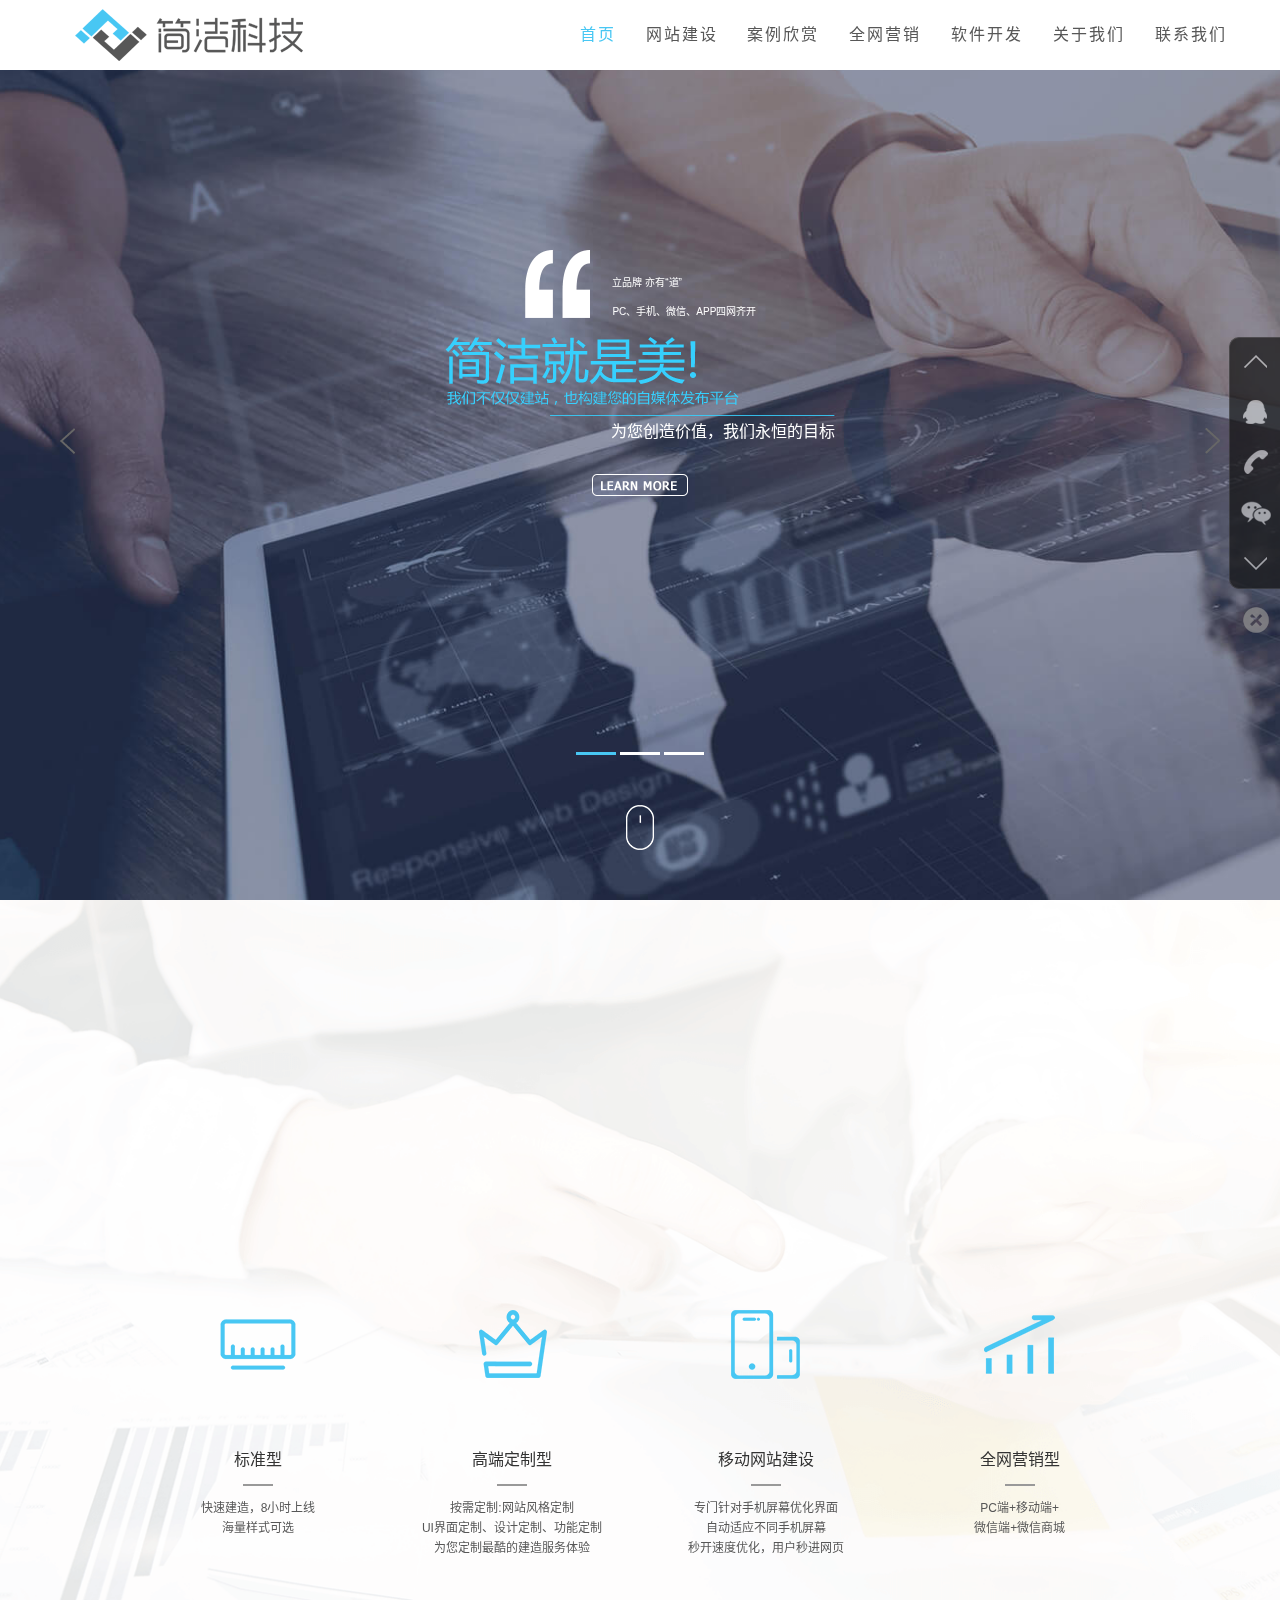
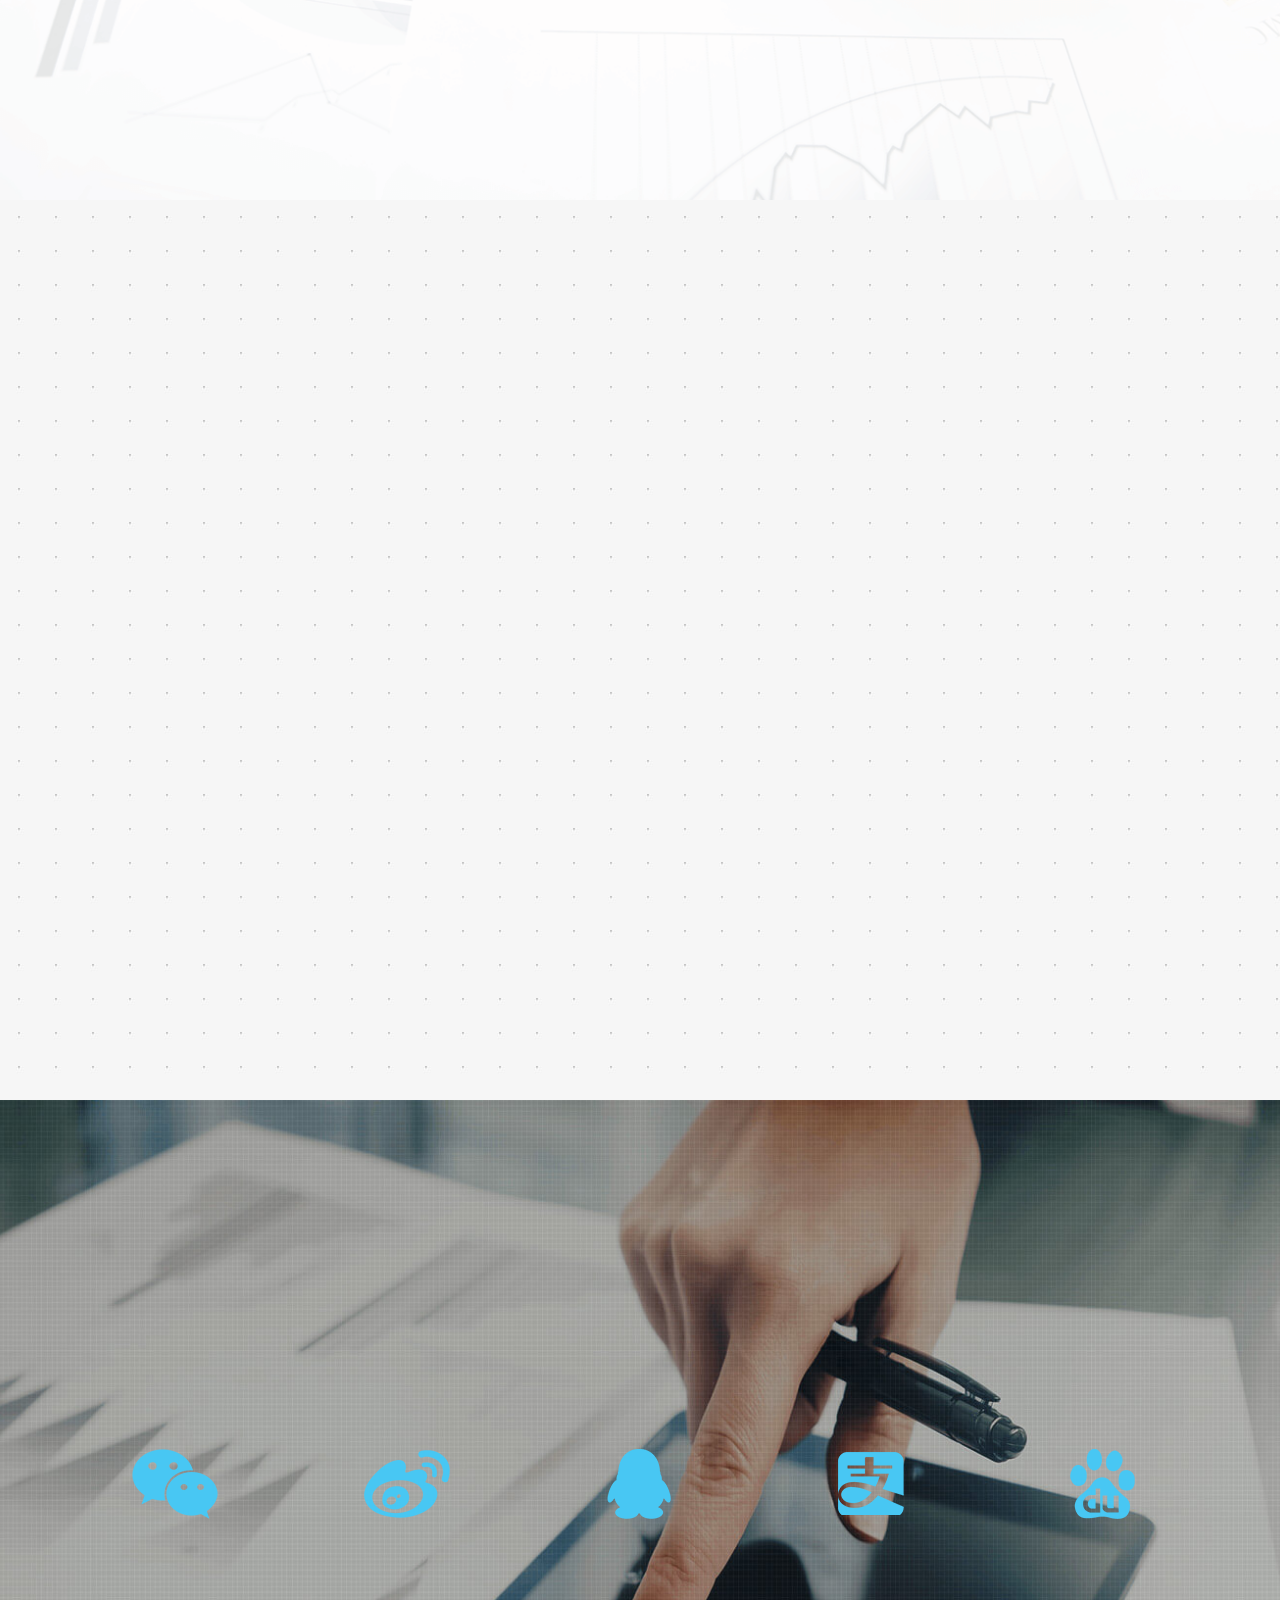
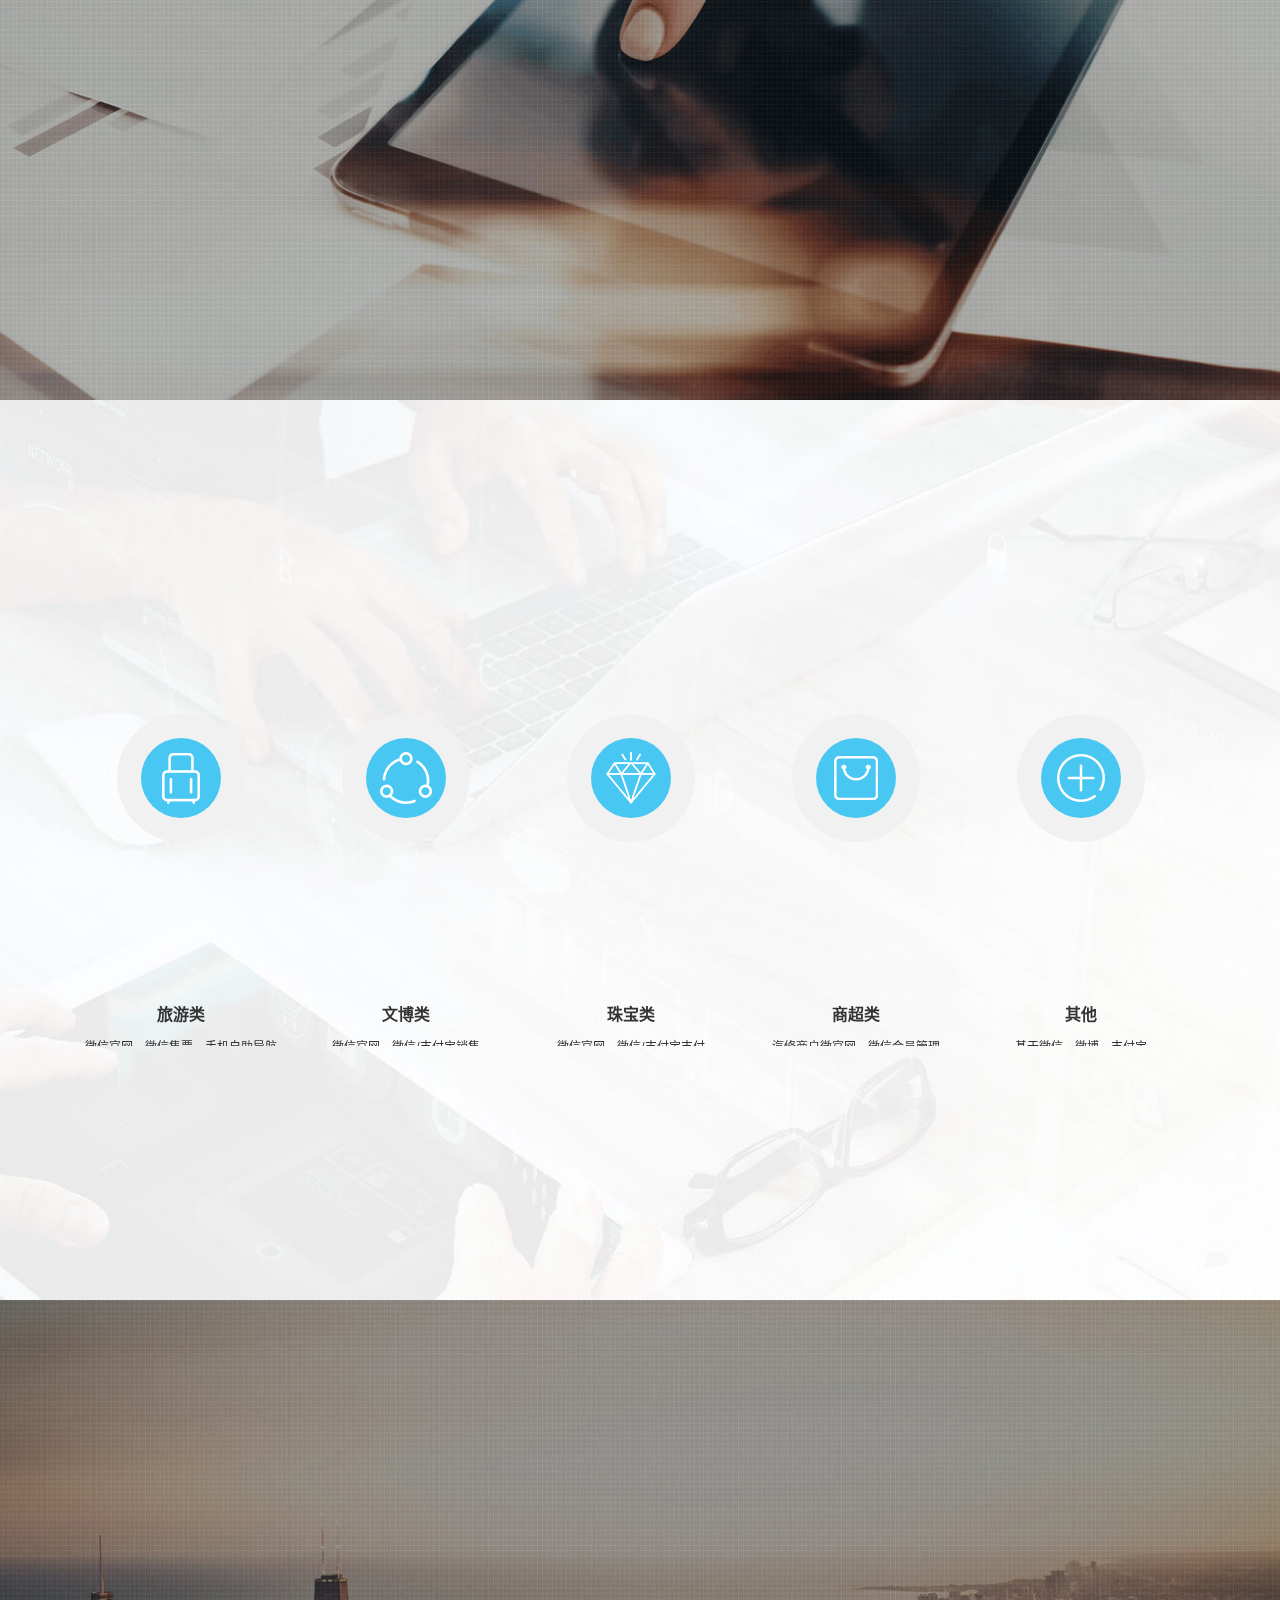
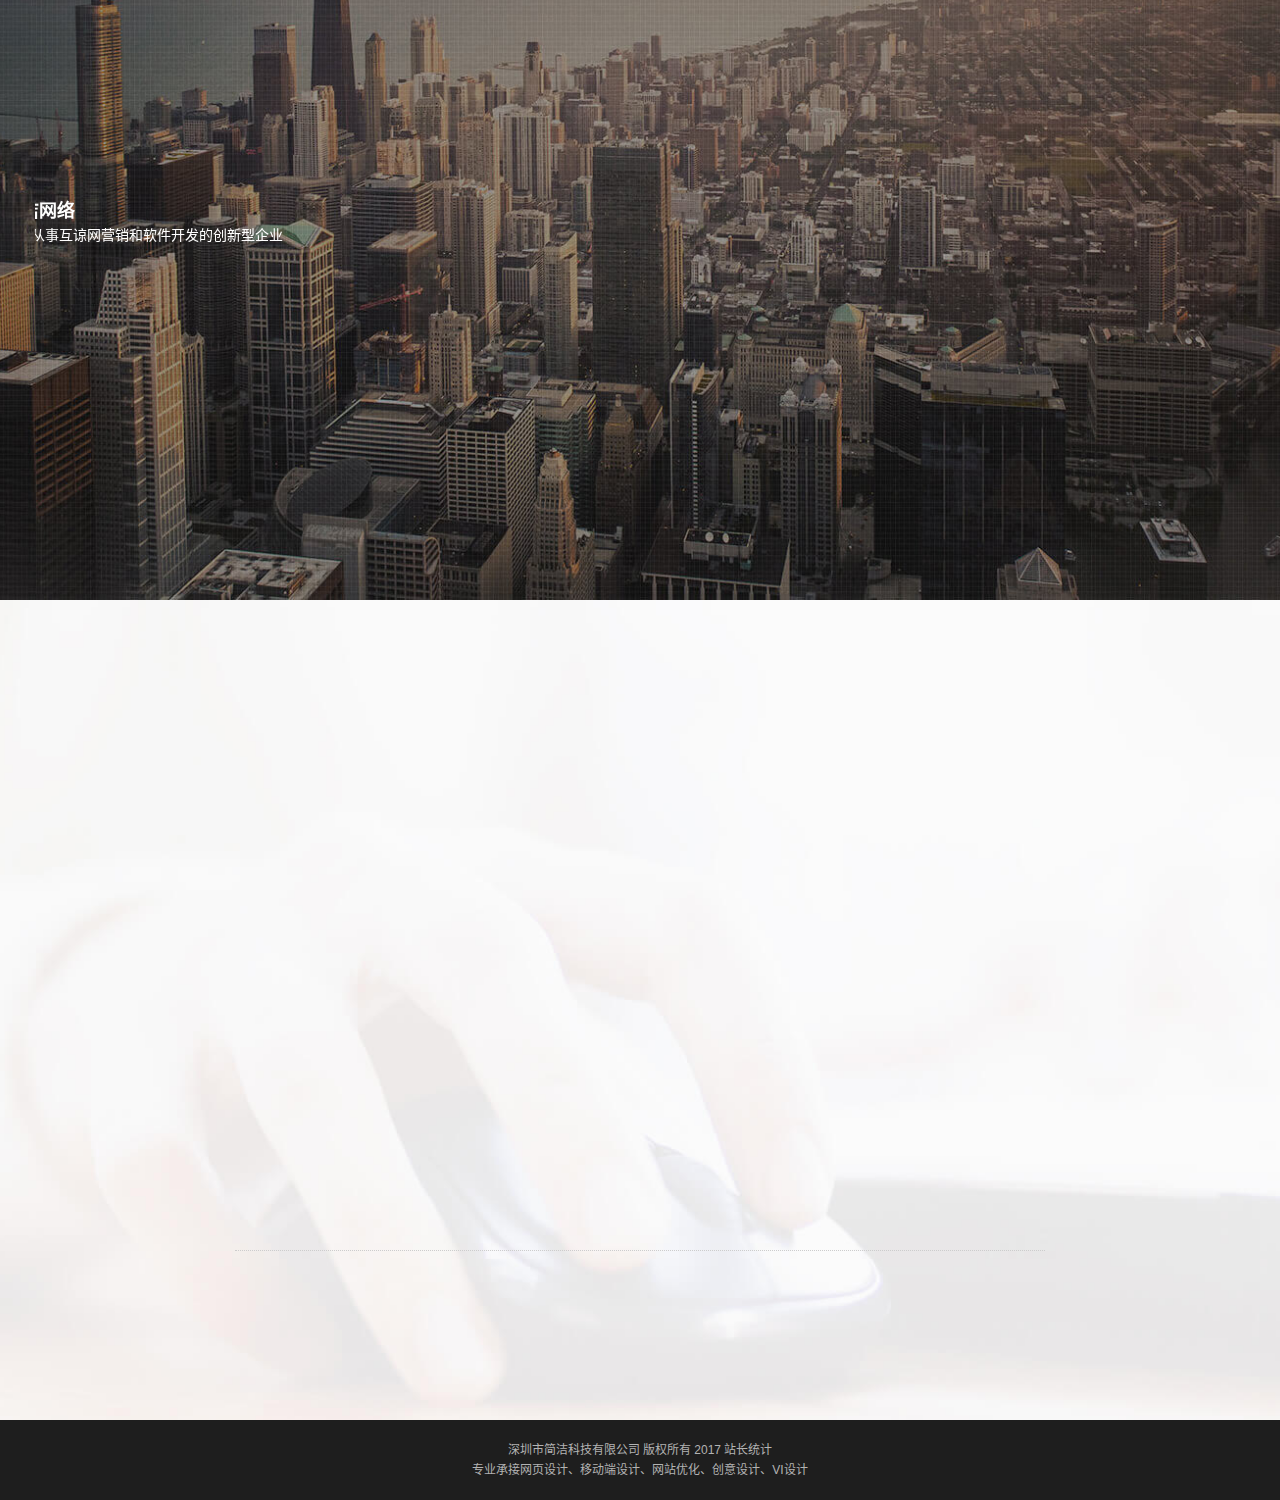
<file: project/1000zhu/首页/index.html>
<!DOCTYPE html>
<html lang="zh-cn">

<head>
    <meta charset="UTF-8" />
    <title>网站建设|网站制作|网站设计|高端网站建设</title>
    <meta name="description" content="网站建设|网站制作|网站设计|高端网站建设" />
    <meta name="keywords" content="网站建设|网站制作|网站设计|高端网站建设" />
    <meta name="viewport" content="width=device-width,initial-scale=1.0,maximum-scale=1.0,minimum-scale=1.0,user-scalable=no" />
    <meta name="copyright" content="" />
    <link href="plugin/ui/css/bootstrap.min.css" rel="stylesheet" />
    <link href="plugin/swiper3d/idangerous.swiper.3dflow.css" rel="stylesheet" />
    <link href="css/index.min.css" rel="stylesheet" />
    <!--<link href="css/demo.css" rel="stylesheet" />-->
    <!--[if lt IE 9]>
    <script src="js/html5shiv.min.js"></script>
    <![endif]-->
    <!-- <script src="js/jquery.min.js"></script> -->
    <script src="js/jquery.min.js"></script>
    <script src="js/index.min.js"></script>
    <script src="plugin/swiper3d/idangerous.swiper.3dflow.js"></script>
    <script src="js/indexdemo.js"></script>
</head>

<body>
    <header>
        <div class="box-inner">
            <div class="logo">
                <a href="###"><img src="images/logo.png" alt="网站建设|网站制作|网站设计|高端网站建设" class="img-responsive ori" /></a>
            </div>
            <nav class="menu">
                <ul class="list-inline">
                    <li class="active"><a>首页</a></li>
                    <li><a>网站建设</a></li>
                    <li><a>案例欣赏</a></li>
                    <li><a>全网营销</a></li>
                    <li><a>软件开发</a></li>
                    <li><a>关于我们</a></li>
                    <li><a>联系我们</a></li>
                </ul>
            </nav>
            <div class="menu-icon">
                <a href="tel:4006123011" title="点击直拨网站建设热线"><span class="glyphicon glyphicon-earphone"></span></a>
                <span class="glyphicon glyphicon-th-large"></span>
            </div>
        </div>
    </header>

    <div class="welcome">
        <p><u></u></p>
    </div>

    <section class="video">
        <div class="swiper-container">
            <div class="swiper-wrapper">
                <div class="swiper-slide nth1">
                    <div class="box">
                        <div class="top">
                            <em class="d-dot"></em>
                            <span>立品牌 亦有“道”<br/>PC、手机、微信、APP四网齐开</span>
                        </div>
                        <div class="mid"></div>
                        <div class="bottom">为您创造价值，我们永恒的目标</div>
                        <div class="bottom-icon"></div>
                    </div>
                </div>
                <div class="swiper-slide nth2">
                    <div class="box">
                        <div class="left"></div>
                        <div class="right">
                            <span>年专注，网站建设</span><i></i>
                            <p>始于 2008 - 2017 展望未来<br />专注于设计体验，专业于解决方案</p>
                        </div>
                    </div>
                </div>
                <div class="swiper-slide nth3">
                    <div class="box">
                        <div class="top">技术派，论研发</div>
                        <div class="mid"></div>
                        <div class="bottom">我说，业界没有最好的技术，只有最棒的技术开发者<br />定制研发，为您的客户和团队</div>
                    </div>
                </div>
            </div>
            <div class="swiper-button-prev"></div>
            <div class="swiper-button-next"></div>

        </div>
        <div class="innerBox">
            <div class="guide"></div>
            <a class="movedown"></a>
        </div>
    </section>

    <section class="business">
        <div class="box">
            <div class="caption">
                <span>网站建设</span>
                <i></i>
                <br class="clear" />
            </div>
            <ul class="items list-inline">
                <li class="pc">
                    <i></i>
                    <strong>标准型</strong>
                    <b></b>
                    <p>快速建造，8小时上线<br />海量样式可选</p>
                </li>
                <li class="mobi">
                    <i></i>
                    <strong>高端定制型</strong>
                    <b></b>
                    <p>
                        按需定制:网站风格定制<br/> UI界面定制、设计定制、功能定制
                        <br/> 为您定制最酷的建造服务体验
                    </p>
                </li>
                <li class="sys">
                    <i></i>
                    <strong>移动网站建设</strong>
                    <b></b>
                    <p>专门针对手机屏幕优化界面<br />自动适应不同手机屏幕<br/>秒开速度优化，用户秒进网页</p>
                </li>
                <li class="app">
                    <i></i>
                    <strong>全网营销型</strong>
                    <b></b>
                    <p>PC端+移动端+<br />微信端+微信商城</p>
                </li>
            </ul>
        </div>
    </section>

    <section class="cases">
        <div class="box">
            <div class="caption">
                <span>案例欣赏</span>
                <i></i>
                <br class="clear" />
            </div>
            <div class="swiper-container items">
                <div class="swiper-wrapper">
                    <div class="swiper-slide ">
                        <a href="/cases/72.html" target="_blank">
                            <img src="images/case1.jpg" alt="ATA官网建设" />
                            <p><strong>ATA官网建设</strong><br />官方网站 , 上市公司 , 红色</p>
                        </a>
                    </div>
                    <div class="swiper-slide on">
                        <a href="/cases/75.html" target="_blank">
                            <img src="images/case1.jpg" alt="ATA测评网站建设" />
                            <p><strong>ATA测评网站建设</strong><br />上市公司 , 红色 , html5</p>
                        </a>
                    </div>
                    <div class="swiper-slide ">
                        <a href="/cases/64.html" target="_blank">
                            <img src="images/case1.jpg" alt="泰克鲁斯腾风网站设计" />
                            <p><strong>泰克鲁斯腾风网站设计</strong><br />响应式网站 , 欧美风格 , html5</p>
                        </a>
                    </div>
                </div>
            </div>
            <a href="/cases/" title="更多的设计案例" class="more" target="_blank">更多的设计案例</a>
        </div>
    </section>

    <section class="marketing">
        <div class="box">
            <div class="caption">
                <span>全网营销</span>
                <i></i>
                <br class="clear" />
            </div>
            <ul class="items list-inline">
                <li class="weixin">
                    <i></i><strong>微信营销</strong>
                    <p>微信官网、微信商城<br />会员管理、微信自媒体</p>
                </li>
                <li class="weibo">
                    <i></i><strong>微博营销</strong>
                    <p>微博官网、微博商城<br />新闻推送</p>
                </li>
                <li class="qq">
                    <i></i><strong>QQ营销</strong>
                    <p>动态消息、相册<br />QQ商城</p>
                </li>
                <li class="pay">
                    <i></i><strong>支付宝营销</strong>
                    <p>公众号官网、移动支付<br />支付宝商城</p>
                </li>
                <li class="baidu">
                    <i></i><strong>百度营销</strong>
                    <p>糯米官网、移动支付<br />糯米商城</p>
                </li>
            </ul>
        </div>
    </section>

    <section class="app-store">
        <div class="box">
            <div class="caption">
                <span>软件开发</span>
                <i></i>
                <br class="clear" />
            </div>
            <div class="swiper-container items">
                <div class="swiper-wrapper">
                    <div class="swiper-slide tourism">
                        <i></i>
                        <strong>旅游类</strong>
                        <p>微信官网、微信售票、手机自助导航<br />纪念品商城、景点音视频自助讲解<br/>微信微博消息同步推送</p>
                    </div>
                    <div class="swiper-slide literature">
                        <i></i>
                        <strong>文博类</strong>
                        <p>微信官网、微信/支付宝销售<br/>手机自动导游<br/>纪念品商城，摇一摇文物音视频自助讲解<br/>微信微博消息同步推送</p>
                    </div>
                    <div class="swiper-slide jewellery">
                        <i></i>
                        <strong>珠宝类</strong>
                        <p>微信官网、微信/支付宝支付<br/>手机自动导游、珠宝商城<br/>品牌故事音视频自助讲解，商家管理<br/>会员管理、积分商城<br/>微信微博消息同步推送</p>
                    </div>
                    <div class="swiper-slide supermarket">
                        <i></i>
                        <strong>商超类</strong>
                        <p>汽修商户微官网、微信会员管理<br/>积分管理及积分商城<br/>去哪里修车分类管理、维修商家管理</p>
                    </div>
                    <div class="swiper-slide other">
                        <i></i>
                        <strong>其他</strong>
                        <p>基于微信、微博、支付宝<br/>QQ、APP等新媒体类的应用<br/>您将要求告诉我们<br/>剩下的我们来做</p>
                    </div>
                </div>
            </div>
        </div>
    </section>


    <section class="aboutus">
        <div class="box">
            <div class="caption">
                <span>关于我们</span>
                <i></i>
                <br class="clear" />
            </div>
            <div class="swiper-container items">
                <div class="swiper-wrapper">
                    <div class="swiper-slide service">
                        <i></i>
                        <strong>主营业务</strong>
                        <p>网站建设、微信平台建设、网络营销平台开发</p>
                    </div>
                    <div class="swiper-slide network">
                        <i></i>
                        <strong>简洁网络</strong>
                        <p>专业从事互谅网营销和软件开发的创新型企业</p>
                    </div>
                    <div class="swiper-slide companyidea">
                        <i></i>
                        <strong>公司理念</strong>
                        <p>简洁就是美</p>
                    </div>
                </div>
            </div>
        </div>
    </section>

    <section class="contact">
        <div class="box">
            <div class="caption">
                <span>关于我们</span>
                <i></i>
                <br class="clear" />
            </div>
            <div class="above">
                <div class="wechat"><img src="images/wechat_code.jpg" alt="扫描关注千助微信公众账号" /></div>
                <div class="left">
                    <p>地址：深圳罗湖华日大厦19层<br />邮编：518029<br />Q Q：567156337<br />邮箱：781156337@qq.com</p>
                    <p class="link">
                        <a class="weixin"></a>
                        <a class="qq"></a>
                        <a class="weibo"></a>
                    </p>
                </div>
                <div class="right">
                    <a class="tel num1" href="tel:4006123011" title="网站制作咨询热线"></a>
                    <a class="tel num2" href="tel:4006123011" title="网站制作咨询热线"></a>
                </div>
            </div>

        </div>
        <div class="footer">
            <p>深圳市简洁科技有限公司 版权所有 2017 站长统计</p>
            <p>专业承接网页设计、移动端设计、网站优化、创意设计、VI设计</p>
        </div>
    </section>

    <div class="dock">
        <ul class="icons">
            <li class="up"><i></i></li>
            <li class="im">
                <i></i>
                <p>网站建设咨询<br />在线沟通，请点我<a href="http://p.qiao.baidu.com/cps/chat?siteId=7773323&userId=989741" target="_blank">在线咨询</a></p>
            </li>
            <li class="tel">
                <i></i>
                <p>我要做网站，<br />小助啊，抓紧给我来个电话！<span class="callback"><input type="text" maxlength="12" /><button>回拨</button></span></p>
            </li>
            <li class="wechat">
                <i></i>
                <p><img src="images/wechat_code.jpg" alt="扫描关注网站建设微信公众账号" /></p>
            </li>
            <li class="down"><i></i></li>
        </ul>
        <a class="switch"></a>
    </div>
</body>

</html>
</file>
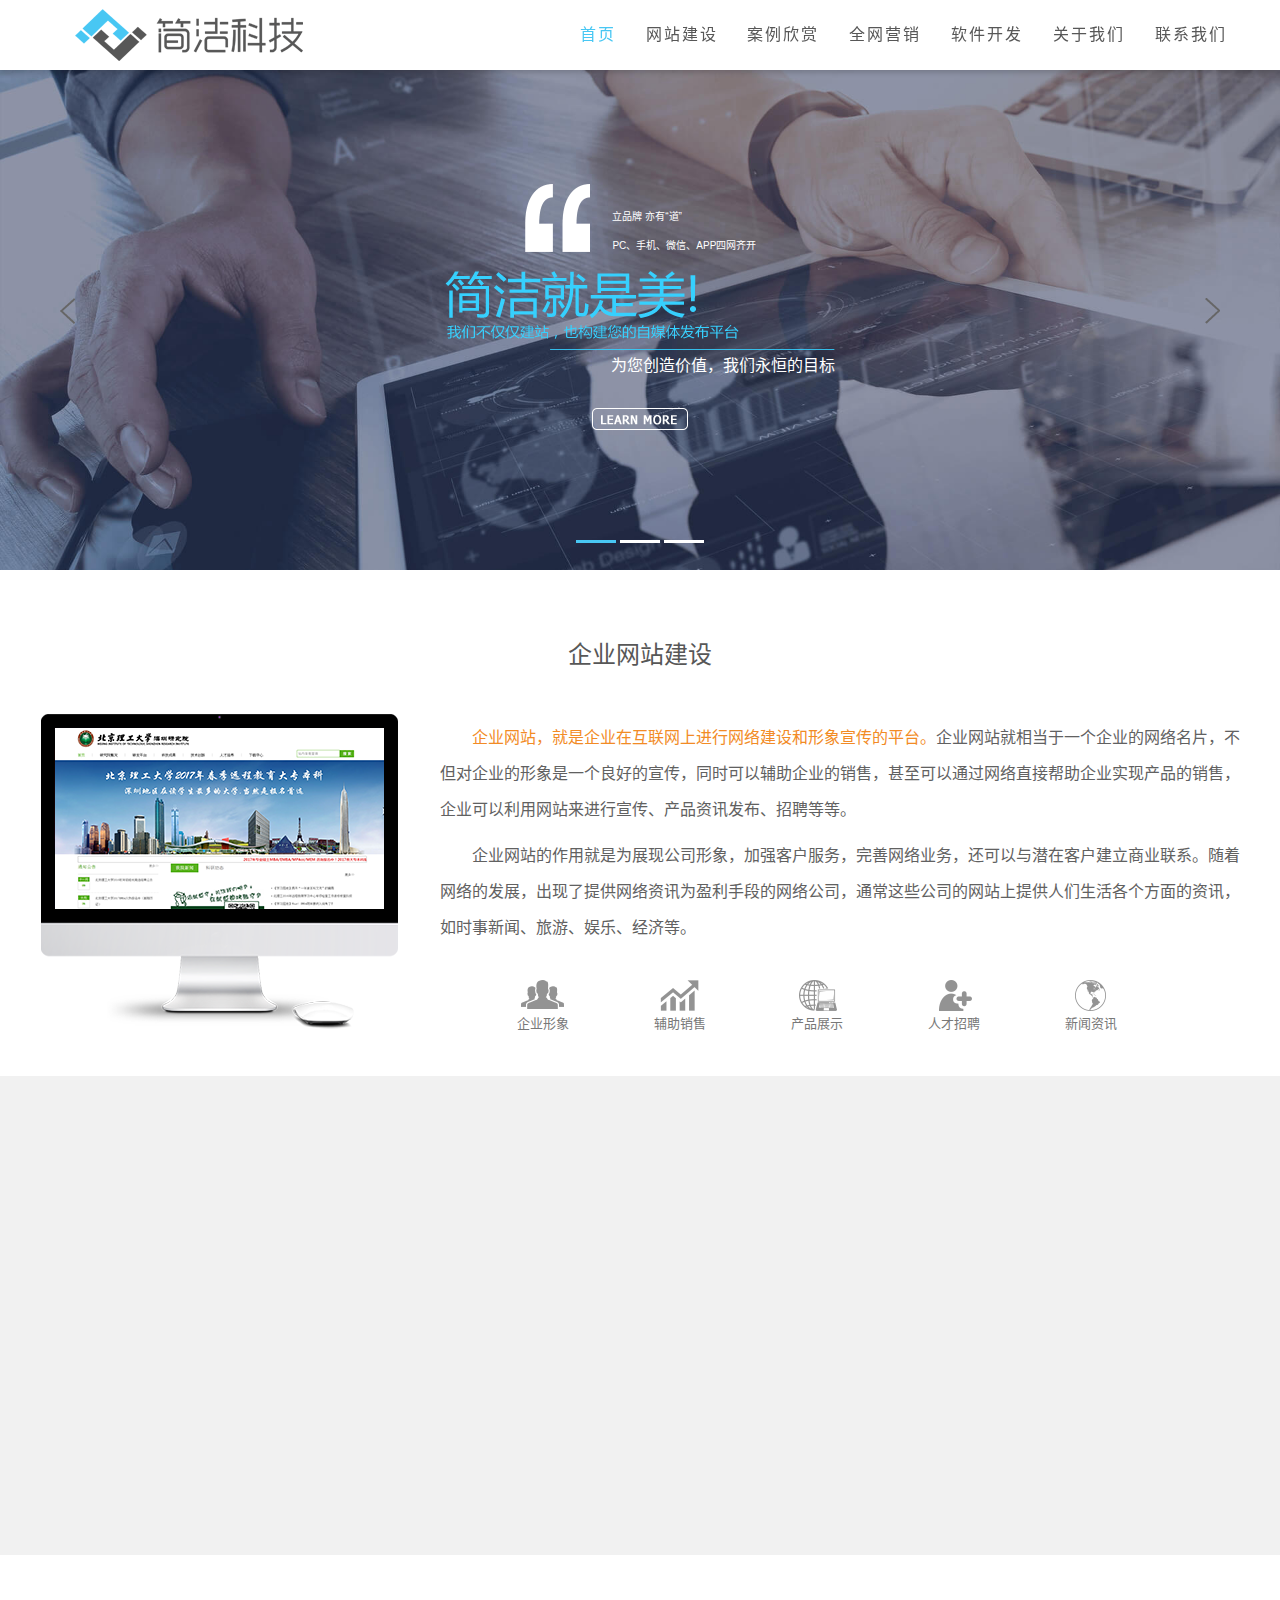
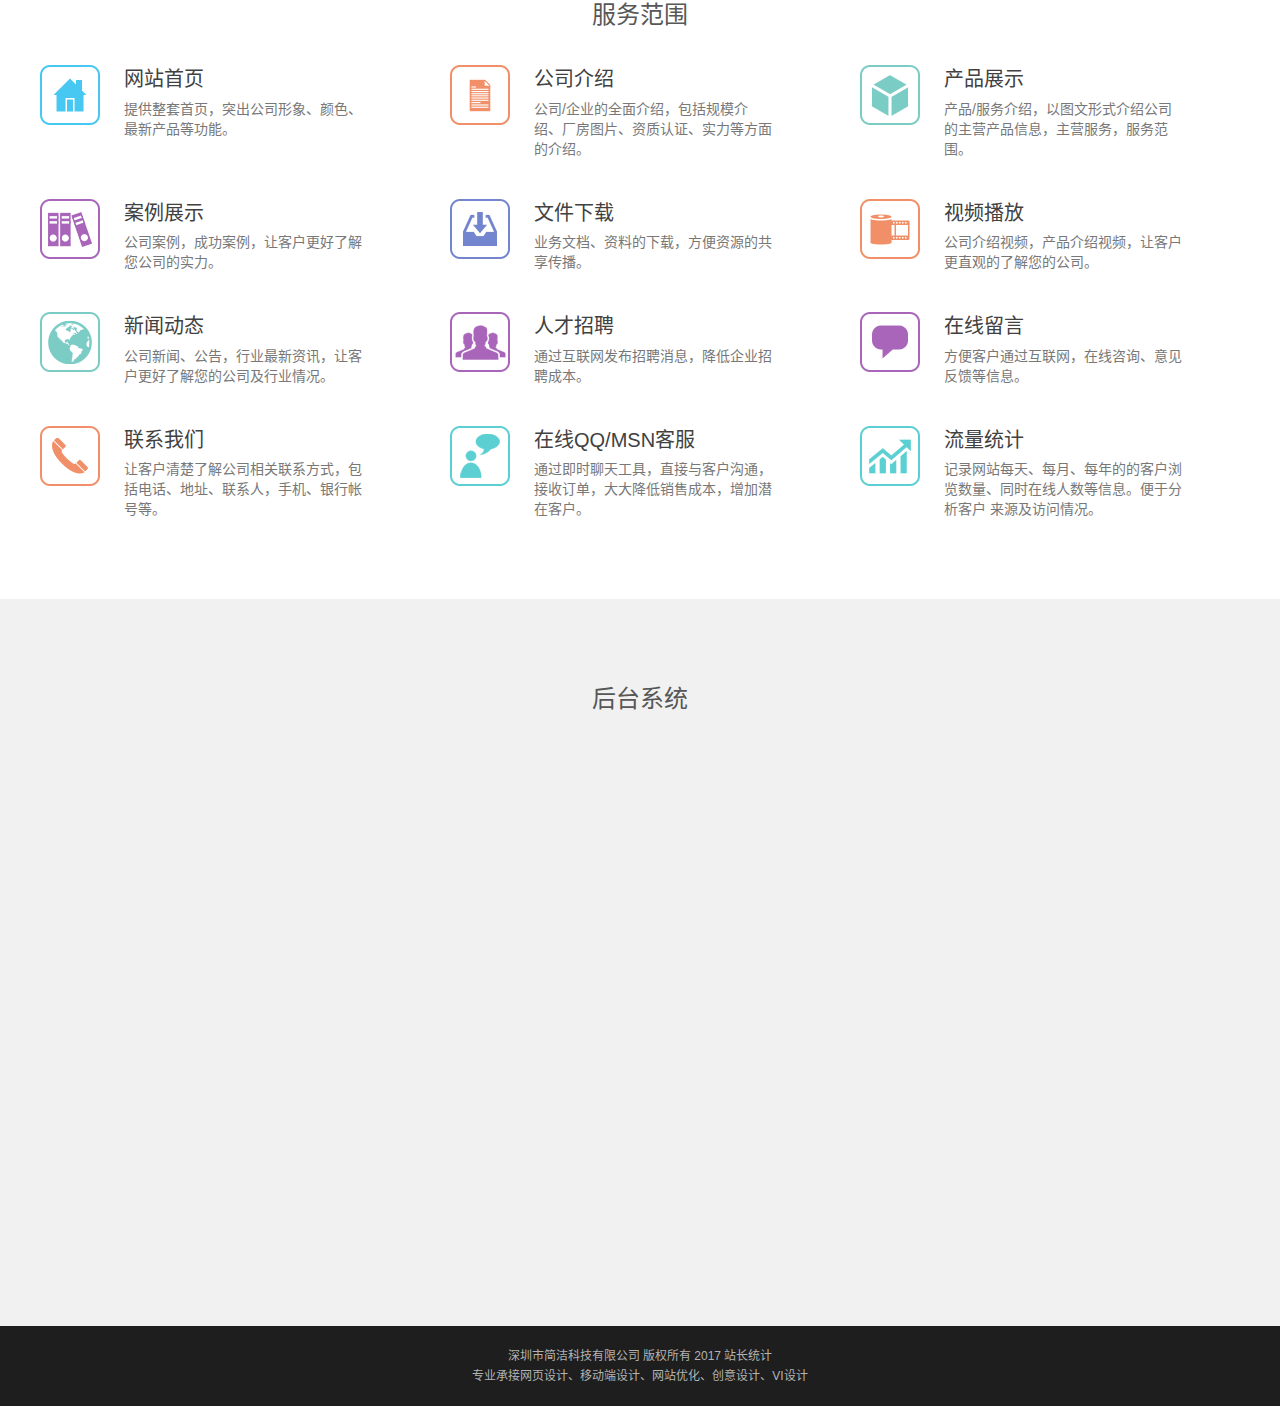
<file: project/1000zhu/内页/企业网站建设.html>
<!DOCTYPE html>
<html lang="zh-cn">

<head>
    <meta charset="UTF-8" />
    <title>网站建设|网站制作|网站设计|高端网站建设</title>
    <meta name="description" content="网站建设|网站制作|网站设计|高端网站建设" />
    <meta name="keywords" content="网站建设|网站制作|网站设计|高端网站建设" />
    <meta name="viewport" content="width=device-width,initial-scale=1.0,maximum-scale=1.0,minimum-scale=1.0,user-scalable=no" />
    <meta name="copyright" content="" />
    <link href="plugin/ui/css/bootstrap.min.css" rel="stylesheet" />
    <link rel="stylesheet" type="text/css" href="css/animate.css">
    <link href="css/single.css" rel="stylesheet" />
    <!--<link href="css/demo.css" rel="stylesheet" />-->
    <!--[if lt IE 9]>
    <script src="js/html5shiv.min.js"></script>
    <![endif]-->
    <!-- <script src="js/jquery.min.js"></script> -->
    <script src="js/jquery.min.js"></script>
    <script src="js/index.min.js"></script>
    <script src="js/wow.js"></script>
    <script src="js/single.js"></script>
</head>

<body>
    <header>
        <div class="box-inner">
            <div class="logo">
                <a href="###"><img src="images/logo.png" alt="网站建设|网站制作|网站设计|高端网站建设" class="img-responsive ori" /></a>
            </div>
            <nav class="menu">
                <ul class="list-inline">
                    <li class="active"><a>首页</a></li>
                    <li><a>网站建设</a></li>
                    <li><a>案例欣赏</a></li>
                    <li><a>全网营销</a></li>
                    <li><a>软件开发</a></li>
                    <li><a>关于我们</a></li>
                    <li><a>联系我们</a></li>
                </ul>
            </nav>
            <div class="menu-icon">
                <a href="tel:4006123011" title="点击直拨网站建设热线"><span class="glyphicon glyphicon-earphone"></span></a>
                <span class="glyphicon glyphicon-th-large"></span>
            </div>
        </div>
    </header>
    <section class="video">
        <div class="swiper-container">
            <div class="swiper-wrapper">
                <div class="swiper-slide nth1">
                    <div class="box">
                        <div class="top">
                            <em class="d-dot"></em>
                            <span>立品牌 亦有“道”<br/>PC、手机、微信、APP四网齐开</span>
                        </div>
                        <div class="mid"></div>
                        <div class="bottom">为您创造价值，我们永恒的目标</div>
                        <div class="bottom-icon"></div>
                    </div>
                </div>
                <div class="swiper-slide nth2">
                    <div class="box">
                        <div class="left"></div>
                        <div class="right">
                            <span>年专注，网站建设</span><i></i>
                            <p>始于 2008 - 2017 展望未来<br />专注于设计体验，专业于解决方案</p>
                        </div>
                    </div>
                </div>
                <div class="swiper-slide nth3">
                    <div class="box">
                        <div class="top">技术派，论研发</div>
                        <div class="mid"></div>
                        <div class="bottom">我说，业界没有最好的技术，只有最棒的技术开发者<br />定制研发，为您的客户和团队</div>
                    </div>
                </div>
            </div>
            <div class="swiper-button-prev"></div>
            <div class="swiper-button-next"></div>
        </div>
        <div class="innerBox">
            <div class="guide"></div>
        </div>
    </section>

    <section class="qywz-view">
        <div class="cont-one">
            <div class="container">
                <div class="row">
                    <h3 class="title wow animated">企业网站建设</h3>
                    <div class="inner">
                    <div class="left pull-left wow animated" >
                        <img src="images/3.1.2_03_2.png" alt="">
                    </div>
                    <div class="right pull-right wow animated" >
                        <div class="txt">
                            <p><span>企业网站，就是企业在互联网上进行网络建设和形象宣传的平台。</span>企业网站就相当于一个企业的网络名片，不但对企业的形象是一个良好的宣传，同时可以辅助企业的销售，甚至可以通过网络直接帮助企业实现产品的销售，企业可以利用网站来进行宣传、产品资讯发布、招聘等等。
                            </p>
                            <p>企业网站的作用就是为展现公司形象，加强客户服务，完善网络业务，还可以与潜在客户建立商业联系。随着网络的发展，出现了提供网络资讯为盈利手段的网络公司，通常这些公司的网站上提供人们生活各个方面的资讯，如时事新闻、旅游、娱乐、经济等。</p>
                        </div>
                        <div class="qywzjs_icon">
                            <ul>
                                <li>
                                    <img src="images/qywzjs_02.png">
                                    <span>企业形象</span>
                                </li>
                                <li>
                                    <img src="images/qywzjs_03.png">
                                    <span>辅助销售</span>
                                </li>
                                <li>
                                    <img src="images/qywzjs_04.png">
                                    <span>产品展示</span>
                                </li>
                                <li>
                                    <img src="images/qywzjs_05.png">
                                    <span>人才招聘</span>
                                </li>
                                <li class="last">
                                    <img src="images/qywzjs_06.png">
                                    <span>新闻资讯</span>
                                </li>
                                <div class="clear"></div>
                            </ul>
                        </div>
                        </div>
                        <div class="clear"></div>
                    </div>
                </div>
            </div> 
        </div>
        <div class="cont-two">
            <div class="container">
            <div class="row">
                <h3 class="title wow animated">建设流程</h3>
                <div class="list wow animated">
                    <ul id="js-qywz-two">
                        <li >
                            <div class="li_img"></div>
                            <p>电话沟通、确认意向</p>
                        </li>
                        <li >
                            <div class="li_img"></div>
                            <p>签订协议、设计首页</p>
                        </li>
                        <li >
                            <div class="li_img"></div>
                            <p>制作页面与后台</p>
                        </li>
                        <li>
                            <div class="li_img"></div>
                            <p>验收付款</p>
                        </li>
                        <li class="last">
                            <div class="li_img"></div>
                            <p>后期维护</p>
                        </li>
                    </ul>
                <div class="clear"></div>
            </div>
            </div>
          </div>
        </div>

        <div class="cont-three">
            <div class="container">
                <div class="row">
                    <h3 class="title">服务范围</h3>
                    <div class="row list">
                            <div class="col-sm-4">
                            <div class="td_img"><img src="images/two/two_1.png" alt=""></div>
                            <div class="td_con">
                                <div class="td_tit">网站首页</div>
                                <div class="td_txt">提供整套首页，突出公司形象、颜色、最新产品等功能。</div>
                            </div>
                        </div> 
                        <div class="col-sm-4">
                            <div class="td_img">
                                <img src="images/two/two_2.png" alt="">
                            </div>
                            <div class="td_con">
                                <div class="td_tit">公司介绍</div>
                                <div class="td_txt">公司/企业的全面介绍，包括规模介绍、厂房图片、资质认证、实力等方面的介绍。</div>
                            </div>
                        </div>   
                        <div class="col-sm-4">
                            <div class="td_img"><img src="images/two/two_3.png" alt=""></div>
                            <div class="td_con">
                                <div class="td_tit">产品展示</div>
                                <div class="td_txt">产品/服务介绍，以图文形式介绍公司的主营产品信息，主营服务，服务范围。</div>
                            </div>
                        </div>  
                        <div class="col-sm-4">
                            <div class="td_img"><img src="images/two/two_4.png" alt=""></div>
                            <div class="td_con">
                                <div class="td_tit">案例展示</div>
                                <div class="td_txt">公司案例，成功案例，让客户更好了解您公司的实力。</div>
                            </div>
                        </div>
                        <div class="col-sm-4">
                            <div class="td_img">
                                <img src="images/two/two_5.png" alt="">
                            </div>
                            <div class="td_con">
                                <div class="td_tit">文件下载</div>
                                <div class="td_txt">业务文档、资料的下载，方便资源的共享传播。</div>
                            </div>
                        </div>
                        <div class="col-sm-4">
                            <div class="td_img"><img src="images/two/two_6.png" alt=""></div>
                            <div class="td_con">
                                <div class="td_tit">视频播放</div>
                                <div class="td_txt">公司介绍视频，产品介绍视频，让客户更直观的了解您的公司。</div>
                            </div>
                        </div>  
                        <div class="col-sm-4">
                            <div class="td_img"><img src="images/two/two_7.png" alt=""></div>
                            <div class="td_con">
                                <div class="td_tit">新闻动态</div>
                                <div class="td_txt">公司新闻、公告，行业最新资讯，让客户更好了解您的公司及行业情况。</div>
                            </div>
                        </div>
                        <div class="col-sm-4">
                            <div class="td_img">
                                <img src="images/two/two_8.png" alt="">
                            </div>
                            <div class="td_con">
                                <div class="td_tit">人才招聘</div>
                                <div class="td_txt">通过互联网发布招聘消息，降低企业招聘成本。</div>
                            </div>
                        </div>
                        <div class="col-sm-4">
                            <div class="td_img"><img src="images/two/two_9.png" alt=""></div>
                            <div class="td_con">
                                <div class="td_tit">在线留言</div>
                                <div class="td_txt">方便客户通过互联网，在线咨询、意见反馈等信息。</div>
                            </div>
                        </div>

                        <div class="col-sm-4">
                            <div class="td_img"><img src="images/two/two_10.png" alt=""></div>
                            <div class="td_con">
                                <div class="td_tit">联系我们</div>
                                <div class="td_txt">让客户清楚了解公司相关联系方式，包括电话、地址、联系人，手机、银行帐号等。</div>
                            </div>
                        </div>
                        <div class="col-sm-4">
                            <div class="td_img">
                                <img src="images/two/two_11.png" alt="">
                            </div>
                            <div class="td_con">
                                <div class="td_tit">在线QQ/MSN客服</div>
                                <div class="td_txt">通过即时聊天工具，直接与客户沟通，接收订单，大大降低销售成本，增加潜在客户。</div>
                            </div>
                        </div>
                        <div class="col-sm-4">
                            <div class="td_img"><img src="images/two/two_12.png" alt=""></div>
                            <div class="td_con">
                                <div class="td_tit">流量统计</div>
                                <div class="td_txt">记录网站每天、每月、每年的的客户浏览数量、同时在线人数等信息。便于分析客户 来源及访问情况。</div>
                            </div>
                        </div>
                          
                    </div>
                    
                </div>
            </div>    
        </div>

        <div class="cont-four">
            <div class="container">
                <div class="row">
                    <h3 class="title">后台系统</h3>
                    <div class="row list">
                        <ul>
                    <li class="li1 wow animated">
                        <div class="li_img">
                            <img src="images/two2/two_21.png" alt="">
                        </div>
                        <div class="li_tit">公司简介系统</div>
                    </li>
                    <li class="li2 wow animated" data-wow-delay="0.2s" >
                        <div class="li_img">
                            <img src="images/two2/two_22.png" alt="">
                        </div>
                        <div class="li_tit">新闻发布系统</div>
                       
                    </li>
                    <li class="li3 wow animated" data-wow-delay="0.4s" >
                        <div class="li_img">
                            <img src="images/two2/two_23.png" alt="">
                        </div>
                        <div class="li_tit">产品展示系统</div>
                        
                    </li>
                    <li class="li4 last wow animated" data-wow-delay="0.6s" >
                        <div class="li_img">
                            <img src="images/two2/two_24.png" alt="">
                        </div>
                        <div class="li_tit">案例展示系统</div>
                    </li>
                    
                    <li class="li5 wow animated" >
                        <div class="li_img">
                            <img src="images/two2/two_25.png" alt="">
                        </div>
                        <div class="li_tit">人才招聘系统</div>
                    </li>
                    <li class="li6 wow animated"  data-wow-delay="0.2s">
                        <div class="li_img">
                            <img src="images/two2/two_26.png" alt="">
                        </div>
                        <div class="li_tit">文件下载系统</div>
                       
                    </li>
                    <li class="li7 wow animated" data-wow-delay="0.4s">
                        <div class="li_img">
                            <img src="images/two2/two_27.png" alt="">
                        </div>
                        <div class="li_tit">视频播放系统</div>
                        
                    </li>
                    <li class="li8 last wow animated" data-wow-delay="0.6s">
                        <div class="li_img">
                            <img src="images/two2/two_28.png" alt="">
                        </div>
                        <div class="li_tit">客户留言系统</div>
                    </li>
                </ul>
                    <div class="clear"></div>
                    </div>
               </div> 
            </div>    
        </div>
        
    </section>

<div class="footer">
    <p>深圳市简洁科技有限公司 版权所有 2017 站长统计</p>
    <p>专业承接网页设计、移动端设计、网站优化、创意设计、VI设计</p>
</div>
   
</body>

</html>
</file>
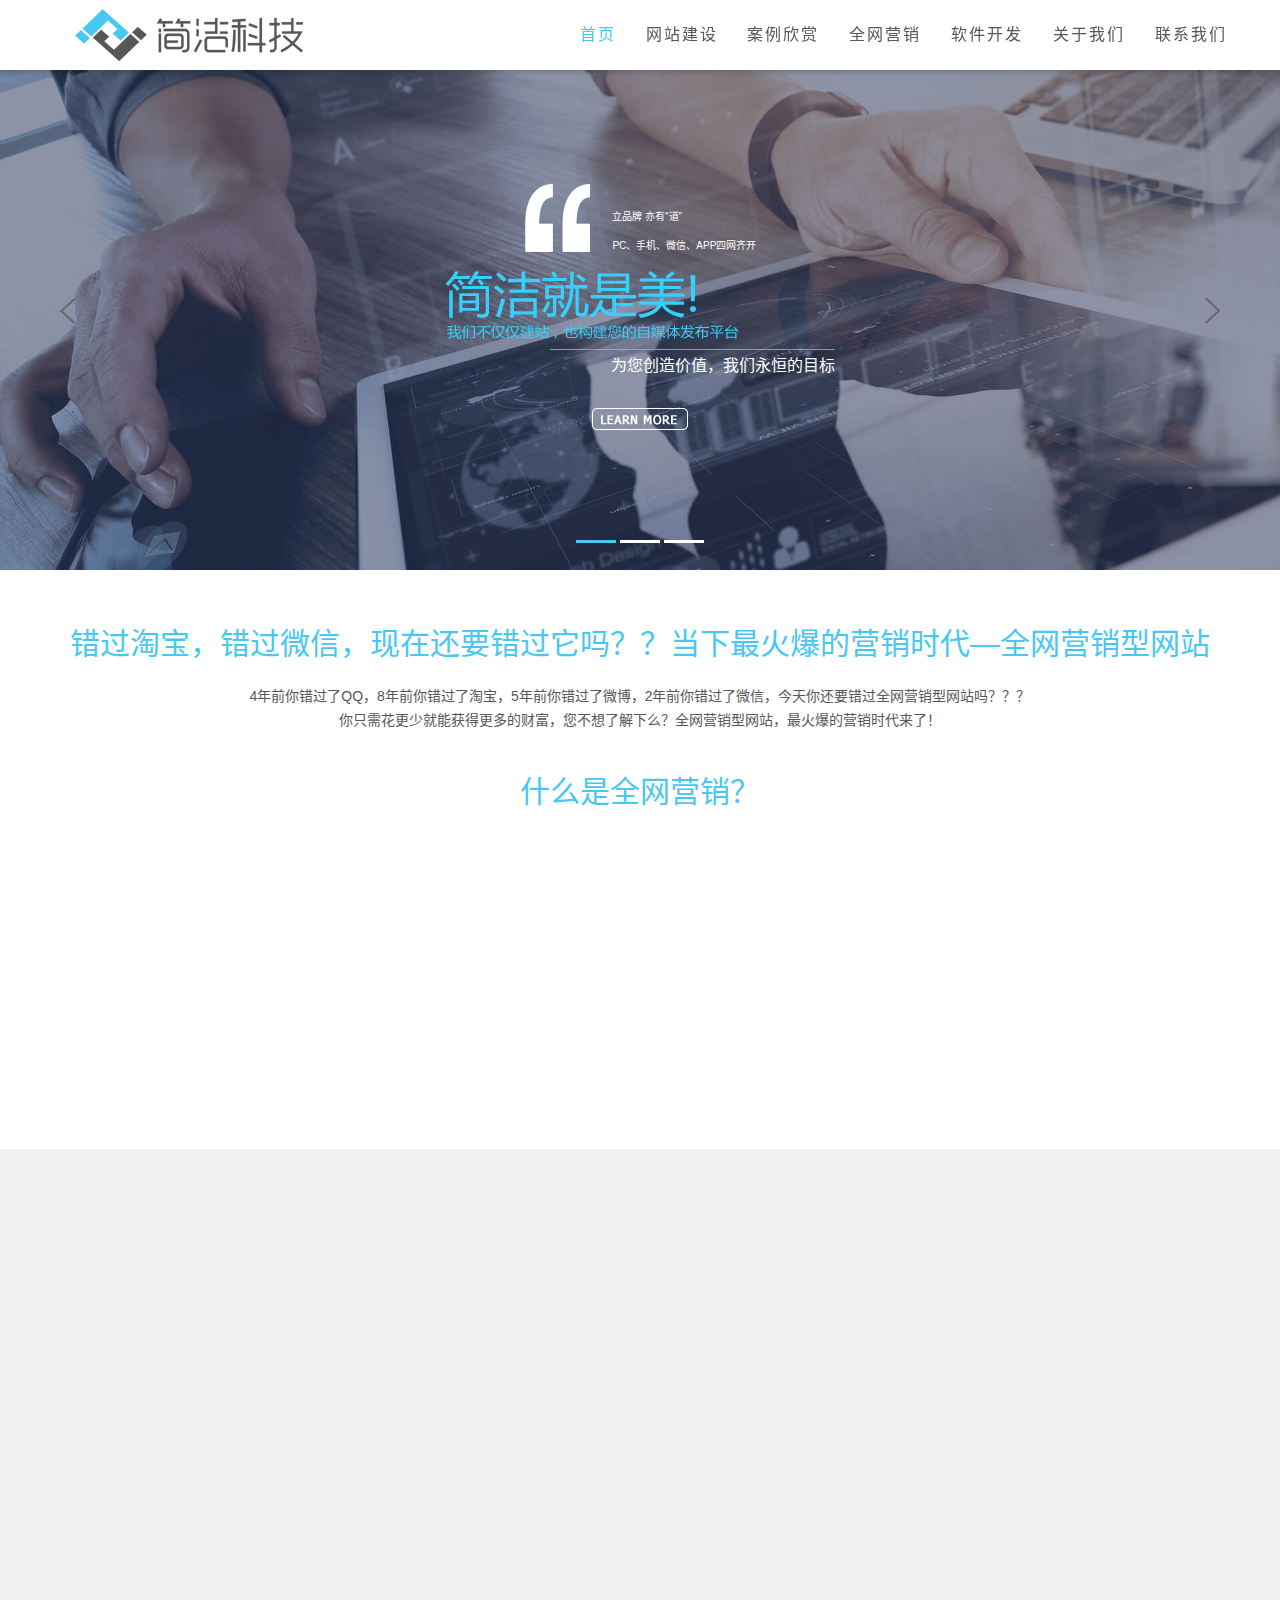
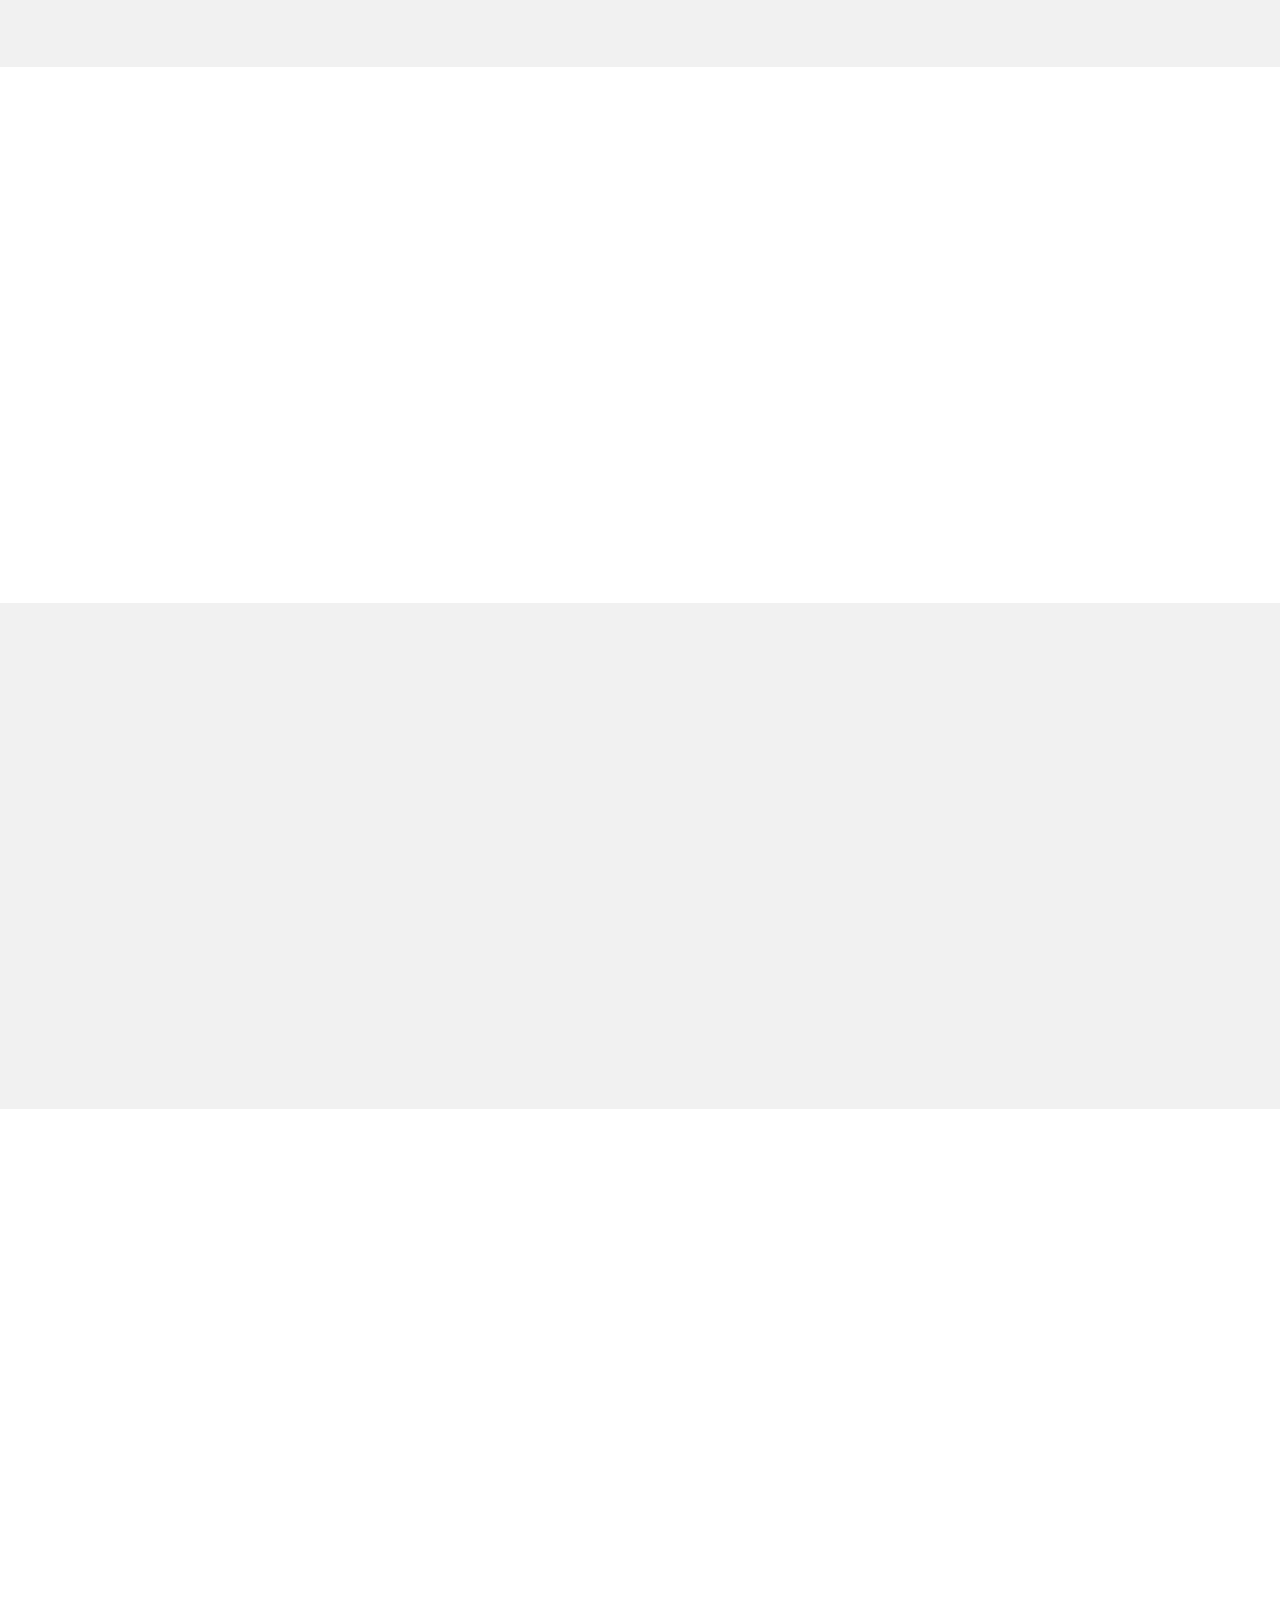
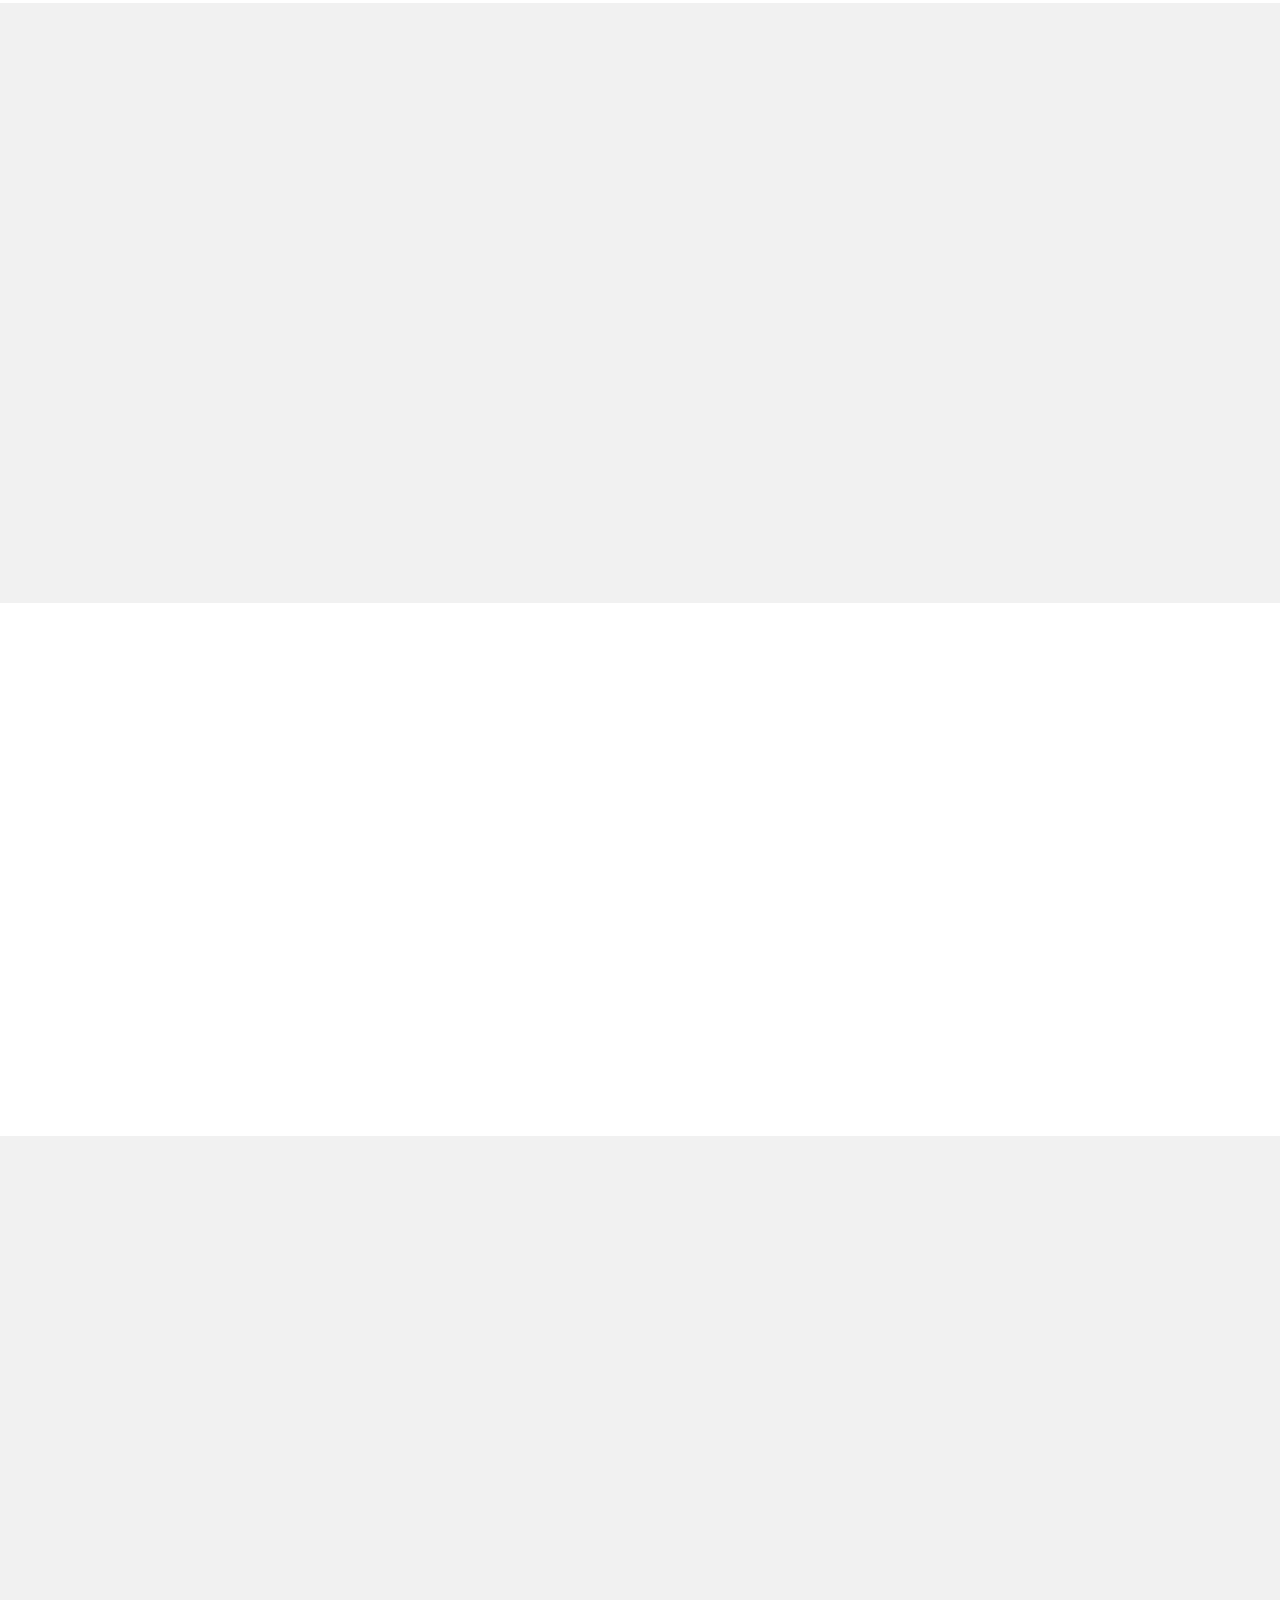
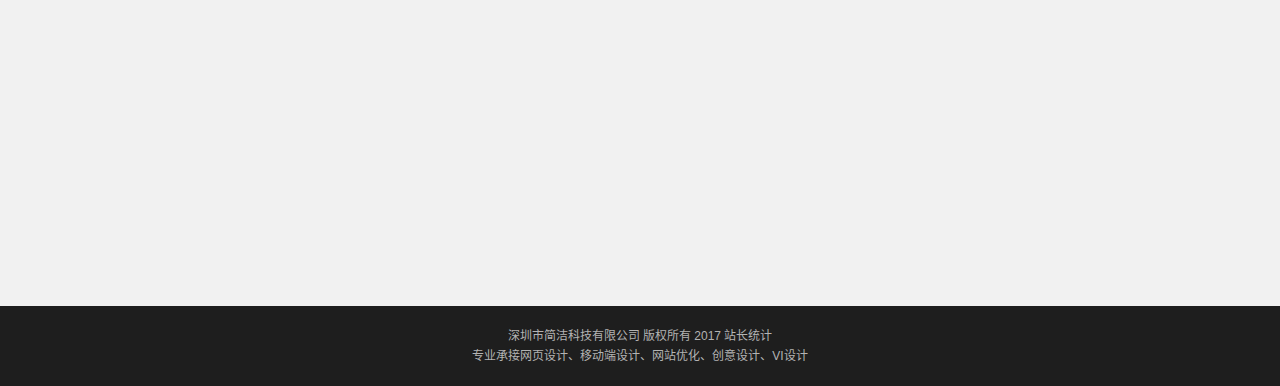
<file: project/1000zhu/内页/全网营销网站.html>
<!DOCTYPE html>
<html lang="zh-cn">

<head>
    <meta charset="UTF-8" />
    <title>网站建设|网站制作|网站设计|高端网站建设</title>
    <meta name="description" content="网站建设|网站制作|网站设计|高端网站建设" />
    <meta name="keywords" content="网站建设|网站制作|网站设计|高端网站建设" />
    <meta name="viewport" content="width=device-width,initial-scale=1.0,maximum-scale=1.0,minimum-scale=1.0,user-scalable=no" />
    <meta name="copyright" content="" />
    <link href="plugin/ui/css/bootstrap.min.css" rel="stylesheet" />
    <link rel="stylesheet" type="text/css" href="css/animate.css">
    <link href="css/single.css" rel="stylesheet" />
    <!--<link href="css/demo.css" rel="stylesheet" />-->
    <!--[if lt IE 9]>
    <script src="js/html5shiv.min.js"></script>
    <![endif]-->
    <!-- <script src="js/jquery.min.js"></script> -->
    <script src="js/jquery.min.js"></script>
    <script src="js/index.min.js"></script>
    <script src="js/wow.js"></script>
    <script src="js/single.js"></script>
</head>

<body>
    <header>
        <div class="box-inner">
            <div class="logo">
                <a href="###"><img src="images/logo.png" alt="网站建设|网站制作|网站设计|高端网站建设" class="img-responsive ori" /></a>
            </div>
            <nav class="menu">
                <ul class="list-inline">
                    <li class="active"><a>首页</a></li>
                    <li><a>网站建设</a></li>
                    <li><a>案例欣赏</a></li>
                    <li><a>全网营销</a></li>
                    <li><a>软件开发</a></li>
                    <li><a>关于我们</a></li>
                    <li><a>联系我们</a></li>
                </ul>
            </nav>
            <div class="menu-icon">
                <a href="tel:4006123011" title="点击直拨网站建设热线"><span class="glyphicon glyphicon-earphone"></span></a>
                <span class="glyphicon glyphicon-th-large"></span>
            </div>
        </div>
    </header>
    <section class="video">
        <div class="swiper-container">
            <div class="swiper-wrapper">
                <div class="swiper-slide nth1">
                    <div class="box">
                        <div class="top">
                            <em class="d-dot"></em>
                            <span>立品牌 亦有“道”<br/>PC、手机、微信、APP四网齐开</span>
                        </div>
                        <div class="mid"></div>
                        <div class="bottom">为您创造价值，我们永恒的目标</div>
                        <div class="bottom-icon"></div>
                    </div>
                </div>
                <div class="swiper-slide nth2">
                    <div class="box">
                        <div class="left"></div>
                        <div class="right">
                            <span>年专注，网站建设</span><i></i>
                            <p>始于 2008 - 2017 展望未来<br />专注于设计体验，专业于解决方案</p>
                        </div>
                    </div>
                </div>
                <div class="swiper-slide nth3">
                    <div class="box">
                        <div class="top">技术派，论研发</div>
                        <div class="mid"></div>
                        <div class="bottom">我说，业界没有最好的技术，只有最棒的技术开发者<br />定制研发，为您的客户和团队</div>
                    </div>
                </div>
            </div>
            <div class="swiper-button-prev"></div>
            <div class="swiper-button-next"></div>
        </div>
        <div class="innerBox">
            <div class="guide"></div>
        </div>
    </section>

    <section class="qwyx-view">
        <div class="cont-one">
            <div class="container">
                <div class="row">
                    <h3 class="title title1 wow animated">错过淘宝，错过微信，现在还要错过它吗？？当下最火爆的营销时代—全网营销型网站</h3>
                   	<div class="desc desc1 wow animated" data-wow-delay="0.3s">4年前你错过了QQ，8年前你错过了淘宝，5年前你错过了微博，2年前你错过了微信，今天你还要错过全网营销型网站吗？？？<br/>你只需花更少就能获得更多的财富，您不想了解下么？全网营销型网站，最火爆的营销时代来了！ </div>
                   	<h3 class="title title2 wow animated">什么是全网营销？</h3>
                   	<div class="desc desc2 wow animated">全网营销实现了所有网站后台的打通；还将各种PC互联网、移动互联网的营销方式、新媒体营销工具纳入其中，形成了一个庞大的网络营销体系，是整个媒体行业的创新<br/>和突破，是当今这个时代营销必备的利器，其强大的全网覆盖功能和便捷的营销操作模式，正在悄然引发一场新营销革命。 </div>
                    <div class="list wow animated" style="visibility: visible; animation-name: lt_2;">
			                <ul id="js-qwyx-one">
			                    <li class="">
			                        <div class="li-img">
			                            <img src="images/three/three_11.png" alt="">
			                        </div>
			                        <img src="images/three/three_10.png" alt="" class="img1">
			                    </li>
			                    <li class="">
			                        <div class="li-img">
			                            <img src="images/three/three_12.png" alt="">
			                        </div>
			                        <img src="images/three/three_10.png" alt="" class="img1">
			                    </li>
			                    <li class="">
			                        <div class="li-img">
			                            <img src="images/three/three_13.png" alt="">
			                        </div>
			                        <img src="images/three/three_10.png" alt="" class="img1">
			                    </li>
			                    <li class="">
			                        <div class="li-img">
			                            <img src="images/three/three_14.png" alt="">
			                        </div>
			                        <img src="images/three/three_16.png" alt="" class="img1">
			                    </li>
			                    <li class="last">
			                        <div class="li-img">
			                            <img src="images/three/three_15.png" alt="">
			                        </div>
			                    </li>
			                </ul>
                            <div class="img-box">
                                <img src="images/three/qwyx_3.jpg" alt="">
                            </div>
			                <div class="clear"></div>
			            </div>
                   
                </div>
            </div> 
        </div>
        <div class="cont-two">
            <div class="container">
            <div class="row">
                <h3 class="title wow animated">全网营销时代来临，合优助您快速转型</h3>
                <div class="desc wow animated" data-wow-delay="0.3s">从智能手机到3G网络到微信微博，当前生活中无论终端、上网方式、消费方式、信息获取方式和营销方式都在发生深刻的变化，毫不夸张地说，<br/>
这是一个“全网时代”。专家指出，在这个全网时代，传统网站必须从展示型、营销型升级到全网营销型网站。</div>
								<div class="row">
									<div class="com-box wow animated animate-left">
										<div class="tit">
											观点一
										</div>
										<div class="item-box">
											<div class="item-tit">
												移动互联网时代 中小企业的零成本广告妙方
											</div>
											<div class="item-cont">
												移动互联网的革命正在席卷整个中华大地，不仅腾讯、百度、新浪和阿里巴巴等传统互联网巨头纷纷从业务和组织架构上为适应移动而调整，传统行业的业务也正在为移动的浪潮所冲击。
											</div>
										</div>
									</div>
									<div class="com-box wow animated animate-right">
										<div class="tit">
											观点二
										</div>
										<div class="item-box">
											<div class="item-tit">
												发挥协同效应 企业走向全网营销
											</div>
											<div class="item-cont">
												随着互联网技术和网络应用的发展，越来越多的企业开始注重通过网站达成营销目的。但在移动互联网的高速发展之下，用户的上网习惯也发生了巨大变化。
											</div>
										</div>
										
									</div>
								</div>
                
            </div>
            </div>
          </div>
        </div>

        <div class="cont-three">
            <div class="container">
                <div class="row">
                    <h3 class="title wow animated">全网营销 让企业官网自动适应各终端 良好展现企业形象！</h3>
                    <ul class="wow animated">
                    	<li class="item-li">
                    		<div class="li-img ">
                    			<img src="images/three/three_21.png" alt="">
                    		</div>
                    		<div class="li-tit">
                            超强兼容
                        </div>
                    		<div class="li-txt">平台：适配全部主流智能手机（包括 苹果、安卓、黑莓、WindowsPhone 、塞班、山寨等）机型：适配各种不 同屏幕的机型（屏幕大小从3寸至6寸 ，分辨率从320P至1080P）</div>
                    	</li>
                    	<li class="item-li">
                    		<div class="li-img">
                    			<img src="images/three/three_22.png" alt="">
                    		</div>
                    		<div class="li-tit">
                            自动跳转
                        </div>
                    		<div class="li-txt">无需新网址，您的客户在手机上使用原网址打开您的网站便可自动跳转至手机版，全网营销系统会根据访客使用的终端设备自动跳转至手机版或PC版。</div>
                    	</li>
                    	<li class="item-li">
                    		<div class="li-img">
                    			<img src="images/three/three_23.png" alt="">
                    		</div>
                    		<div class="li-tit">
                            PC和手机数据同步
                        </div>
                    		<div class="li-txt">传统网站只要一更新内容，全网营销系统会自动实时同步多平台内容，您无需手动输入更新内容，减少维护成本。</div>
                    	</li>
                    	<li class="item-li">
                    		<div class="li-img">
                    			<img src="images/three/three_24.png" alt="">
                    		</div>
                    		<div class="li-tit">
                            CDN加速
                        </div>
                    		<div class="li-txt">距离不再阻碍您的生意，让您的网站在全国任何城市都可迅速打开，离您再远的客户也可瞬间打开您的精美网站。</div>
                    	</li>
                    </ul>
                    
                </div>
            </div>    
        </div>

        <div class="cont-four">
            <div class="container">
                <div class="row">
                    <h3 class="title wow animated">完整全网营销链条 助力企业网络营销效果最大化！</h3>
                   <div class="list wow animated">
                <ul>
                    <li class="li1 wow animated" >
                        <div class="li_img"><img src="images/three/three_31.png" alt=""></div>
                        <div class="li_txt">
                            pc端自动SEO优化<br>让更多用户找到您的网站
                        </div>
                    </li>
                    <li class="wow animated" data-wow-delay="0.1s" >
                        <div class="li_img"><img src="images/three/three_32.png" alt=""></div>
                        <div class="li_txt">
                            手机端自动生成二维码，枪战<br>线下手机入口，覆盖更多人群
                        </div>
                    </li>
                    <li class="wow animated" data-wow-delay="0.2s" >
                        <div class="li_img"><img src="images/three/three_33.png" alt=""></div>
                        <div class="li_txt">
                            多渠道互动方式，一键互<br>动，随时随地沟通“0”障碍
                        </div>
                    </li>
                    <li class="li2 wow animated" data-wow-delay="0.3s" >
                        <div class="li_img"><img src="images/three/three_34.png" alt=""></div>
                        <div class="li_txt">
                            多种支付方式，快速成交<br>安全稳定，不流失每个订单
                        </div>
                    </li>
                    <li class="li2 last wow animated" data-wow-delay="0.4s" >
                        <div class="li_img"><img src="images/three/three_35.png" alt=""></div>
                        <div class="li_txt">
                            数据分析系统，轻松完成<br>二次营销业务状况尽在掌握
                        </div>
                    </li>
                </ul>
                <div class="clear"></div>
            </div>
               </div> 
            </div> 
        </div>

        <div class="cont-five">
            	<div class="container">
	                <div class="row">
	                	<h3 class="title wow animated">全网优势 企业官网必须升级为全网营销型网站！</h3>
	                	<div class="list wow animated">
				                <ul>
				                    <li class="pull-left wow animated" >
				                        <div class="li_img">
				                            <img src="images/three/three_41.png" alt="">
				                        </div>
				                        <div class="li_con">
				                            <div class="li_tit">统一的设计风格，尽显完美品牌形象</div>
				                            <div class="li_txt">专业的设计师为您提供最佳创意，缔造专属品牌形象</div>
				                        </div>
				                    </li>
				                    <li class="pull-right wow animated" >
				                        <div class="li_img">
				                            <img src="images/three/three_42.png" alt="">
				                        </div>
				                        <div class="li_con">
				                            <div class="li_tit">强大设计师团队，为您提供专业而高品质服务</div>
				                            <div class="li_txt">60人的设计团队为您提供专业化营销型网站建设，热情的服务、踏实的作风，让客户放心。</div>
				                        </div>
				                    </li>
				                    <li class="pull-left wow animated" >
				                        <div class="li_img">
				                            <img src="images/three/three_43.png" alt="">
				                        </div>
				                        <div class="li_con">
				                            <div class="li_tit">风格多样定制化设计，成就视觉之美</div>
				                            <div class="li_txt">定制化页面设计，中式、欧式，现代、古典总有一款适合您，让您的客户倍觉惊艳</div>
				                        </div>
				                    </li>
				                    <li class="pull-right wow animated" >
				                        <div class="li_img">
				                            <img src="images/three/three_44.png" alt="">
				                        </div>
				                        <div class="li_con">
				                            <div class="li_tit">优质的服务</div>
				                            <div class="li_txt">专业、热情，时刻为客户着想，及时快速解决客户难题。想客户之所想，想客户想不到的</div>
				                        </div>
				                    </li>
				                    <li class="center wow animated" >
				                        <img src="images/three/three_40.png" alt="">
				                    </li>
				                </ul>
				                <div class="clear"></div>
				            </div>
	                </div>
              </div>
           	</div>
         <div class="cont-six">
            	<div class="container">
	                <div class="row">
	                	<h3 class="title wow animated">全网营销案例 领先一步的企业已在用全网营销型网站，你还等什么？</h3>
	                		<div class="img wow animated"><img src="images/three/three_50.png" alt=""></div>
	                 </div>
              </div>
        </div> 

        <div class="cont-seven">
            	<div class="container">
	                <div class="row">
	                	<h3 class="title wow animated">运营服务保障</h3>
	                		<div class="list wow animated" >
                <div class="center">
                    <img src="images/three/three_60.png" alt="">
                </div>
                <div class="left pull-left">
                    <ul>
                        <li class="li1">
                            <div class="li_tit">安全</div>
                            <div class="li_txt">保证病毒杀除率高于99%</div>
                        </li>
                        <li class="li2">
                            <div class="li_tit">本地化服务</div>
                            <div class="li_txt">全国开设多家分公司，为您提供本地化的顾问式建站服务</div>
                        </li>
                        <li class="li3">
                            <div class="li_tit">SLA专业设计师</div>
                            <div class="li_txt">100余人的专业设计师团队遍布全国，为您提供高质量的设计服务</div>
                        </li>
                    </ul>
                </div>
                <div class="right pull-right">
                    <ul>
                        <li class="li4">
                            <div class="li_tit">SLA服务等级协议</div>
                            <div class="li_txt">业内首创SLA服务等级协议，网站服务未达到承诺的，将5倍赔付中断服务的时间</div>
                        </li>
                        <li class="li5">
                            <div class="li_tit">稳定</div>
                            <div class="li_txt">保证服务网站服务可用性高于99.9%</div>
                        </li>
                        <li class="li6">
                            <div class="li_tit">7×24小时客服</div>
                            <div class="li_txt">全国7×24小时客服热线4006-338-022，随时为您排忧解难</div>
                        </li>
                    </ul>
                </div>
                <div class="clear"></div>
            </div>
	                 </div>
              </div>
        </div> 

        <div class="cont-eigth">
            	<div class="container">
	                <div class="row">
	                	<h3 class="title wow animated">全网营销视频</h3>
	                	<div class="vid wow animated" data-wow-delay="1.5s" style="visibility: visible; animation-delay: 1.5s;">
                        <video class="seven-video" autobuffer autoloop loop controls preload poster="images/three/shipin_t.jpg">
                            <source src="http://200022022.vod.myqcloud.com/200022022_b9cd14dcc74fac4cfc4f9e5115cf60d878d7ee8d.f0.mp4">
                        </video>
	                 </div>
              </div>
        </div>  	
        
    </section>

<div class="footer">
    <p>深圳市简洁科技有限公司 版权所有 2017 站长统计</p>
    <p>专业承接网页设计、移动端设计、网站优化、创意设计、VI设计</p>
</div>
   
</body>

</html>
</file>
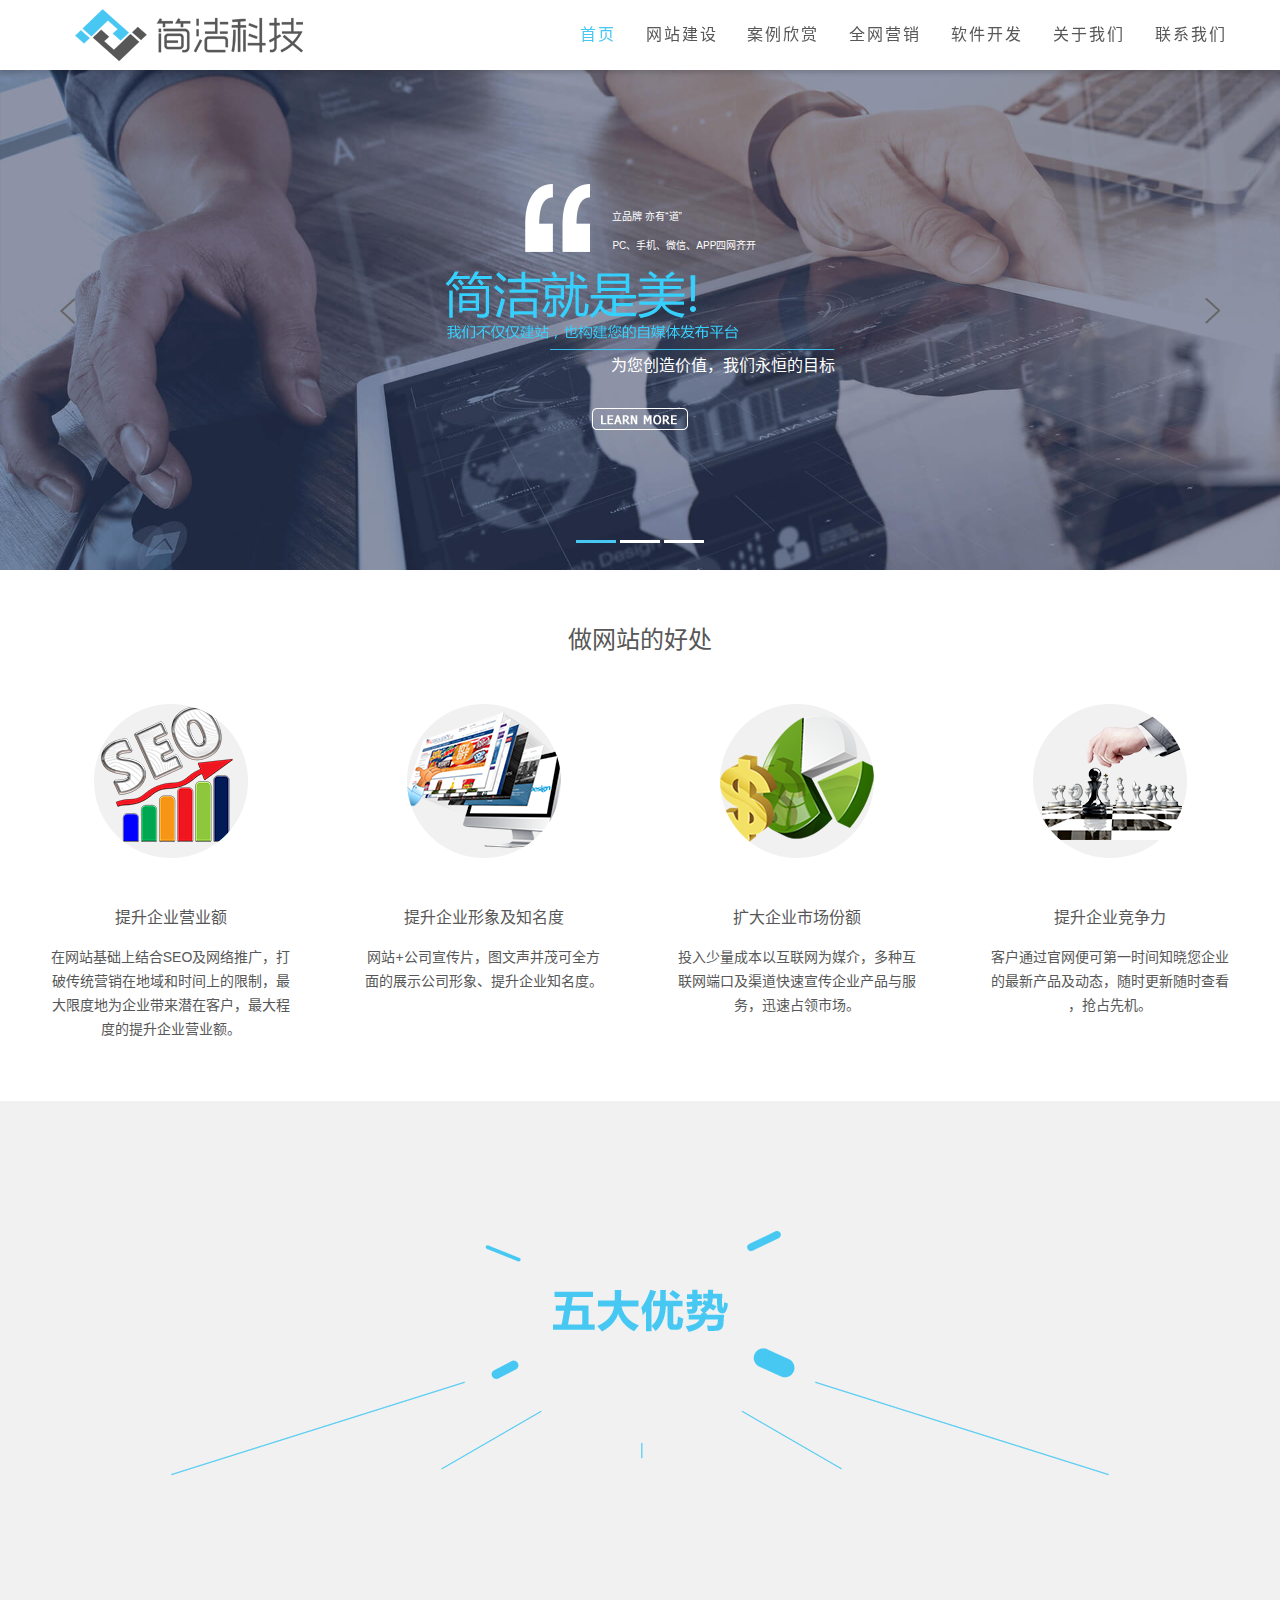
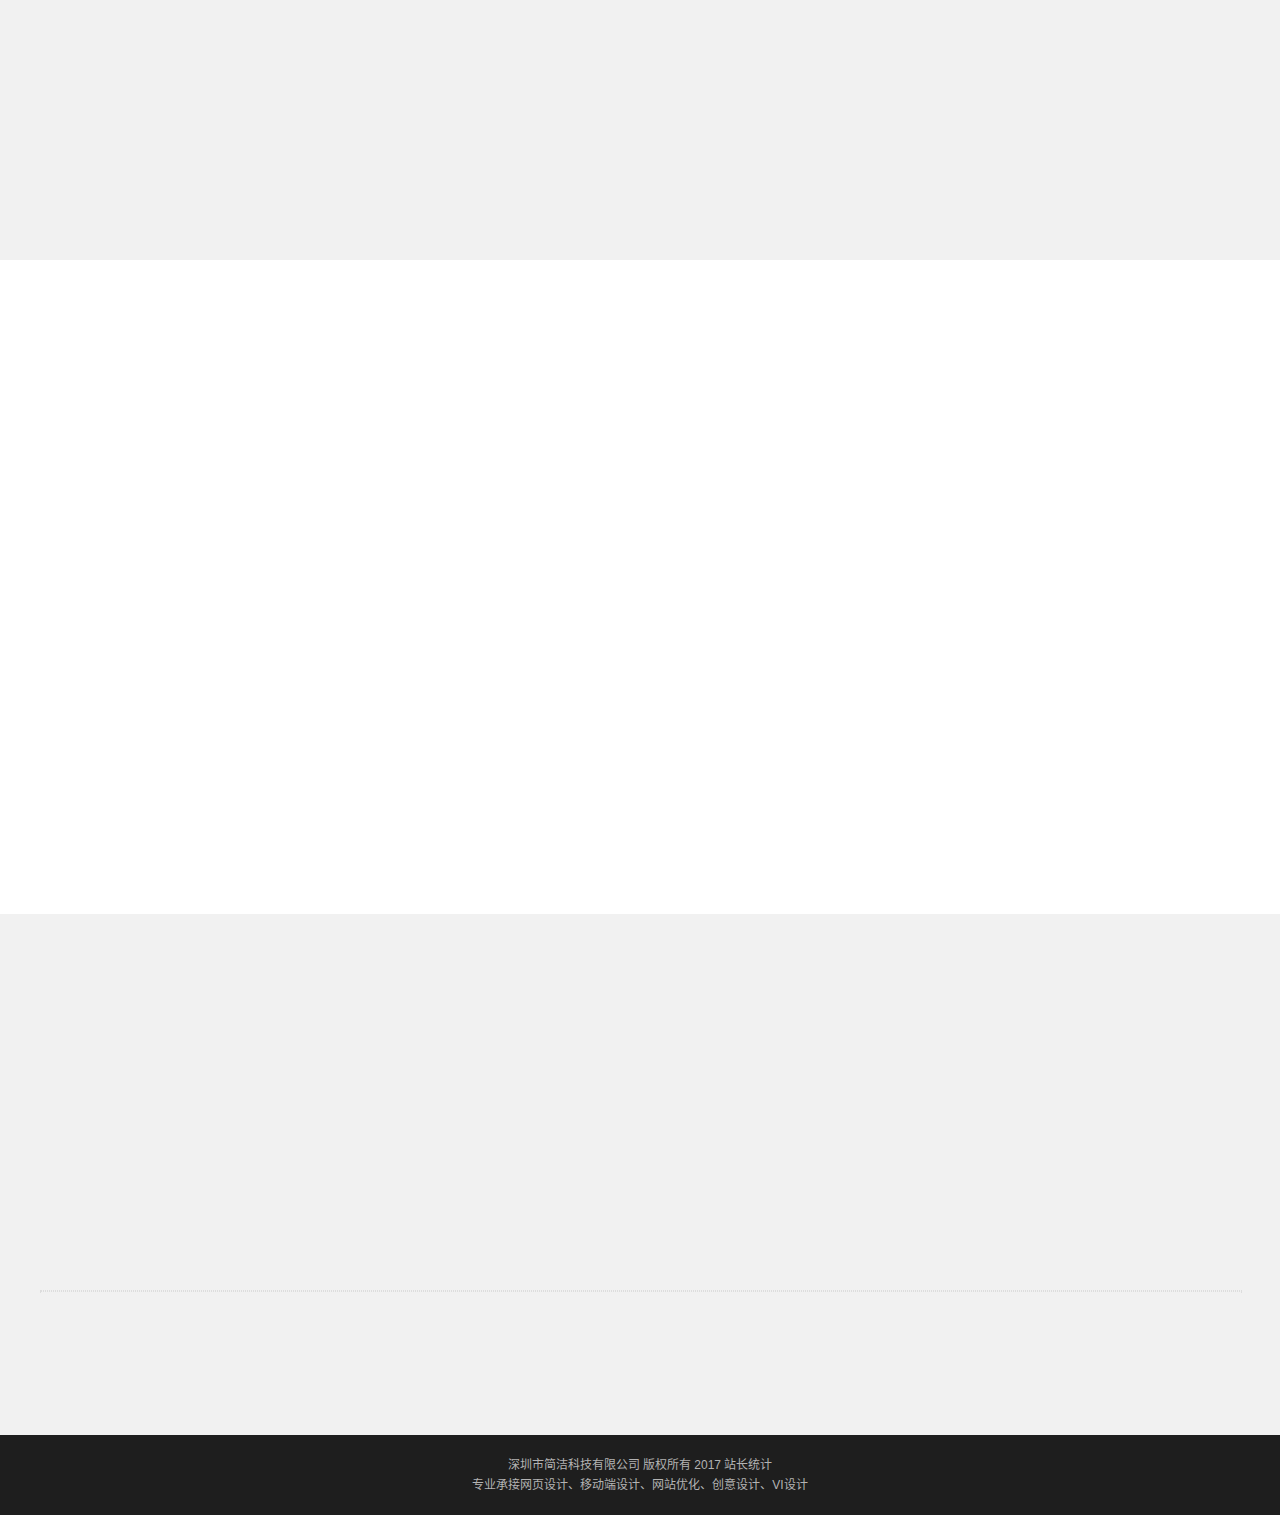
<file: project/1000zhu/内页/网站建设.html>
<!DOCTYPE html>
<html lang="zh-cn">

<head>
    <meta charset="UTF-8" />
    <title>网站建设|网站制作|网站设计|高端网站建设</title>
    <meta name="description" content="网站建设|网站制作|网站设计|高端网站建设" />
    <meta name="keywords" content="网站建设|网站制作|网站设计|高端网站建设" />
    <meta name="viewport" content="width=device-width,initial-scale=1.0,maximum-scale=1.0,minimum-scale=1.0,user-scalable=no" />
    <meta name="copyright" content="" />
    <link href="plugin/ui/css/bootstrap.min.css" rel="stylesheet" />
    <link rel="stylesheet" type="text/css" href="css/animate.css">
    <link href="css/single.css" rel="stylesheet" />
    <!--<link href="css/demo.css" rel="stylesheet" />-->
    <!--[if lt IE 9]>
    <script src="js/html5shiv.min.js"></script>
    <![endif]-->
    <!-- <script src="js/jquery.min.js"></script> -->
    <script src="js/jquery.min.js"></script>
    <script src="js/index.min.js"></script>
    <script src="js/wow.js"></script>
    <script src="js/single.js"></script>
</head>

<body>
    <header>
        <div class="box-inner">
            <div class="logo">
                <a href="###"><img src="images/logo.png" alt="网站建设|网站制作|网站设计|高端网站建设" class="img-responsive ori" /></a>
            </div>
            <nav class="menu">
                <ul class="list-inline">
                    <li class="active"><a>首页</a></li>
                    <li><a>网站建设</a></li>
                    <li><a>案例欣赏</a></li>
                    <li><a>全网营销</a></li>
                    <li><a>软件开发</a></li>
                    <li><a>关于我们</a></li>
                    <li><a>联系我们</a></li>
                </ul>
            </nav>
            <div class="menu-icon">
                <a href="tel:4006123011" title="点击直拨网站建设热线"><span class="glyphicon glyphicon-earphone"></span></a>
                <span class="glyphicon glyphicon-th-large"></span>
            </div>
        </div>
    </header>
    <section class="video">
        <div class="swiper-container">
            <div class="swiper-wrapper">
                <div class="swiper-slide nth1">
                    <div class="box">
                        <div class="top">
                            <em class="d-dot"></em>
                            <span>立品牌 亦有“道”<br/>PC、手机、微信、APP四网齐开</span>
                        </div>
                        <div class="mid"></div>
                        <div class="bottom">为您创造价值，我们永恒的目标</div>
                        <div class="bottom-icon"></div>
                    </div>
                </div>
                <div class="swiper-slide nth2">
                    <div class="box">
                        <div class="left"></div>
                        <div class="right">
                            <span>年专注，网站建设</span><i></i>
                            <p>始于 2008 - 2017 展望未来<br />专注于设计体验，专业于解决方案</p>
                        </div>
                    </div>
                </div>
                <div class="swiper-slide nth3">
                    <div class="box">
                        <div class="top">技术派，论研发</div>
                        <div class="mid"></div>
                        <div class="bottom">我说，业界没有最好的技术，只有最棒的技术开发者<br />定制研发，为您的客户和团队</div>
                    </div>
                </div>
            </div>
            <div class="swiper-button-prev"></div>
            <div class="swiper-button-next"></div>
        </div>
        <div class="innerBox">
            <div class="guide"></div>
        </div>
    </section>

    <section class="wzjs-view">
        <div class="cont-one">
            <div class="container">
                <div class="row">
                    <h3 class="title wow animated">做网站的好处</h3>
                    <div class="list">
                    <ul >
                        <li class="li1 wow animated" >
                            <div class="li_img">
                                <img src="images/four/four_11.png" alt="">
                            </div>
                            <div class="li_txt">
                                <h3>提升企业营业额</h3>
                                在网站基础上结合SEO及网络推广，打<br>破传统营销在地域和时间上的限制，最<br>大限度地为企业带来潜在客户，最大程<br>度的提升企业营业额。
                            </div>
                        </li>
                        <li class="li2 wow animated" >
                            <div class="li_img">
                                <img src="images/four/four_12.png" alt="">
                            </div>
                            <div class="li_txt">
                                <h3>提升企业形象及知名度</h3>
                                网站+公司宣传片，图文声并茂可全方<br>面的展示公司形象、提升企业知名度。
                            </div>
                        </li>
                        <li class="li3 wow animated" >
                            <div class="li_img">
                                <img src="images/four/four_13.png" alt="">
                            </div>
                            <div class="li_txt">
                                <h3>扩大企业市场份额</h3>
                                投入少量成本以互联网为媒介，多种互<br>联网端口及渠道快速宣传企业产品与服<br>务，迅速占领市场。
                            </div>
                        </li>
                        <li class="last li4 wow animated" >
                            <div class="li_img">
                                <img src="images/four/four_14.png" alt="">
                            </div>
                            <div class="li_txt">
                                <h3>提升企业竞争力</h3>
                                客户通过官网便可第一时间知晓您企业<br>的最新产品及动态，随时更新随时查看<br>，抢占先机。
                            </div>
                        </li>
                        
                    </ul>
                    <div class="clear"></div>
                </div>

                </div>
            </div> 
        </div>
        <div class="cont-two">
            <div class="container">
            <div class="row">
                <h3 class="title wow animated">合优优势</h3>
                <div class="inner">
                <img src="images/four/four_20.png">
                <ul class="list">
                        <li class="wow animated">
                            <img src="images/four/four_21.png">
                            <span>品牌优势</span>
                            <p >2007年起与百度、网易建立合作关系，2010年至今成为百度华南区域建站指定服务商之一。</p>
                        </li>
                        <li class="wow animated">
                            <img src="images/four/four_22.png">
                            <span>技术优势</span>
                            <p >我们拥有多年网站制作经验的技术团队100人以上擅长各类大型平台、各类网站站点、seo优化推广办公软件等开发制作。</p>
                        </li>
                        <li class="wow animated">
                            <img src="images/four/four_23.png">
                            <span>设计优势</span>
                            <p >我们拥有经验丰富的高级设计师团队100人以上，以高超的水平、独特的设计思维为客户打造出满意的作品。</p>
                        </li>
                        <li class="wow animated">
                            <img src="images/four/four_24.png">
                            <span>服务优势</span>
                            <p >我们拥有经验丰富、服务意识强烈的客服团队60人以上，以诚恳专业的态度针对不同客户的不同需求给出有针对性的解决方案</p>
                        </li>
                        <li class="last wow animated">
                            <img src="images/four/four_25.png">
                            <span>销售优势</span>
                            <p >我们拥有一支年轻、热情且专业的销售精英150人以上，高效率的为客户提供全方位的一站式服务。</p>
                        </li>
                        <div class="clear"></div>
                    </ul>
                    </div>
            </div>
          </div>
        </div>

        <div class="cont-three">
            <div class="container">
                <div class="row">
                    <h3 class="title wow animated">服务范围</h3>
                   <ul class="list">
                    <li class="wow animated">
                        <a href="#">
                            <img src="images/four/four_31.png">
                        </a>
                    </li>
                    <li class="wow animated">
                        <a href="#">
                            <img src="images/four/four_32.png">
                        </a>
                    </li>
                    <li class="wow animated">
                        <a href="#">
                            <img src="images/four/four_33.png">
                        </a>
                    </li>
                    <li class="last wow animated">
                        <a href="#">
                            <img src="images/four/four_34.png">
                        </a>
                    </li>
                    <li class="wow animated">
                        <a href="#">
                            <img src="images/four/four_35.png">
                        </a>    
                    </li>
                    <li class="wow animated">
                        <a href="#">
                            <img src="images/four/four_36.png">
                        </a>
                    </li>
                    <li class="wow animated">
                        <a href="#">
                            <img src="images/four/four_37.png">
                        </a>
                    </li>
                    <li class="last wow animated">
                        <a href="#">
                            <img src="images/four/four_38.png">
                        </a>
                    </li>
                    <div class="clear"></div>
                </ul>
                    
                </div>
            </div>    
        </div>

        <div class="cont-four">
            <div class="container">
                <div class="row">
                    <h3 class="title wow animated">建站流程</h3>
                    <ul class="list">
                    <li class="wow animated">
                        <div class="lc_img"><img src="images/four/four_41.png"></div>
                        <span>客户提出建站申请</span>
                    </li>
                    <li class="wow animated">
                        <div class="lc_img"><img src="images/four/four_42.png"></div>
                        <span>签署相关协议、客户支付预付款</span>
                    </li>
                    <li class="wow animated">
                        <div class="lc_img"><img src="images/four/four_43.png"></div>
                        <span>完成初稿，经客户确认后进行建设</span>
                    </li>
                    <li class="wow animated">
                        <div class="lc_img"><img src="images/four/four_44.png"></div>
                        <span>网站测试，客户上网浏览、验收</span>
                    </li>
                    <li class="last wow animated">
                        <div class="lc_img"><img src="images/four/four_45.png"></div>
                        <span>网站后期维护工作</span>
                    </li>
                    <div class="clear"></div>
                </ul>
               </div> 
            </div>    
        </div>
        
    </section>

<div class="footer">
    <p>深圳市简洁科技有限公司 版权所有 2017 站长统计</p>
    <p>专业承接网页设计、移动端设计、网站优化、创意设计、VI设计</p>
</div>
   
</body>

</html>
</file>
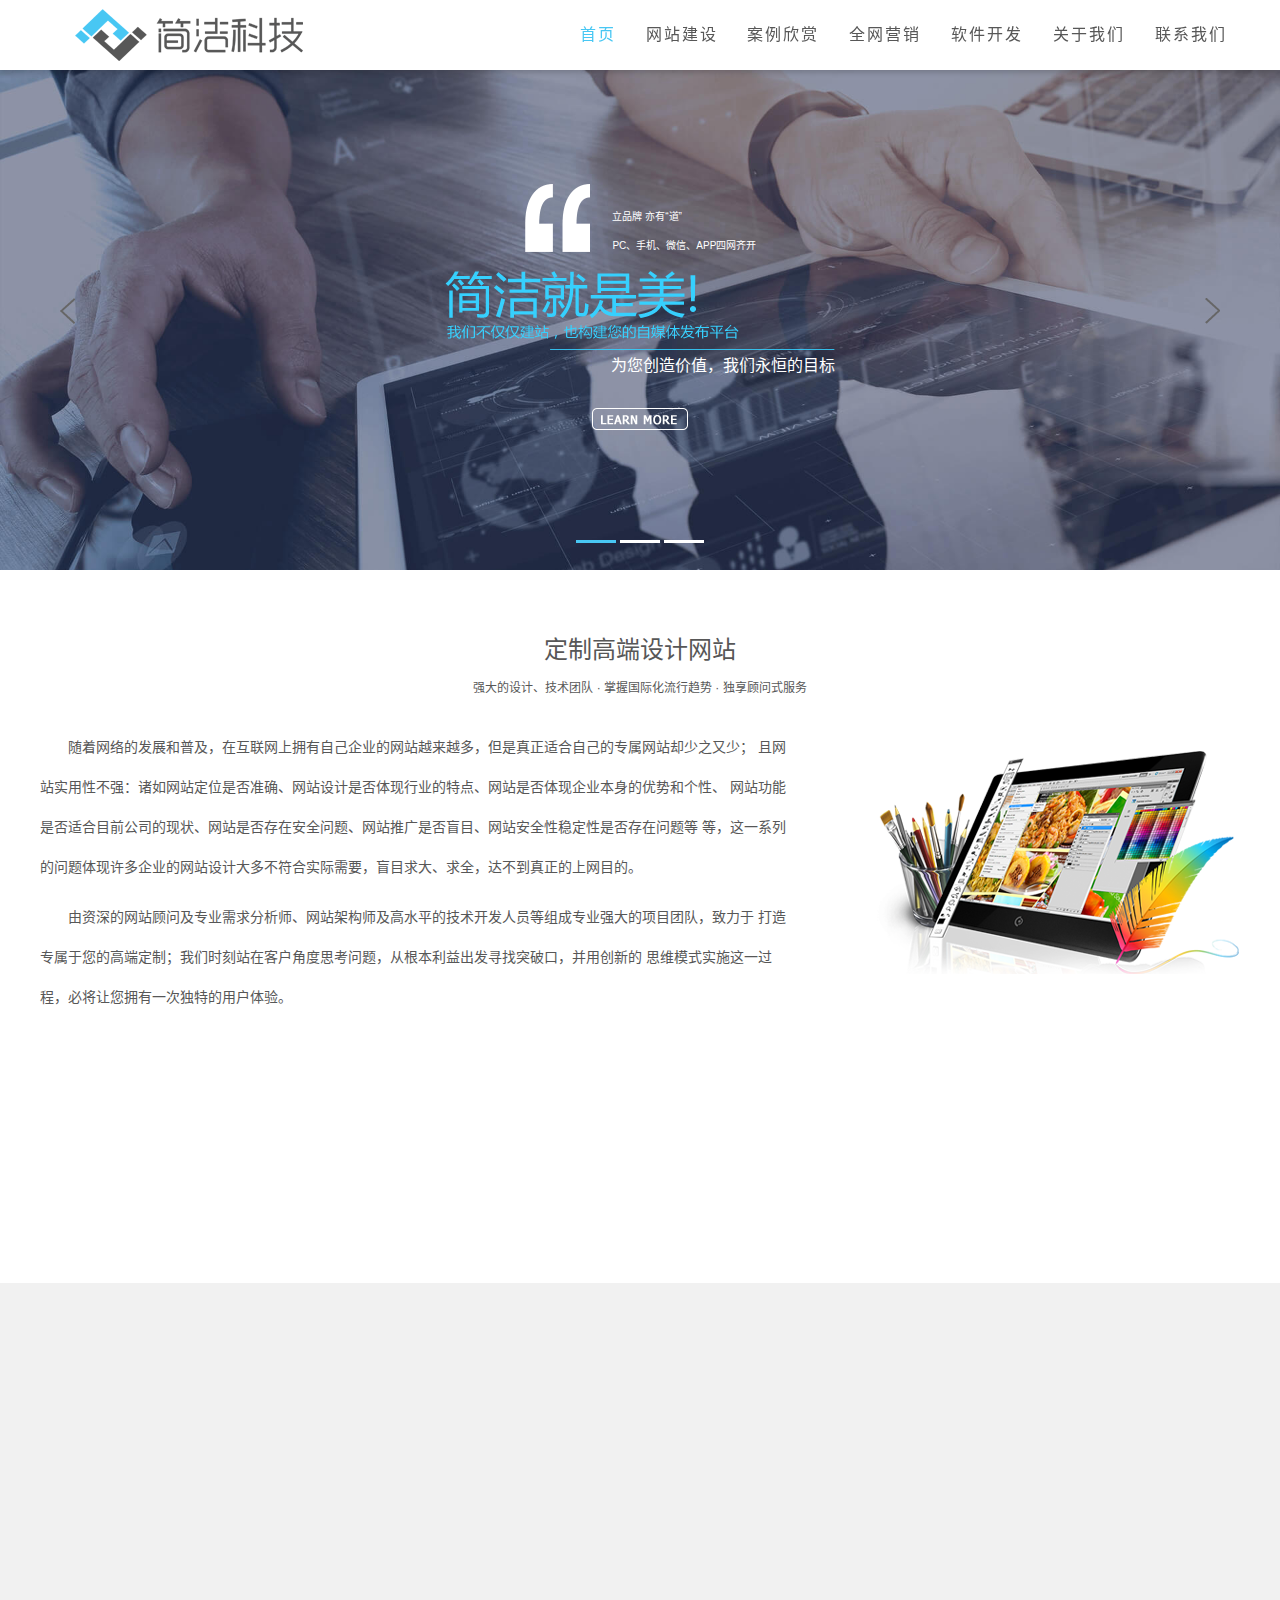
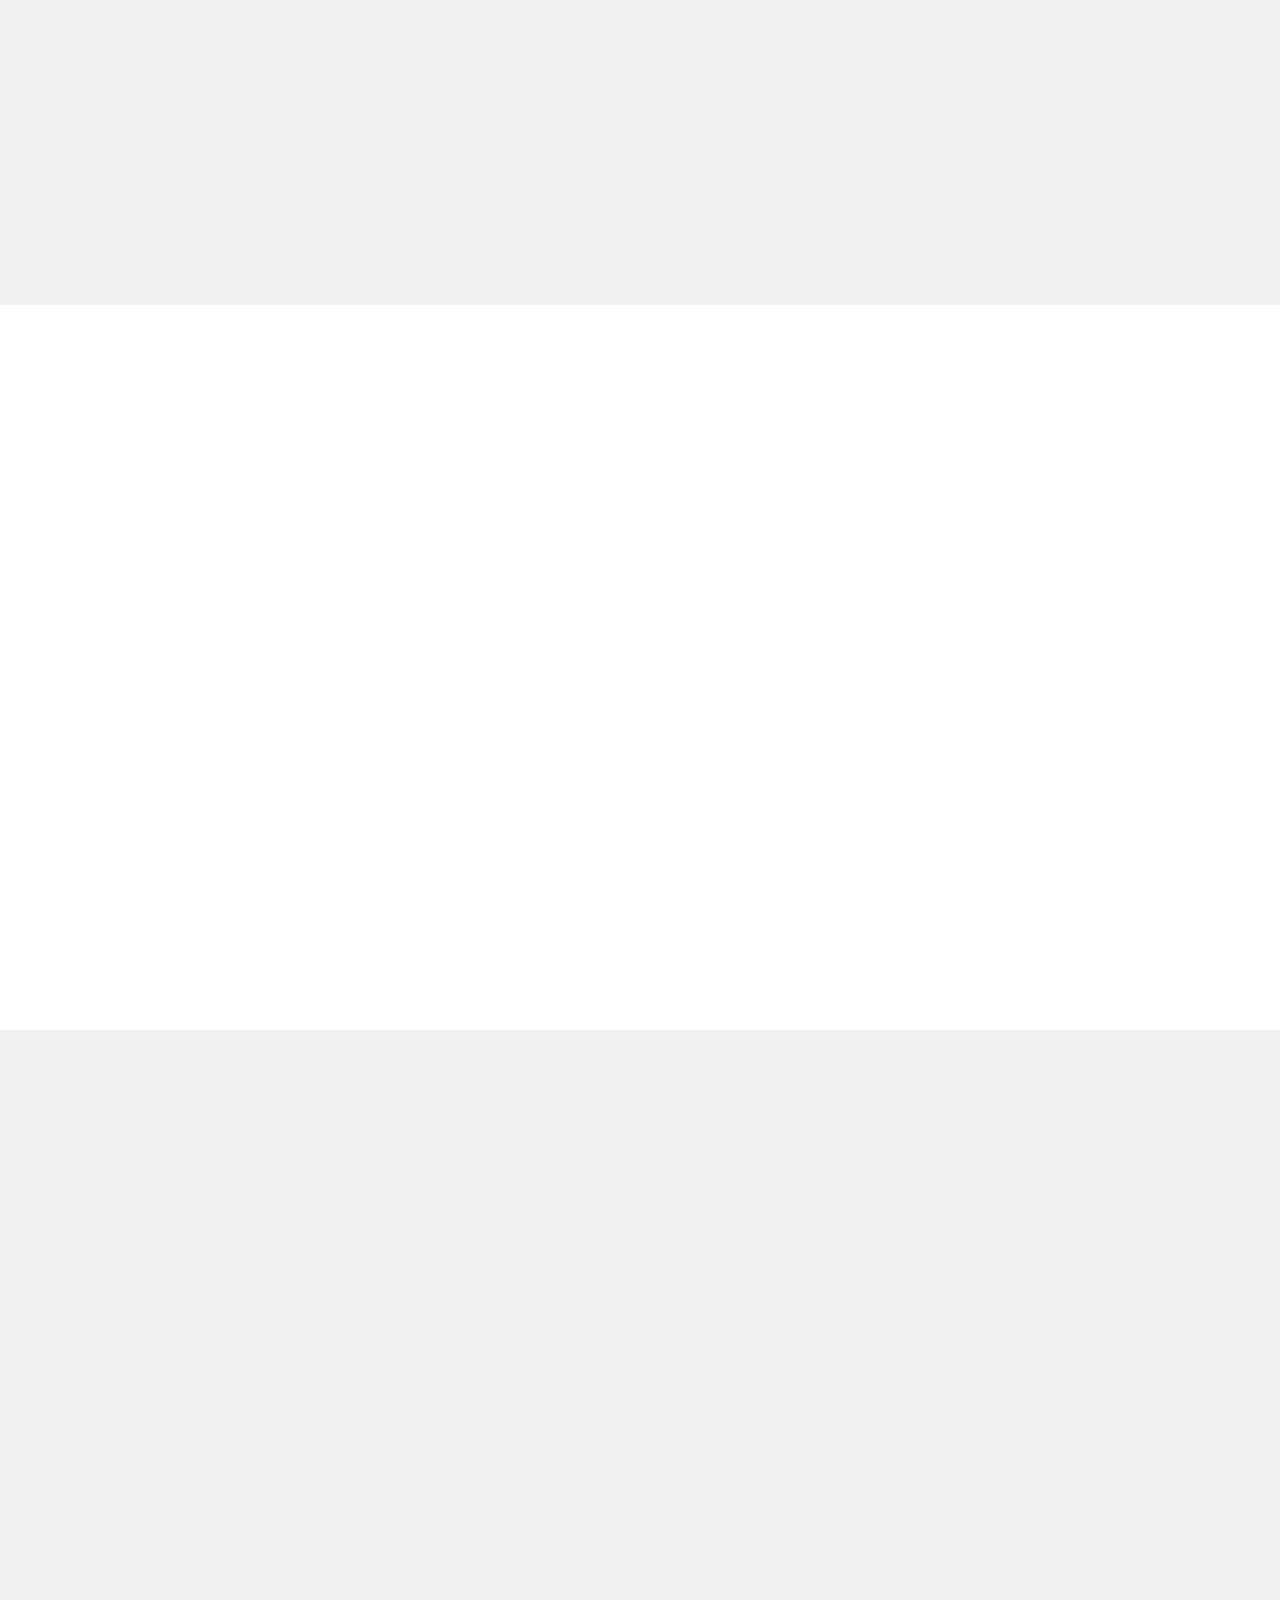
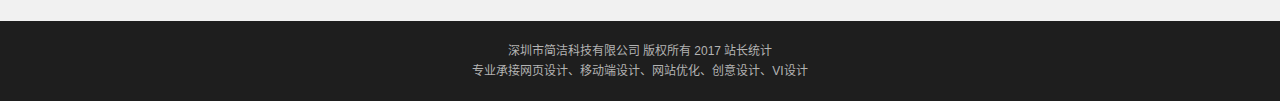
<file: project/1000zhu/内页/高端设计网站.html>
<!DOCTYPE html>
<html lang="zh-cn">

<head>
    <meta charset="UTF-8" />
    <title>网站建设|网站制作|网站设计|高端网站建设</title>
    <meta name="description" content="网站建设|网站制作|网站设计|高端网站建设" />
    <meta name="keywords" content="网站建设|网站制作|网站设计|高端网站建设" />
    <meta name="viewport" content="width=device-width,initial-scale=1.0,maximum-scale=1.0,minimum-scale=1.0,user-scalable=no" />
    <meta name="copyright" content="" />
    <link href="plugin/ui/css/bootstrap.min.css" rel="stylesheet" />
    <link rel="stylesheet" type="text/css" href="css/animate.css">
    <link href="css/single.css" rel="stylesheet" />
    <!--<link href="css/demo.css" rel="stylesheet" />-->
    <!--[if lt IE 9]>
    <script src="js/html5shiv.min.js"></script>
    <![endif]-->
    <!-- <script src="js/jquery.min.js"></script> -->
    <script src="js/jquery.min.js"></script>
    <script src="js/index.min.js"></script>
    <script src="js/wow.js"></script>
    <script src="js/single.js"></script>
</head>

<body>
    <header>
        <div class="box-inner">
            <div class="logo">
                <a href="###"><img src="images/logo.png" alt="网站建设|网站制作|网站设计|高端网站建设" class="img-responsive ori" /></a>
            </div>
            <nav class="menu">
                <ul class="list-inline">
                    <li class="active"><a>首页</a></li>
                    <li><a>网站建设</a></li>
                    <li><a>案例欣赏</a></li>
                    <li><a>全网营销</a></li>
                    <li><a>软件开发</a></li>
                    <li><a>关于我们</a></li>
                    <li><a>联系我们</a></li>
                </ul>
            </nav>
            <div class="menu-icon">
                <a href="tel:4006123011" title="点击直拨网站建设热线"><span class="glyphicon glyphicon-earphone"></span></a>
                <span class="glyphicon glyphicon-th-large"></span>
            </div>
        </div>
    </header>
    <section class="video">
        <div class="swiper-container">
            <div class="swiper-wrapper">
                <div class="swiper-slide nth1">
                    <div class="box">
                        <div class="top">
                            <em class="d-dot"></em>
                            <span>立品牌 亦有“道”<br/>PC、手机、微信、APP四网齐开</span>
                        </div>
                        <div class="mid"></div>
                        <div class="bottom">为您创造价值，我们永恒的目标</div>
                        <div class="bottom-icon"></div>
                    </div>
                </div>
                <div class="swiper-slide nth2">
                    <div class="box">
                        <div class="left"></div>
                        <div class="right">
                            <span>年专注，网站建设</span><i></i>
                            <p>始于 2008 - 2017 展望未来<br />专注于设计体验，专业于解决方案</p>
                        </div>
                    </div>
                </div>
                <div class="swiper-slide nth3">
                    <div class="box">
                        <div class="top">技术派，论研发</div>
                        <div class="mid"></div>
                        <div class="bottom">我说，业界没有最好的技术，只有最棒的技术开发者<br />定制研发，为您的客户和团队</div>
                    </div>
                </div>
            </div>
            <div class="swiper-button-prev"></div>
            <div class="swiper-button-next"></div>
        </div>
        <div class="innerBox">
            <div class="guide"></div>
        </div>
    </section>

    <section class="High-end-view">
        <div class="cont-one">
            <div class="container">
                <div class="row">
                    <h3 class="title wow animated">定制高端设计网站</h3>
                    <div class="desc wow animated" data-wow-delay="0.2s">强大的设计、技术团队 · 掌握国际化流行趋势 · 独享顾问式服务</div>
                    <div data-wow-delay="0.4s">
                        <div class="pull-right img-cont">
                            <img src="images/gdsjwz_01.png" alt="">
                        </div>
                        <div class="pull-left text-cont" >
                            <p>随着网络的发展和普及，在互联网上拥有自己企业的网站越来越多，但是真正适合自己的专属网站却少之又少；
                            且网站实用性不强：诸如网站定位是否准确、网站设计是否体现行业的特点、网站是否体现企业本身的优势和个性、
                            网站功能是否适合目前公司的现状、网站是否存在安全问题、网站推广是否盲目、网站安全性稳定性是否存在问题等
                            等，这一系列的问题体现许多企业的网站设计大多不符合实际需要，盲目求大、求全，达不到真正的上网目的。</p>
                            <p> 由资深的网站顾问及专业需求分析师、网站架构师及高水平的技术开发人员等组成专业强大的项目团队，致力于
                            打造专属于您的高端定制；我们时刻站在客户角度思考问题，从根本利益出发寻找突破口，并用创新的
                            思维模式实施这一过程，必将让您拥有一次独特的用户体验。
                            </p>
                        </div>
                        <div class="clear"></div>
                    </div>
                    <div class="list wow animated" data-wow-delay="0.3s">
                        <ul>
                            <li>
                                市场分析
                            </li>
                            <li class="li wow animated">策划方案</li>
                            <li class="li wow animated">视觉设计</li>
                            <li class="li wow animated" >技术支持</li>
                            <li class="li wow animated">配套服务</li>
                        </ul>
                    <div class="clear"></div>
                </div>
                </div>
            </div> 
        </div>
        <div class="cont-two">
            <div class="container">
            <div class="row">
               <h3 class="title  wow animated">定制流程</h3>
               <div class="list wow animated">
                <ul id="js-cont-two">
                    <li class="">
                        <div class="num">1</div>
                        <div class="li_con">
                            <div class="li_img">
                                <img src="images/3.2_10_10.png" alt="">
                            </div>
                            <div class="li_tit">倾听需求</div>
                            <div class="li_txt">专业而不浮夸的顾问会认真倾听您的需求，沟通理解您想要的想法，只有比较，才知道我们与众不同！</div>
                        </div>
                    </li>
                    <li class="">
                        <div class="num">2</div>
                        <div class="li_con">
                            <div class="li_img">
                                <img src="images/3.2_12.png" alt="">
                            </div>
                            <div class="li_tit">网站策划</div>
                            <div class="li_txt">合优积累多年丰富建站经验，只为给您提供专属的网站建设方案；因为策划方案是网站建设优秀与否的重要因素之一！</div>
                        </div>
                    </li>
                    <li class="">
                        <div class="num">3</div>
                        <div class="li_con">
                            <div class="li_img">
                                <img src="images/3.2_14.png" alt="">
                            </div>
                            <div class="li_tit">WEB设计</div>
                            <div class="li_txt">设计不是天马行空，设计是对于品牌传播与营销的思考 ，不仅需要精于设计，更需要善于您的品牌传播之道。</div>
                        </div>
                    </li>
                    <li class="">
                        <div class="num">4</div>
                        <div class="li_con">
                            <div class="li_img">
                                <img src="images/3.2_16.png" alt="">
                            </div>
                            <div class="li_tit">尖端技术</div>
                            <div class="li_txt">过硬的技术，高素质团队致力于探索互联网真正的价值以及新一代网站建设技术的革新。</div>
                        </div>
                    </li>
                    <li class="last">
                        <div class="num">5</div>
                        <div class="li_con">
                            <div class="li_img">
                                <img src="images/3.2_18.png" alt="">
                            </div>
                            <div class="li_tit">完善服务</div>
                            <div class="li_txt">目标精准，快速反应，等完善的售后服务体系，时刻准备着为您提供高效的售后服务。</div>
                        </div>
                    </li>
                </ul>
                <div class="clear"></div>
            </div>
        </div>
          </div>
        </div>
        <div class="cont-three">
            <div class="container">
                <div class="row">
                    <h3 class="title wow animated">全程服务</h3>
                    <div class="desc wow animated" data-wow-delay="0.2s">从前期到后期，我们时刻站在客户角度思考问题，从根本利益出发找寻突破口，并用创新的模式实施这一过程，让您拥有一次独特的用户体验。</div>
                    <div class="list">
                <ul id="js-cont-three">
                    <li class="li1 wow animated" data-wow-delay="0.2s">
                        <div class="li_tit">1.项目前期</div>
                        <div class="li_img">
                            <img src="images/3.2_i_03.png" alt="">
                        </div>
                        <div class="li_txt">
                            提出意向<br>需求分析<br>项目定制方案<br>签订定制服务合同
                        </div>
                    </li>
                    <li class="li2 wow animated" data-wow-delay="0.4s">
                        <div class="li_tit">2.项目执行</div>
                        <div class="li_img">
                            <img src="images/3.2_4_03.png" alt="">
                        </div>
                        <div class="li_txt">
                            细化需求<br>确定设计<br>项目开发<br>测试调整
                        </div>
                    </li>
                    <li class="li3 wow animated" data-wow-delay="0.6s">
                        <div class="li_tit">3.项目验收及维护</div>
                        <div class="li_img">
                            <img src="images/3.2_2_09.png" alt="">
                        </div>
                        <div class="li_txt">
                            试运行部署及培训<br>项目验收确认析<br>项目运行支持<br>项目后期服务
                        </div>
                    </li>
                </ul>
            </div>
                </div>
            </div>    
        </div>

        <div class="cont-four">
            <div class="container">
                <div class="row">
                    <h3 class="title wow animated">成功案例</h3>
                    <div class="list">
                    <ul id="js-cont-four">
                        <li class="wow animated">
                            <div class="img"><img src="images/cgal_03_03.jpg" alt=""></div>
                            <div class="txt">
                                <p class="p1">深圳市雪锐科技有限公司</p>
                            </div>
                            <div class="con">
                                <div class="li_tit">深圳市雪锐科技有限公司</div>
                                <div class="hy">行业：汽车、汽车用品</div>
                            </div>
                        </li>
                        <li class="wow animated" >
                            <div class="img"><img src="images/cgal_03.jpg" alt=""></div>
                            <div class="txt">
                                <p class="p1">英国牛津国际文化教育集团</p>
                            </div>
                            <div class="con">
                                <div class="li_tit">英国牛津国际文化教育集团</div>
                                <div class="hy">行业：汽车、汽车用品</div>
                            </div>
                        </li>
                        <li class="wow animated " >
                            <div class="img"><img src="images/cgal_07_07.jpg" alt=""></div>
                            <div class="txt">
                                <p class="p1">深圳市亿玤云科技有限公司</p>
                            </div>
                            <div class="con">
                                <div class="li_tit">深圳市亿玤云科技有限公司</div>
                                <div class="hy">行业：汽车、汽车用品</div>
                            </div>
                        </li>
                        <li class="last wow animated" >
                            <div class="img"><img src="images/6_03.jpg" alt=""></div>
                            <div class="txt">
                                <p class="p1">深圳福亨达贸易有限公司</p>
                            </div>
                            <div class="con">
                                <div class="li_tit">深圳福亨达贸易有限公司</div>
                                <div class="hy">行业：汽车、汽车用品</div>
                            </div>
                        </li>
                    </ul>
                    <div class="clear"></div>
                </div>
                <a href="/case/index-2.html" class="more wow animated" >查看更多</a>
                </div>
            </div>    
        </div>
        
    </section>

<div class="footer">
    <p>深圳市简洁科技有限公司 版权所有 2017 站长统计</p>
    <p>专业承接网页设计、移动端设计、网站优化、创意设计、VI设计</p>
</div>
   
</body>

</html>
</file>
<file: project/1000zhu/首页/css/index.min.css>
﻿@charset "utf-8";
.swiper-container{margin:0 auto;position:relative;overflow:hidden;-webkit-backface-visibility:hidden;-moz-backface-visibility:hidden;-ms-backface-visibility:hidden;-o-backface-visibility:hidden;backface-visibility:hidden;z-index:1}
.swiper-wrapper{position:relative;width:100%;-webkit-transition-property:-webkit-transform,left,top;-webkit-transition-duration:0s;-webkit-transform:translate3d(0px,0,0);-webkit-transition-timing-function:ease;-moz-transition-property:-moz-transform,left,top;-moz-transition-duration:0s;-moz-transform:translate3d(0px,0,0);-moz-transition-timing-function:ease;-o-transition-property:-o-transform,left,top;-o-transition-duration:0s;-o-transform:translate3d(0px,0,0);-o-transition-timing-function:ease;-o-transform:translate(0px,0px);-ms-transition-property:-ms-transform,left,top;-ms-transition-duration:0s;-ms-transform:translate3d(0px,0,0);-ms-transition-timing-function:ease;transition-property:transform,left,top;transition-duration:0s;transform:translate3d(0px,0,0);transition-timing-function:ease;-webkit-box-sizing:content-box;-moz-box-sizing:content-box;box-sizing:content-box}
.swiper-free-mode>.swiper-wrapper{-webkit-transition-timing-function:ease-out;-moz-transition-timing-function:ease-out;-ms-transition-timing-function:ease-out;-o-transition-timing-function:ease-out;transition-timing-function:ease-out;margin:0 auto}
.swiper-slide{float:left;-webkit-box-sizing:content-box;-moz-box-sizing:content-box;box-sizing:content-box}
.swiper-wp8-horizontal{-ms-touch-action:pan-y}
.swiper-wp8-vertical{-ms-touch-action:pan-x}
.swiper-container{}
.swiper-slide{}
.swiper-slide-active{}
.swiper-slide-visible{}
.swiper-pagination-switch{}
.swiper-active-switch{}
.swiper-visible-switch{}
.swiper-button-next,
.swiper-button-prev{position:absolute;top:50%;width:15px;height:26px;margin-top:-22px;z-index:10;cursor:pointer;-moz-background-size:36px 58px;-webkit-background-size:36px 58px;background-size:36px 58px;background-image:url("[data-uri]");background-repeat:no-repeat;}
.swiper-button-next.swiper-button-disabled,
.swiper-button-prev.swiper-button-disabled{opacity:.35;cursor:auto;pointer-events:none}
.swiper-button-prev{background-position:0 0;left:60px;right:auto;}
.swiper-button-prev:hover{background-position:0 -32px;}
.swiper-button-next{background-position:-20px 0;right:60px;left:auto}
.swiper-button-next:hover{background-position:-20px -32px;}
html{overflow:hidden;}
body{width:100%;height:100%;font-family:"微软雅黑",Arial;}
header,
section{width:100%;}
table{border-collapse:collapse;}
a:focus{outline:none;}
.box-inner{position:relative;margin:0 auto;width:1200px;}
@media(min-width:1800px){
	.box-inner{padding:0;width:70%;}
}
header{position:fixed;height:70px;color:#575757;background:#fff;z-index:999;}
header .box-inner,
header.fixed{height:70px;}
header .logo{position:absolute;top:50%;left:0;width:228px;-webkit-transform:translateY(-50%);-moz-transform:translateY(-50%);-ms-transform:translateY(-50%);transform:translateY(-50%);-webkit-transition:all .2s ease-in-out 0s;-moz-transition:all .2s ease-in-out 0s;-ms-transition:all .2s ease-in-out 0s;-o-transition:all .2s ease-in-out 0s;transition:all .2s ease-in-out 0s;}
header.fixed .logo{width:210px;}
header .logo img.mini{display:none;}
header nav.menu{padding:24px 0 0 0;text-align:right;-webkit-transition:all .2s ease-in-out 0s;-moz-transition:all .2s ease-in-out 0s;-ms-transition:all .2s ease-in-out 0s;-o-transition:all .2s ease-in-out 0s;transition:all .2s ease-in-out 0s;}
header.fixed nav.menu{padding:24px 0 0 0;}
header nav.menu ul li{margin:0 12px;font-size:16px;-webkit-transition:all .2s ease-in-out 0s;-moz-transition:all .2s ease-in-out 0s;-ms-transition:all .2s ease-in-out 0s;-o-transition:all .2s ease-in-out 0s;transition:all .2s ease-in-out 0s;}
header.fixed nav.menu ul li{margin:0 10px;font-size:16px;}
header nav.menu ul li a{color:#575757;letter-spacing:2px;cursor:pointer;}
header.fixed nav.menu ul li a{color:#575757;}
header nav.menu ul li a:hover{color:#48c7f3;text-decoration:none;}
header nav.menu ul li.active a{color:#fff;text-decoration:none;padding:8px 18px;background:#48c7f3;border-radius:3px;}
header nav.menu .line{position:absolute;top:0px;width:0px;height:3px;font-size:3px;background-color:#48c7f3;display:none;visibility:hidden;}
header .hotline{position:fixed;top:32px;right:215px;-webkit-transition:all .2s ease-in-out 0s;-moz-transition:all .2s ease-in-out 0s;-ms-transition:all .2s ease-in-out 0s;-o-transition:all .2s ease-in-out 0s;transition:all .2s ease-in-out 0s;}
header.fixed .hotline{top:20px;right:185px;}
header .hotline span{position:fixed;color:#48c7f3;font-family:Arial;font-weight:bold;font-size:26px;letter-spacing:1px;-webkit-transition:all .2s ease-in-out 0s;-moz-transition:all .2s ease-in-out 0s;-ms-transition:all .2s ease-in-out 0s;-o-transition:all .2s ease-in-out 0s;transition:all .2s ease-in-out 0s;}
header.fixed .hotline span{font-size:20px;}
header .hotline u{position:fixed;top:35px;right:230px;display:block;width:30px;height:30px;text-decoration:none;background:url(../images/icons.png) no-repeat;-webkit-transition:all .2s ease-in-out 0s;-moz-transition:all .2s ease-in-out 0s;-ms-transition:all .2s ease-in-out 0s;-o-transition:all .2s ease-in-out 0s;transition:all .2s ease-in-out 0s;}
header.fixed .hotline u{top:20px;right:195px;}
header .hotline a{color:#48c7f3;}
header .menu-icon{position:fixed;top:34px;right:48px;font-size:24px;color:#48c7f3;z-index:99;display:none;}
header.fixed .menu-icon{top:18px;}
header .menu-icon a{color:#48c7f3;text-decoration:none;}
header .menu-icon span{margin-left:15px;-moz-opacity:0.5;opacity:0.5;cursor:pointer;-webkit-transition:all .3s ease-in-out 0s;-moz-transition:all .3s ease-in-out 0s;-ms-transition:all .3s ease-in-out 0s;-o-transition:all .3s ease-in-out 0s;transition:all .3s ease-in-out 0s;}
header .menu-icon span.glyphicon-earphone{display:none;}
header .menu-icon span:hover,
header .menu-icon span.active{-moz-opacity:1;opacity:1;-webkit-transition:all .3s ease-in-out 0s;-moz-transition:all .3s ease-in-out 0s;-ms-transition:all .3s ease-in-out 0s;-o-transition:all .3s ease-in-out 0s;transition:all .3s ease-in-out 0s;}
header .bg{position:absolute;top:0px;width:100%;height:0px;background:#fff;z-index:-1;-webkit-transition:all .2s ease-in-out 0s;-moz-transition:all .2s ease-in-out 0s;-ms-transition:all .2s ease-in-out 0s;-o-transition:all .2s ease-in-out 0s;transition:all .2s ease-in-out 0s;}
header.fixed .bg{height:70px;}
div.welcome{position:fixed;width:100%;height:100%;background:url(../images/welcome.jpg) 30% 80%;background-color:White;-moz-background-size:cover;background-size:cover;-webkit-transition:all .3s ease-in-out .5s;-moz-transition:all .3s ease-in-out .5s;-ms-transition:all .3s ease-in-out .5s;-o-transition:all .3s ease-in-out .5s;transition:all .3s ease-in-out .5s;z-index:999;}
div.welcome p{position:absolute;margin:0px;padding:0px;width:496px;height:40px;padding-top:140px;top:50%;left:50%;margin-top:-100px;margin-left:-248px;color:#19b3a5;font-size:20px;text-align:center;background:url(../images/welcome_words.png) no-repeat;-moz-background-size:contain;background-size:contain;overflow:hidden;}
div.welcome p u{display:block;width:100%;height:100%;background:url(../images/loading.gif) no-repeat center center;}
section{position:relative;overflow:hidden;}
.video .swiper-container{width:100%;}
.video .swiper-container .swiper-slide{position:relative;overflow:hidden;}
.video .swiper-container .nth1{background:url(../images/wp1_1.jpg) 50% center;-moz-background-size:cover;background-size:cover;}
.video .swiper-container .nth1 .box{position:relative;width:100%; margin-top:-500px;-webkit-transition:all .3s ease-in-out .3s;-moz-transition:all.3s ease-in-out .3s;-ms-transition:all .3s ease-in-out .3s;-o-transition:all .3s ease-in-out .3s;transition:all .3s ease-in-out .3s;}
.video .swiper-container .nth1 .box .top{width:320px;margin:0 auto;font-size:10px;color:#fff;text-align:center;line-height:13px;-moz-opacity:0;opacity:0;-webkit-transition:all .5s ease-in-out 0s;-moz-transition:all .5s ease-in-out 0s;-ms-transition:all .5s ease-in-out 0s;-o-transition:all .5s ease-in-out 0s;transition:all .5s ease-in-out 0s;z-index:10;}
.video .swiper-container .nth1 .box .top .d-dot{width:66px;height:68px;display:inline-block;background:url(../images/word_spr_2.png) no-repeat 0 0;vertical-align:top;}
.video .swiper-container .nth1 .box .top span{text-align:left;vertical-align:top;display:inline-block;line-height:29px;margin:18px 0 0 20px;}
.video .swiper-container .nth1 .box .mid{width:390px;height:80px;margin:0 auto;margin-top:10px;margin-bottom:5px;background:url(../images/word_spr_2.png) 0 -81px no-repeat;-moz-opacity:0;opacity:0;webkit-transition:all .3s ease-in-out .3s;-moz-transition:all.3s ease-in-out .3s;-ms-transition:all .3s ease-in-out .3s;-o-transition:all .3s ease-in-out .3s;transition:all .3s ease-in-out .3s;}
.video .swiper-container .nth1 .box .bottom{width:100%;color:#fff;font-size:20px;text-align:center;text-indent:165px;-moz-opacity:0;opacity:0;-webkit-transition:all .6s ease-in-out .3s;-moz-transition:all .6s ease-in-out .3s;-ms-transition:all .6s ease-in-out .3s;-o-transition:all .6s ease-in-out .3s;transition:all .6s ease-in-out .3s;z-index:10;}
.video .swiper-container .nth1.active .box .bottom,
.video .swiper-container .nth1.active .box .top,
.video .swiper-container .nth1.active .box .mid{-moz-opacity:1;opacity:1;}
.video .swiper-container .nth1.active .box .bottom{font-size:16px;}
.video .swiper-container .nth1 .box .bottom-icon{width:97px;height:22px;margin:30px auto 0;background:url(../images/word_spr_2.png) no-repeat -80px 0;}
.video .swiper-container .nth1.active .box{ margin-top:0;}

.video .swiper-container .nth2 { background: url(../images/wp1_2.jpg) 50% 35%; -moz-background-size: cover; background-size: cover; }
.video .swiper-container .nth2 .box { position: relative; margin: 0 auto; -webkit-transition: all .3s ease-in-out 0s; -moz-transition: all .3s ease-in-out 0s; -ms-transition: all .3s ease-in-out 0s; -o-transition: all .3s ease-in-out 0s; transition: all .3s ease-in-out 0s; z-index: 10; }
.video .swiper-container .nth2 .box .left { position: absolute; left: -300px; width: 123px; height: 231px; background: url(../images/word_spr_2.png) no-repeat top -3% right; -moz-opacity: 0; opacity: 0; -webkit-transition: all .5s ease-in-out 0s; -moz-transition: all .5s ease-in-out 0s; -ms-transition: all .5s ease-in-out 0s; -o-transition: all .5s ease-in-out 0s; transition: all .5s ease-in-out 0s; }
.video .swiper-container .nth2.active .box .left { left: -10px; -moz-opacity: 1; opacity: 1; }
.video .swiper-container .nth2 .box .right { position: absolute; right: -500px; margin: 30px 0 0 120px; -moz-opacity: 0; opacity: 0; -webkit-transition: all .5s ease-in-out 0s; -moz-transition: all .5s ease-in-out 0s; -ms-transition: all .5s ease-in-out 0s; -o-transition: all .5s ease-in-out 0s; transition: all .5s ease-in-out 0s; }
.video .swiper-container .nth2.active .box .right { right: -15px; -moz-opacity: 1; opacity: 1; }
.video .swiper-container .nth2 .box .right span { font-size: 36px; color: White; }
.video .swiper-container .nth2 .box .right i { display: block; width: 380px; height: 66px; margin-bottom: 5px; background: url(../images/word_spr_2.png) 0 -197px no-repeat; }
.video .swiper-container .nth2 .box .right p { font-size: 16px; line-height: 25px; color: #fff; }
.video .swiper-container .nth2 .shade { position: absolute; width: 400%; height: 1800px; background: url(../images/swiper_nth1_shade.png) no-repeat center top; -moz-background-size: cover; background-size: cover; -webkit-transition: width .8s ease-in-out .3s; -moz-transition: width .8s ease-in-out .3s; -ms-transition: width .8s ease-in-out .3s; -o-transition: width .8s ease-in-out .3s; transition: width .8s ease-in-out .3s; }
.video .swiper-container .nth2.active .shade { width: 100%; }
.video .swiper-container .nth2 .line { position: relative; margin: 0 auto; top: -91px; width: 602px; height: 413px; z-index: 20; }
.video .swiper-container .nth2 .line u { display: block; width: 0px; height: 0px; border: 1px dashed #36d0fe; text-decoration: none; -moz-opacity: 0; opacity: 0; -webkit-transition: all .8s ease-in .7s; -moz-transition: all .8s ease-in .7s; -ms-transition: all .8s ease-in .7s; -o-transition: all .8s ease-in .7s; transition: all .8s ease-in .7s; }
.video .swiper-container .nth2.active .line u { width: 620px; height: 411px; -moz-opacity: 1; opacity: 1; }

.video .swiper-container .nth3 { background: url(../images/wp1_3.jpg) 50% center; -moz-background-size: cover; background-size: cover; }
.video .swiper-container .nth3 .box { position: relative; width: 100%; }
.video .swiper-container .nth3 .box .top { font-size: 80px; color: White; text-align: center; -moz-opacity: 0; opacity: 0; -webkit-transition: all .5s ease-in-out 0s; -moz-transition: all .5s ease-in-out 0s; -ms-transition: all .5s ease-in-out 0s; -o-transition: all .5s ease-in-out 0s; transition: all .5s ease-in-out 0s; z-index: 10; }
.video .swiper-container .nth3.active .box .top { font-size: 36px; -moz-opacity: 1; opacity: 1; }
.video .swiper-container .nth3 .box .mid { width: 398px; height: 66px; margin: 0 auto; margin-top: 20px; margin-bottom: 10px; background: url(../images/word_spr_2.png) no-repeat 0px -275px; -moz-opacity: 0; opacity: 0; -webkit-transition: all .3s ease-in-out 0s; -moz-transition: all .3s ease-in-out 0s; -ms-transition: all .3s ease-in-out 0s; -o-transition: all .3s ease-in-out 0s; transition: all .3s ease-in-out 0s; }
.video .swiper-container .nth3.active .box .mid { -moz-opacity: 1; opacity: 1; }
.video .swiper-container .nth3 .box .bottom { width: 100%; color: #fff; font-size: 16px; line-height: 30px; text-align: center; -moz-opacity: 0; opacity: 0; -webkit-transition: all .6s ease-in-out .3s; -moz-transition: all .6s ease-in-out .3s; -ms-transition: all .6s ease-in-out .3s; -o-transition: all .6s ease-in-out .3s; transition: all .6s ease-in-out .3s; z-index: 10; }
.video .swiper-container .nth3.active .box .bottom { -moz-opacity: 1; opacity: 1; }

.video .innerBox{position:absolute;bottom:50px;width:100%;z-index:10;}
.video .innerBox .guide{margin-bottom:33px;text-align:center;}
.video .innerBox .guide a{display:inline-block;vertical-align:top;width:40px;height:3px; margin:0 2px;font-size:3px;background:White;cursor:pointer;}
.video .innerBox .guide a.active{background:#48c7f3;}
.video .innerBox a.movedown{display:block;margin:0 auto;width:28px;height:45px;background:url(../images/icon_spr.png) no-repeat 0 0;cursor:pointer;z-index:99;overflow:hidden;}
.video .innerBox a.movedown:hover{background:url(../images/icon_spr.png) no-repeat 0px -57px;}
section.business{background:url(../images/wp2.png) center bottom;background-size:cover;}
.business .box{position:relative;margin-top:-55px;-webkit-transition:all .3s ease-in-out 0s;-moz-transition:all .3s ease-in-out 0s;-ms-transition:all .3s ease-in-out 0s;-o-transition:all .3s ease-in-out 0s;transition:all .3s ease-in-out 0s;}
.business .box .caption{width:100%;text-align:center;-moz-opacity:0;opacity:0;-webkit-transition:all .5s ease-in-out 0s;-moz-transition:all .5s ease-in-out 0s;-ms-transition:all .5s ease-in-out 0s;-o-transition:all .5s ease-in-out 0s;transition:all .5s ease-in-out 0s;}
.business.active .box .caption{-moz-opacity:1;opacity:1;}
.business .box .caption i{display:block;margin:0 auto;margin-top:10px;width:320px;height:56px;background:url(../images/word_spr.png) no-repeat 0px -176px;}
.business .box .caption span{font-size:24px;letter-spacing:3px;}
.business .box ul.items{margin:0 auto;margin-top:60px;}
.business .box ul.items li{width:200px;height:300px;margin:0 20px;overflow:hidden;}
.business .box ul.items li i{display:block;position:relative;margin:0 auto;margin-top:43px;height:69px;background:url(../images/word_spr.png) no-repeat}
.business .box ul.items li.pc i{width:76px;background-position:-177px -612px;}
.business .box ul.items li.mobi i{width:70px;background-position:-292px -612px;}
.business .box ul.items li.sys i{width:69px;background-position:-407px -612px;}
.business .box ul.items li.app i{width:71px;background-position:-519px -612px;}
.business .box ul.items li u{display:block;position:absolute;width:154px;height:154px;margin-left:22px;background:url(../images/word_spr.png) no-repeat 0px -615px;-webkit-transition:all .5s ease-in-out 0s;-moz-transition:all .5s ease-in-out 0s;-ms-transition:all .5s ease-in-out 0s;-o-transition:all .5s ease-in-out 0s;transition:all .5s ease-in-out 0s;}
.business .box ul.items li u.cl-bg{background-color:#48c7f3;-webkit-border-radius:154px;-moz-border-radius:154px;-ms-border-radius:154px;border-radius:154px;-moz-opacity:0;opacity:0;}
.business .box ul.items li u.cl{clip:rect(0px,154px,-10px,78px);}
.business.active .box ul.items li u.cl{clip:rect(0px,154px,154px,78px);}
.business .box ul.items li u.cr{clip:rect(154px,78px,154px,0px);}
.business.active .box ul.items li u.cr{clip:rect(0px,78px,154px,0px);}
.business .box ul.items li strong{display:block;margin-top:70px;font-size:16px;font-weight:normal;text-align:center;}
.business .box ul.items li b{display:block;width:30px;height:2px;margin:12px auto;background-color:#999;}
.business .box ul.items li p{position:relative;top:0px;color:#575757;font-family:Arial,"宋体";font-size:12px;line-height:20px;text-align:center;}
.business .box ul.items li:hover{background-position:0px 0px;-webkit-transition:all .5s ease-in-out .3s;-moz-transition:all .5s ease-in-out .3s;-ms-transition:all .5s ease-in-out .3s;-o-transition:all .5s ease-in-out .3s;transition:all .5s ease-in-out .3s;}
.business .box ul.items li:hover i{-webkit-transition:all .5s ease-in-out .4s;-moz-transition:all .5s ease-in-out .4s;-ms-transition:all .5s ease-in-out .4s;-o-transition:all .5s ease-in-out .4s;transition:all .5s ease-in-out .4s;}
.business .box ul.items li.pc:hover i{background-position:-177px -698px;}
.business .box ul.items li.mobi:hover i{background-position:-292px -698px;}
.business .box ul.items li.sys:hover i{background-position:-407px -700px;}
.business .box ul.items li.app:hover i{background-position:-519px -698px;}
.business .box ul.items li:hover u.cl-bg{-moz-opacity:1;opacity:1;}
.business .box ul.items li:hover u.cl{clip:rect(0px,156px,-10px,78px);}
.business .box ul.items li:hover u.cr{clip:rect(156px,78px,156px,0px);}
.business .box ul.items li:hover b{background-color:#48c7f3;-webkit-transition-delay:.3s;-moz-transition-delay:.3s;-ms-transition-delay:.3s;-o-transition-delay:.3s;transition-delay:.3s;}
section.cases{background:url(../images/wp3.jpg) repeat;}
.cases .box{position:relative;-webkit-transition:all .3s ease-in-out 0s;-moz-transition:all .3s ease-in-out 0s;-ms-transition:all .3s ease-in-out 0s;-o-transition:all .3s ease-in-out 0s;transition:all .3s ease-in-out 0s;}
.cases .box .caption{width:100%;text-align:center;-moz-opacity:0;opacity:0;-webkit-transition:all .5s ease-in-out 0s;-moz-transition:all .5s ease-in-out 0s;-ms-transition:all .5s ease-in-out 0s;-o-transition:all .5s ease-in-out 0s;transition:all .5s ease-in-out 0s;}
.cases.active .box .caption{-moz-opacity:1;opacity:1;}
.cases .box .caption i{display:block;margin:0 auto;margin-top:10px;width:361px;height:57px;background:url(../images/word_spr.png) no-repeat 0px -249px;}
.cases .box .caption span{font-size:24px;letter-spacing:3px;padding-left:10px;}
.cases .box .swiper-container.items{position:relative;margin:0 auto;margin-top:60px;top:700px;width:1008px;-webkit-transition:all .8s ease-in-out 0s;-moz-transition:all .8s ease-in-out 0s;-ms-transition:all .8s ease-in-out 0s;-o-transition:all .8s ease-in-out 0s;transition:all .8s ease-in-out 0s;}
.cases.active .box .swiper-container.items{top:0px;}
.cases .swiper-slide{background:#fff;height:290px;background-size:cover;background-repeat:no-repeat;background-position:center;position:relative;}
.cases .swiper-slide a{border-bottom:2px solid #48c7f3;position:absolute;left:0;top:0;width:100%;height:100%;z-index:1}
.cases .swiper-slide.on a{height:99%;}
.cases .box .swiper-container.items .swiper-slide img{width:100%;height:214px;}
.cases .box .swiper-container.items .swiper-slide .shade{position:absolute;width:100%;height:290px;margin-top:0;background:Black;-moz-opacity:0.7;opacity:0.7;filter:alpha(opacity=70);-webkit-transition:all .3s ease-in-out 0s;-moz-transition:all .3s ease-in-out 0s;-ms-transition:all .3s ease-in-out 0s;-o-transition:all .3s ease-in-out 0s;transition:all .3s ease-in-out 0s;z-index:10;}
.cases .box .swiper-container.items .swiper-slide p{margin:10px 20px;text-align:center;color:#999;font-family:Arial,"微软雅黑";font-size:12px;line-height:26px;-webkit-transition:all .3s ease-in-out 0s;-moz-transition:all .3s ease-in-out 0s;-ms-transition:all .3s ease-in-out 0s;-o-transition:all .3s ease-in-out 0s;transition:all .3s ease-in-out 0s;z-index:10;}
.cases .box .swiper-container.items .swiper-slide p strong{font-size:18px;color:#575757;font-weight:normal;-webkit-transition:all .3s ease-in-out 0s;-moz-transition:all .3s ease-in-out 0s;-ms-transition:all .3s ease-in-out 0s;-o-transition:all .3s ease-in-out 0s;transition:all .3s ease-in-out 0s;}
.cases .box .swiper-container.items .swiper-slide-visible.on .shade{top:-350px;}
.cases .box .swiper-container.items .swiper-slide:hover .shade{margin-top:0px;-webkit-transition:all .3s ease-in-out 0s;-moz-transition:all .3s ease-in-out 0s;-ms-transition:all .3s ease-in-out 0s;-o-transition:all .3s ease-in-out 0s;transition:all .3s ease-in-out 0s;}
.cases .box .swiper-container.items .swiper-slide:hover a{text-decoration:none;}
.cases .box .swiper-container.items .swiper-slide:hover p{-webkit-transition:all .3s ease-in-out 0s;-moz-transition:all .3s ease-in-out 0s;-ms-transition:all .3s ease-in-out 0s;-o-transition:all .3s ease-in-out 0s;transition:all .3s ease-in-out 0s;}
.cases .box .swiper-container.items .swiper-slide:hover p strong{-webkit-transition:all .3s ease-in-out 0s;-moz-transition:all .3s ease-in-out 0s;-ms-transition:all .3s ease-in-out 0s;-o-transition:all .3s ease-in-out 0s;transition:all .3s ease-in-out 0s;}
.cases .box .swiper-container.mini,
.cases .box .swiper-container.xs,
.cases .box a.prev,
.cases .box a.next{display:none;}
.cases .box a.more{display:block;position:relative;margin:0 auto;margin-top:50px;top:700px;width:198px;padding:12px 0;color:#48c7f3;font-size:18px;-webkit-border-radius:5px;-moz-border-radius:5px;-ms-border-radius:5px;border-radius:5px;text-align:center;text-decoration:none;border:1px solid #48c7f3;-webkit-transition:all .3s ease-in-out 0s,top .8s ease-in-out 0s;-moz-transition:all .3s ease-in-out 0s,top .8s ease-in-out 0s;-ms-transition:all .3s ease-in-out 0s,top .8s ease-in-out 0s;-o-transition:all .3s ease-in-out 0s,top .8s ease-in-out 0s;transition:all .3s ease-in-out 0s,top .8s ease-in-out 0s;}
.cases.active .box a.more{top:0px;}
.cases .box a.more:hover{color:White;background:#48c7f3;}
section.marketing{background:url(../images/wp4.jpg) center center no-repeat;background-size:cover;}
.marketing .box{position:relative;margin-top:-80px;-webkit-transition:all .3s ease-in-out 0s;-moz-transition:all .3s ease-in-out 0s;-ms-transition:all .3s ease-in-out 0s;-o-transition:all .3s ease-in-out 0s;transition:all .3s ease-in-out 0s;}
.marketing .box .caption{position:relative;width:100%;text-align:center;-moz-opacity:0;opacity:0;-webkit-transition:all .5s ease-in-out 0s;-moz-transition:all .5s ease-in-out 0s;-ms-transition:all .5s ease-in-out 0s;-o-transition:all .5s ease-in-out 0s;transition:all .5s ease-in-out 0s;z-index:10;}
.marketing.active .box .caption{-moz-opacity:1;opacity:1;}
.marketing .box .caption i{display:block;margin:0 auto;margin-top:10px;width:361px;height:74px;background:url(../images/word_spr.png) no-repeat 0 -321px;}
.marketing .box .caption span{padding-left:5px;font-size:24px;color:#fff;}
.marketing .box ul.items{margin:0 auto;margin-top:30px;position:relative;z-index:10;}
.marketing .box ul.items li{width:128px;height:230px;margin:0 45px;color:#fff;overflow:hidden;}
.marketing .box ul.items li i{display:block;position:relative;margin:0 auto;margin-top:28px;height:70px;background:url(../images/word_spr.png) no-repeat;}
.marketing .box ul.items li.weixin i{width:86px;background-position:-157px -824px;}
.marketing .box ul.items li.weibo i{width:86px;background-position:-263px -824px;}
.marketing .box ul.items li.qq i{width:64px;background-position:-379px -824px;}
.marketing .box ul.items li.pay i{width:66px;height:66px;background-position:-484px -824px;}
.marketing .box ul.items li.baidu i{width:66px;background-position:-590px -824px;}
.marketing .box ul.items li u{display:block;position:absolute;width:128px;height:128px;background:url(../images/word_spr.png) no-repeat 0px -785px;-webkit-transition:all .5s ease-in-out 0s;-moz-transition:all .5s ease-in-out 0s;-ms-transition:all .5s ease-in-out 0s;-o-transition:all .5s ease-in-out 0s;transition:all .5s ease-in-out 0s;}
.marketing .box ul.items li u.cl{clip:rect(0px,128px,-10px,64px);}
.marketing .box ul.items li:hover u.cl{clip:rect(0px,128px,128px,64px);}
.marketing .box ul.items li u.cr{clip:rect(128px,64px,128px,0px);}
.marketing .box ul.items li:hover u.cr{clip:rect(0px,64px,128px,0px);}
.marketing .box ul.items li strong{display:block;margin:200px 0px 10px 0px;font-size:16px;text-align:center;-webkit-transition:all .5s ease-in-out 0s;-moz-transition:all .5s ease-in-out 0s;-ms-transition:all .5s ease-in-out 0s;-o-transition:all .5s ease-in-out 0s;transition:all .5s ease-in-out 0s;}
.marketing.active .box ul.items li strong{margin-top:50px;font-size:16px;font-weight:normal;}
.marketing .box ul.items li p{line-height:20px;font-size:12px;text-align:center;}
.marketing .shade{display:none;position:absolute;top:0px;width:100%;background:White;-moz-opacity:0.4;opacity:0.4;filter:alpha(opacity=40);}
section.app-store{background:url(../images/wp5.jpg) center center no-repeat;background-size:cover;}
.app-store .box{position:relative;margin-top:-80px;-webkit-transition:all .3s ease-in-out 0s;-moz-transition:all .3s ease-in-out 0s;-ms-transition:all .3s ease-in-out 0s;-o-transition:all .3s ease-in-out 0s;transition:all .3s ease-in-out 0s;}
.app-store .box .caption{position:relative;width:100%;text-align:center;-moz-opacity:0;opacity:0;-webkit-transition:all .5s ease-in-out 0s;-moz-transition:all .5s ease-in-out 0s;-ms-transition:all .5s ease-in-out 0s;-o-transition:all .5s ease-in-out 0s;transition:all .5s ease-in-out 0s;z-index:10;}
.app-store.active .box .caption{-moz-opacity:1;opacity:1;}
.app-store .box .caption i{display:block;margin:0 auto;margin-top:10px;width:315px;height:56px;background:url(../images/word_spr.png) no-repeat 0 -395px;}
.app-store .box .caption span{padding-left:5px;font-size:24px;color:#575757;}
.app-store .box .items{margin:0 auto;margin-top:30px;position:relative;z-index:10;}
.app-store .box .items .swiper-slide{width:215px;height:332px;position:relative;margin:0 5px;overflow:hidden;}
.app-store .box .items .swiper-slide i{display:block;position:relative;z-index:3;margin:0 auto;margin-top:38px;height:52px;}
.app-store .box .items .swiper-slide.tourism i{width:38px;background:url(../images/word_spr.png) no-repeat -0px -946px;}
.app-store .box .items .swiper-slide.literature i{width:52px;background:url(../images/word_spr.png) no-repeat -82px -946px;}
.app-store .box .items .swiper-slide.jewellery i{width:50px;background:url(../images/word_spr.png) no-repeat -171px -946px;}
.app-store .box .items .swiper-slide.supermarket i{width:44px;background:url(../images/word_spr.png) no-repeat -263px -946px;}
.app-store .box .items .swiper-slide.other i{width:48px;background:url(../images/word_spr.png) no-repeat -349px -946px;}
.app-store .box .items .swiper-slide u{display:block;position:absolute;-webkit-transition:all .5s ease-in-out 0s;-moz-transition:all .5s ease-in-out 0s;-ms-transition:all .5s ease-in-out 0s;-o-transition:all .5s ease-in-out 0s;transition:all .5s ease-in-out 0s;}
.app-store .box .items .swiper-slide u.cl{width:128px;height:128px;left:50%;margin-left:-64px;-webkit-border-radius:128px;-moz-border-radius:128px;-ms-border-radius:128px;border-radius:128px;background:#f1f1f1;}
.app-store .box .items .swiper-slide:hover u.cl{background:#48c7f3;}
.app-store .box .items .swiper-slide u.cr{width:80px;height:80px;top:24px;left:50%;margin-left:-40px;-webkit-border-radius:80px;-moz-border-radius:80px;-ms-border-radius:80px;border-radius:80px;background:#48c7f3;}
.app-store .box .items .swiper-slide strong{display:block;margin:200px 0px 10px 0px;font-size:16px;text-align:center;-webkit-transition:all .5s ease-in-out 0s;-moz-transition:all .5s ease-in-out 0s;-ms-transition:all .5s ease-in-out 0s;-o-transition:all .5s ease-in-out 0s;transition:all .5s ease-in-out 0s;}
.app-store.active .box .items .swiper-slide strong{margin-top:97px;font-size:16px;font-weight:normal;}
.app-store .box .items .swiper-slide p{line-height:20px;font-size:12px;text-align:center;}
.app-store .shade{display:none;position:absolute;top:0px;width:100%;background:White;-moz-opacity:0.4;opacity:0.4;filter:alpha(opacity=40);}
.app-store .swiper-container.mini{display:none;}
section.aboutus{background:url(../images/wp6.jpg) center center no-repeat;background-size:cover;}
.aboutus .box{position:relative;margin-top:-80px;-webkit-transition:all .3s ease-in-out 0s;-moz-transition:all .3s ease-in-out 0s;-ms-transition:all .3s ease-in-out 0s;-o-transition:all .3s ease-in-out 0s;transition:all .3s ease-in-out 0s;}
.aboutus .box .caption{position:relative;width:100%;text-align:center;-moz-opacity:0;opacity:0;-webkit-transition:all .5s ease-in-out 0s;-moz-transition:all .5s ease-in-out 0s;-ms-transition:all .5s ease-in-out 0s;-o-transition:all .5s ease-in-out 0s;transition:all .5s ease-in-out 0s;z-index:10;}
.aboutus.active .box .caption{-moz-opacity:1;opacity:1;}
.aboutus .box .caption i{display:block;margin:0 auto;margin-top:10px;width:300px;height:56px;background:url(../images/word_spr.png) no-repeat 0 -466px;}
.aboutus .box .caption span{padding-left:5px;font-size:24px;color:#fff;}
.aboutus .box .items{position:relative;margin:0 auto;width:950px;height:432px;margin-top:30px;z-index:10;}
.aboutus .box .items .swiper-slide{position:absolute;color:#fff;overflow:hidden;}

.aboutus .box .items .swiper-slide.service{width:242px;height:146px;top:-150px;right:50px;padding-left:158px; -webkit-transition:all .5s ease-in-out 0s;-moz-transition:all .5s ease-in-out 0s;-ms-transition:all .5s ease-in-out 0s;-o-transition:all .5s ease-in-out 0s;transition:all .5s ease-in-out 0s;}
.aboutus .box .items .swiper-slide.network{width:280px;height:214px;top:160px;left:-260px;padding-left:228px;-webkit-transition:all .5s ease-in-out 0.3s;-moz-transition:all .5s ease-in-out 0.3s;-ms-transition:all .5s ease-in-out 0.3s;-o-transition:all .5s ease-in-out .3s;transition:all .5s ease-in-out 0.3s; }
.aboutus .box .items .swiper-slide.companyidea{width:74px;height:172px;top:260px;right:-260px;padding-right:180px;-webkit-transition:all .5s ease-in-out 0.8s;-moz-transition:all .5s ease-in-out 0.8s;-ms-transition:all .5s ease-in-out 0.8s;-o-transition:all .5s ease-in-out 0
.8s;transition:all .5s ease-in-out 0.8s;}

.aboutus.active .box .items .swiper-slide.service{top:60px;-webkit-transition:all .5s ease-in-out 0s;-moz-transition:all .5s ease-in-out 0s;-ms-transition:all .5s ease-in-out 0s;-o-transition:all .5s ease-in-out 0s;transition:all .5s ease-in-out 0s;}
.aboutus.active .box .items .swiper-slide.network{left:0;-webkit-transition:all .5s ease-in-out 0s;-moz-transition:all .5s ease-in-out 0s;-ms-transition:all .5s ease-in-out 0s;-o-transition:all .5s ease-in-out 0s;transition:all .5s ease-in-out 0s;}
.aboutus.active .box .items .swiper-slide.companyidea{right:10px;-webkit-transition:all .5s ease-in-out 0s;-moz-transition:all .5s ease-in-out 0s;-ms-transition:all .5s ease-in-out 0s;-o-transition:all .5s ease-in-out 0s;transition:all .5s ease-in-out 0s;}

.aboutus.active .box .items .swiper-slide.service:hover{-webkit-animation: bounce 1s linear;animation: bounce 1s linear;}
.aboutus.active .box .items .swiper-slide.network:hover{-webkit-animation: bounce 1s linear;animation: bounce 1s linear;}
.aboutus.active .box .items .swiper-slide.companyidea:hover{-webkit-animation: bounce 1s linear;animation: bounce 1s linear;}

.aboutus .box .items .swiper-slide i{display:block;position:absolute;}
.aboutus .box .items .swiper-slide.service i{width:132px;height:145px;top:0;left:0;background:url(../images/word_spr.png) no-repeat -0px -1036px;}
.aboutus .box .items .swiper-slide.network i{width:211px;height:211px;top:0;left:0;background:url(../images/word_spr.png) no-repeat -171px -1036px;}
.aboutus .box .items .swiper-slide.companyidea i{width:164px;height:168px;top:0;right:0;background:url(../images/word_spr.png) no-repeat -426px -1036px;}
.aboutus .box .items .swiper-slide strong{display:block;font-size:18px;-webkit-transition:all .5s ease-in-out 0s;-moz-transition:all .5s ease-in-out 0s;-ms-transition:all .5s ease-in-out 0s;-o-transition:all .5s ease-in-out 0s;transition:all .5s ease-in-out 0s;}
.aboutus.active .box .items .swiper-slide strong{font-size:16px;font-weight:normal;}
.aboutus .box .items .swiper-slide p{line-height:20px;font-size:14px;}
.aboutus .box .mini{display:none;}
section.contact{position:relative;background:url(../images/wp7.jpg) center center;-moz-background-size:cover;background-size:cover;}
.contact .box{position:relative;margin:0 auto;width:810px;height:330px;-webkit-transition:all .3s ease-in-out 0s;-moz-transition:all .3s ease-in-out 0s;-ms-transition:all .3s ease-in-out 0s;-o-transition:all .3s ease-in-out 0s;transition:all .3s ease-in-out 0s;}
.contact .box{position:relative;margin-top:-80px;-webkit-transition:all .3s ease-in-out 0s;-moz-transition:all .3s ease-in-out 0s;-ms-transition:all .3s ease-in-out 0s;-o-transition:all .3s ease-in-out 0s;transition:all .3s ease-in-out 0s;}
.contact .box .caption{position:relative;width:100%;text-align:center;-moz-opacity:0;opacity:0;-webkit-transition:all .5s ease-in-out 0s;-moz-transition:all .5s ease-in-out 0s;-ms-transition:all .5s ease-in-out 0s;-o-transition:all .5s ease-in-out 0s;transition:all .5s ease-in-out 0s;z-index:10;}
.contact.active .box .caption{-moz-opacity:1;opacity:1;}
.contact .box .caption i{display:block;margin:0 auto;margin-top:10px;width:300px;height:56px;background:url(../images/word_spr.png) no-repeat 0 -536px;}
.contact .box .caption span{padding-left:5px;font-size:24px;color:#575757;}
.contact .box .above{position:relative;top:-300px;margin-top:90px;width:100%;height:200px;-moz-opacity:0;opacity:0;-webkit-transition:all .6s ease-in-out 0s;-moz-transition:all .6s ease-in-out 0s;-ms-transition:all .6s ease-in-out 0s;-o-transition:all .6s ease-in-out 0s;transition:all .6s ease-in-out 0s;}
.contact.active .box .above{top:0px;-moz-opacity:1;opacity:1;}
.contact .box .above .wechat{float:left;padding:10px;background:#fff;}
.contact .box .above .left{float:left;margin:0 0px 0px 70px;}
.contact .box .above .left p{margin-top:8px;color:#666;line-height:26px;}
.contact .box .above .left a{color:#666;text-decoration:none;}
.contact .box .above .left .link a{display:inline-block;margin-right:20px;width:32px;height:32px;-webkit-border-radius:32px;-moz-border-radius:32px;-ms-border-radius:32px;border-radius:32px;background:url(../images/word_spr.png) no-repeat;}
.contact .box .above .left .link a.weixin{background-position:0 -1269px;}
.contact .box .above .left .link a.qq{background-position:-50px -1269px;}
.contact .box .above .left .link a.weibo{background-position:-100px -1269px;}
.contact .box .above .left p a.job{margin-left:20px;color:#d00000;font-weight:bold;}
.contact .box .above .left p a.job:hover{border-bottom:1px solid #d00000;}
.contact .box .above .right{float:left;margin-left:60px;}
.contact .box .above .right a.tel{display:block;margin:10px 0px 15px 0px;width:256px;height:30px;text-decoration:none;background:url(../images/tel.png) no-repeat;}
.contact .box .above .right a.tel.num1{background-position:0 0;}
.contact .box .above .right a.tel.num2{background-position:0 -38px;}
.contact .box .below{position:relative;padding-top:50px;width:100%;border-top:1px dotted #ccc;}
.contact .box .below i{display:block;position:relative;top:300px;margin:0 auto;width:424px;height:86px;background:url(../images/word_spr.png) no-repeat 0px -1320px;-moz-opacity:0;opacity:0;-webkit-transition:all .6s ease-in-out 0s;-moz-transition:all .6s ease-in-out 0s;-ms-transition:all .6s ease-in-out 0s;-o-transition:all .6s ease-in-out 0s;transition:all .6s ease-in-out 0s;}
.contact.active .box .below i{top:0px;-moz-opacity:1;opacity:1;}
.contact .footer{position:absolute;bottom:0;left:0;width:100%;background:#1e1e1e;padding:20px 0;}
.contact .footer p{margin:0;font-size:12px;color:#b3b3b3;text-align:center;line-height:20px;padding:0 10px;}
.dock{position:fixed;right:0px;width:50px;-moz-opacity:0.7;opacity:0.7;z-index:200;}
.dock.close{z-index:50;}
.dock ul.icons{position:absolute;list-style:none;right:0px;padding:0px;width:50px;border:1px solid #333;border-right:none;background:#111;-moz-border-radius:10px 0 0 10px;-webkit-border-radius:10px 0 0 10px;border-radius:10px 0 0 10px;-webkit-transition:all .3s ease-in-out 0s;-moz-transition:all .3s ease-in-out 0s;-ms-transition:all .3s ease-in-out 0s;-o-transition:all .3s ease-in-out 0s;transition:all .3s ease-in-out 0s;}
.dock.close ul.icons{right:-70px;}
.dock ul.icons li i{display:block;position:relative;width:50px;height:50px;background:url(../images/icons.png) no-repeat;cursor:pointer;-webkit-transition:all .3s ease-in-out 0s;-moz-transition:all .3s ease-in-out 0s;-ms-transition:all .3s ease-in-out 0s;-o-transition:all .3s ease-in-out 0s;transition:all .3s ease-in-out 0s;z-index:210;}
.dock ul.icons li.active i{-moz-opacity:0.4;opacity:0.4;}
.dock ul.icons li.up i{background-position:-63px -150px;}
.dock ul.icons li.tel i{background-position:-62px -108px;}
.dock ul.icons li.im i{background-position:-63px -20px;}
.dock ul.icons li.wechat i{background-position:-59px -66px;}
.dock ul.icons li.down i{background-position:-63px -190px;}
.dock ul.icons li p{display:block;position:absolute;top:50px;right:-260px;padding:15px 20px;height:120px;color:White;line-height:30px;border:1px solid #333;border-right:none;background:#111;-moz-border-radius:10px 0 0 10px;-webkit-border-radius:10px 0 0 10px;border-radius:10px 0 0 10px;-moz-opacity:0;opacity:0;filter:alpha(opacity=0);-webkit-transition:all .4s ease-in-out .1s;-moz-transition:all .4s ease-in-out .1s;-ms-transition:all .4s ease-in-out .1s;-o-transition:all .4s ease-in-out .1s;transition:all .4s ease-in-out .1s;overflow:hidden;z-index:201;}
.dock ul.icons li.active p{right:50px;-moz-opacity:1;opacity:1;filter:alpha(opacity=100);}
.dock ul.icons li.im p{width:115px;}
.dock ul.icons li.im p a{display:block;margin-top:12px;width:100px;height:35px;line-height:32px;color:#48c7f3;font-size:16px;text-align:center;text-decoration:none;border:1px solid #48c7f3;-moz-border-radius:5px;-webkit-border-radius:5px;border-radius:5px;-webkit-transition:all .3s ease-in-out 0s;-moz-transition:all .3s ease-in-out 0s;-ms-transition:all .3s ease-in-out 0s;-o-transition:all .3s ease-in-out 0s;transition:all .3s ease-in-out 0s;}
.dock ul.icons li.im p a:hover{color:White;background:#0f8773;border:1px solid #0f8773;}
.dock ul.icons li.tel p{top:50px;width:200px;height:120px;}
.dock ul.icons li.tel p .callback{display:inline-block;margin-top:15px;}
.dock ul.icons li.tel p .callback input{float:left;padding-left:35px;width:110px;height:30px;font-family:Arial,"微软雅黑";font-size:16px;font-weight:bold;color:#48c7f3;-moz-border-radius:5px 0px 0px 5px;-webkit-border-radius:5px 0px 0px 5px;border-radius:5px 0px 0px 5px;border:1px solid #48c7f3;background:url(../images/icons.png) no-repeat 8px -706px;background-color:transparent;outline:none;}
.dock ul.icons li.tel p .callback input.focus{background-position:8px -674px;}
.dock ul.icons li.tel p .callback button{float:left;padding:0px 9px 2px 9px;color:#48c7f3;font-size:16px;-moz-border-radius:0px 5px 5px 0px;-webkit-border-radius:0px 5px 5px 0px;border-radius:0px 5px 5px 0px;border:1px solid #48c7f3;border-left:none;background:transparent;outline:none;}
.dock ul.icons li.wechat p{width:118px;}
.dock ul.icons li.wechat p img{width:115px;border:2px solid White;}
.dock a.switch{position:absolute;display:block;top:270px;right:11px;width:26px;height:26px;background:url(../images/icons.png) no-repeat 0px -640px;cursor:pointer;-webkit-transition-delay:.15s;-moz-transition-delay:.15s;-ms-transition-delay:.15s;-o-transition-delay:.15s;transition-delay:.15s;}
.dock a.switch.off{background-position:-32px -640px;}
@media (max-width:1300px){
	header .logo{left:35px;width:240px;}
	header nav.menu{margin-left:-40px;}
	header.fixed nav.menu{margin-left:-55px;}
	header nav.menu ul li{margin:0 8px;}
	header nav.menu ul li.active a{padding:0;color:#48c7f3;background:none;}
	header .hotline{right:200px;}
	header.fixed .hotline{right:170px;}
	header .hotline u{right:215px;}
	header.fixed .hotline u{right:180px;}
}
@media (max-width:1279px){
	header .logo{left:20px;width:150px;}
	header.fixed .logo{left:20px;width:150px;}
	header .logo img.ori{display:none;}
	header .logo img.mini{display:inline-block;}
}
@media (max-width:1080px){
	header .hotline{right:285px;}
	header.fixed .hotline{right:255px;}
	header .hotline u{right:300px;}
	header.fixed .hotline u{right:265px;}
	header .menu-icon{display:block;top:20px;}
	header nav.menu{position:fixed;width:72px;top:38px;right:-100px;margin:0px;padding-top:30px;border:1px solid #000;border-top:1px solid #48c7f3;border-right:none;background:#3a3a3a;}
	header.fixed nav.menu{top:22px;margin:0px;}
	header nav.menu.active{display:block;margin:0px;right:0px;}
	header nav.menu ul li,
	header.fixed nav.menu ul li{margin:0px;margin-left:5px;width:73px;padding:8px 0px;font-family:"宋体";font-size:14px;text-align:center;}
	header nav.menu ul li.active{background:#111;}
	header nav.menu ul li.active a{padding:0;color:#48c7f3;background:none;}
	header nav.menu .line{-moz-opacity:0;opacity:0;}
}
@media (max-width:720px){
	header{height:54px;}
	header .logo,
	header.fixed .logo{left:20px;width:150px;}
	header .menu-icon,
	header.fixed .menu-icon{top:18px;}
	header nav.menu,
	header.fixed nav.menu{top:22px;padding-top:30px;}
	header nav.menu ul li,
	header.fixed nav.menu ul li{margin-left:5px;padding:5px 0px;font-size:12px;}
	header .hotline,
	header.fixed .hotline{top:21px;right:218px;}
	header .hotline span{font-size:20px;}
	header .hotline u,
	header.fixed .hotline u{top:24px;right:223px;width:15px;height:21px;background:url(../images/icons.png) no-repeat 0px -34px;}
}
@media (max-width:460px){
	header{height:42px;}
	header .box-inner,
	header.fixed{height:42px;}
	header .logo,
	header.fixed .logo{left:10px;width:120px;}
	header .menu-icon,
	header.fixed .menu-icon{top:4px;}
	header .menu-icon span.glyphicon-earphone{display:inline;}
	header nav.menu,
	header.fixed nav.menu{top:8px;}
	header .hotline,
	header.fixed .hotline{display:none;}
	header.fixed .bg{height:42px;}
}
@media (max-height:310px){
	header,
	header.fixed{display:none;height:0px;}
}
@media (max-width:800px),(max-height:480px){
	div.welcome p{width:213px;padding-top:190px;top:50%;left:50%;margin-top:-110px;margin-left:-106px;background:url(../images/welcome_words_mini.png) no-repeat;-moz-background-size:contain;background-size:contain;}
}
@media (max-height:260px){
	div.welcome p{height:150px;padding:0px;margin-top:-65px;}
	div.welcome p u{display:none;}
}
@media (max-width:960px) and (max-height:600px){
	.video .swiper-container .nth2{background:url(../images/wp1_2_min.jpg) 50% 35%;}
}
@media (max-height:750px){
	.video .swiper-container .nth2{background:url(../images/wp1_2_min.jpg) 50% 35%;}
	.video .swiper-container .nth2 .line{display:none;}
}
@media (max-width:900px),(min-height:1201px),(max-height:720px){
	.video .swiper-container .nth2 .shade{display:none;}
}
@media(orientation:landscape) and (max-height:480px),(orientation:portrait) and (max-width:699px){
	.video .swiper-container .nth1 .box .top .d-dot{width:31px;height:31px;background:url(../images/word_spr_2_mini.png) no-repeat 0 0;}
	.video .swiper-container .nth1.active .box .top,
	.video .swiper-container .nth1.active .box .top{font-size:12px;-moz-opacity:1;opacity:1;}
	.video .swiper-container .nth1 .box .top span{margin:0;line-height:18px;}
	.video .swiper-container .nth1 .box .bottom{font-size:12px;text-indent:110px;}
	.video .swiper-container .nth1 .box .mid{width:178px;height:32px;background:url(../images/word_spr_2_mini.png) no-repeat 0 -37px;}
	.video .swiper-container .nth1 .box .bottom-icon{width:46px;height:11px;margin:10px auto 0;background:url(../images/word_spr_2_mini.png) no-repeat -36px 0;}
	.swiper-button-next{right:15px;}
	.swiper-button-prev{left:15px;}

	.video .swiper-container .nth2 .box .left { width: 74px; height: 139px; left: -150px; background: url(../images/word_spr_2_mini.png) no-repeat top -5% right; }
	.video .swiper-container .nth2 .box .right { margin-top: 8px; right: -300px; }
	.video .swiper-container .nth2 .box .right span { font-size: 24px; }
	.video .swiper-container .nth2 .box .right i { width: 203px; height: 32px; margin: 3px 0px 5px 0px; background: url(../images/word_spr_2_mini.png) no-repeat 0 -88px; }
	.video .swiper-container .nth2 .box .right p { font-size: 12px; font-family: "宋体"; line-height: 20px; }

}
@media (max-width:960px) and (max-height:600px){
.video .swiper-container .nth2{background:url(../images/wp1_2.jpg) 50% 20%;}
}
@media (max-width:799px){
.video .swiper-container .nth2 .box{left:-400px;width:100%;text-align:center;}
.video .swiper-container .nth2.active .box{left:0px;}
.video .swiper-container .nth2 .box i{margin:0 auto;margin-bottom:10px;}
}
@media
(orientation:landscape) and (max-height:480px),(orientation:portrait) and (max-width:699px){
.video .swiper-container .nth2 .box span{font-size:24px;}
.video .swiper-container .nth2 .box i{width:191px;height:40px;margin-top:8px;margin-bottom:5px;background:url(../images/word_spr_2_mini.png) no-repeat 0px -45px;}
.video .swiper-container .nth2 .box p{font-size:12px;font-family:"宋体";line-height:20px;}
}
@media (max-width:960px) and (max-height:600px){
.video .swiper-container .nth3{background:url(../images/wp1_3.jpg) 50% center;}
}
@media
(orientation:landscape) and (max-height:480px),(orientation:portrait) and (max-width:699px){
.video .swiper-container .nth3 .box .top{font-size:40px;}
.video .swiper-container .nth3.active .box .top{font-size:24px;}
.video .swiper-container .nth3 .box .mid{width:216px;height:30px;margin-top:10px;background:url(../images/word_spr_2_mini.png) no-repeat 0px -124px;}
.video .swiper-container .nth3 .box .bottom{font-size:12px;font-family:"宋体";line-height:20px;}
}
@media (max-width:960px) and (max-height:600px){
.video .swiper-container .nth4{background:url(../images/wp1_4.jpg) 50% top;}
}
@media
(orientation:landscape) and (max-height:480px),(orientation:portrait) and (max-width:699px){
.video .swiper-container .nth4 .box .top span{font-size:24px;}
.video .swiper-container .nth4 .box .top i{width:143px;height:38px;background:url(../images/word_spr_2_mini.png) no-repeat 0px -88px;}
.video .swiper-container .nth4 .box .bottom{font-size:12px;font-family:"宋体";line-height:20px;}
}
@media (orientation:landscape) and (max-height:300px){
.video .swiper-container .swiper-slide{padding-top:10px;}
.video .swiper-container .nth2 .shade{margin-top:-10px;height:400px;}
}
@media (orientation:landscape) and (max-height:650px){
.video .innerBox{bottom:15px;}
.video .innerBox .news{margin-left:100px;margin-bottom:10px;}
.video .innerBox .guide{position:absolute;margin:0px;right:15px;bottom:18px;width:110px;}
.video .innerBox .guide a{margin:0px 3px;width:20px;}
.video .innerBox a.movedown{position:absolute;margin:0px;left:15px;bottom:0px;}
}
@media (orientation:landscape) and (max-height:650px) and (max-width:660px){
.video .innerBox .news a.more{display:none;}
.video .innerBox .news span{display:none;}
}
@media (orientation:landscape) and (max-height:650px) and (max-width:540px){
.video .innerBox .news{margin-left:85px;}
.video .innerBox .news ul li{font-size:12px;font-family:"宋体";}
}
@media
(orientation:landscape) and (max-height:650px) and (max-width:460px),(orientation:landscape) and (max-height:300px),(orientation:portrait) and (max-height:380px){
.video .innerBox .news{display:none;}
}
@media (orientation:portrait) and (max-width:460px){
.video .innerBox .news a.more{display:none;}
.video .innerBox .news span{display:none;}
.video .innerBox .news{width:100%;}
.video .innerBox .news ul{width:100%;text-align:center;}
}
@media (orientation:portrait) and (max-width:360px){
.video .innerBox .news{margin:0px;margin-bottom:10px;}
.video .innerBox .news ul li{font-size:12px;font-family:"宋体";}
.video .innerBox .guide{position:static;margin:0 auto;padding-top:10px;margin-bottom:25px;right:inherit;bottom:inherit;width:110px;}
.video .innerBox .guide a{margin:0 3px;width:20px;}
.video .innerBox a.movedown{position:static;margin:0 auto;left:0px;}
}
@media (min-width:1921px),(min-height:1201px){
section.business{-moz-background-size:cover;background-size:cover;}
}
@media (min-height:1201px){
.business .box{margin-top:-70px;}
}
@media (min-width:1151px) and (max-height:700px){
.business .box .caption i{display:none;}
.business .box ul.items{margin-top:50px;}
}
@media (min-width:1151px) and (max-height:630px){
.business .box{margin-top:0px;}
}
@media (max-width:1150px){
.business .box ul.items{margin-top:40px;}
.business .box ul.items li{width:170px;height:270px;margin:0px;}
.business .box ul.items li u{background:none;display:none;}
.business .box ul.items li strong{margin-top:40px;}
.business .box ul.items li:hover{background:#48c7f3;-webkit-transition-delay:0s;-moz-transition-delay:0s;-ms-transition-delay:0s;-o-transition-delay:0s;transition-delay:0s;}
.business .box ul.items li:hover p{color:White;}
.business .box ul.items li b{display:none;}
}
@media (max-width:1150px) and (max-height:680px){
.business .box .caption i{display:none;}
.business .box ul.items{margin-top:10px;}
}
@media (max-width:1150px) and (max-height:580px){
.business .box{margin-top:0px;}
}
@media (max-width:1000px){
.business .box{margin-top:-55px;}
.business .box ul.items li{width:270px;height:90px;margin:30px 0 0 21px;padding:10px 0 5px 15px;}
.business .box ul.items li i{margin-top:0px;float:left;}
.business .box ul.items li strong{float:left;margin:5px 0 0 20px;}
.business .box ul.items li p{float:left;margin:5px 0 0 20px;color:#888;text-align:inherit;}
.business .box ul.items li:hover{background:#48c7f3;-webkit-transition:all .3s;-moz-transition:all .3s;-ms-transition:all .3s;transition:all .3s;}
.business .box ul.items li:hover p{margin:5px 0 0 20px;color:White;-webkit-transition-delay:.1s;-moz-transition-delay:.1s;-ms-transition-delay:.1s;-o-transition-delay:.1s;transition-delay:.1s;}
.business .box label{margin-top:50px;}
.business .box ul.items li b{display:none;}
}
@media (max-width:1000px) and (max-height:730px){
.business .box .caption i{display:none;}
.business .box ul.items{margin-top:10px;}
}
@media (max-width:1000px) and (max-height:650px){
.business .box label{display:none;}
}
@media (max-width:1000px) and (max-height:560px){
.business .box{margin-top:0px;}
}
@media (max-width:929px) and (max-height:880px){
.business .box .caption i{display:none;}
.business .box ul.items{margin-top:10px;}
}
@media (max-width:929px) and (max-height:770px){
.business .box label{display:none;}
}
@media (max-width:929px) and (max-height:680px){
.business .box{margin-top:0px;}
}
@media (max-width:929px) and (max-height:570px),(max-width:620px){
.business .box{margin-top:-55px;}
.business .box ul.items{margin-top:30px;}
.business .box ul.items li{width:173px;height:43px;margin:15px 10px 0px 10px;}
.business .box ul.items li i{margin-top:0px;background:url(../images/word_spr_mini.png) no-repeat}
.business .box ul.items li.pc i{width:35px;height:24px;background-position:-81px -280px;}
.business .box ul.items li.mobi i{width:32px;height:32px;background-position:-134px -280px;}
.business .box ul.items li.sys i{width:32px;height:32px;background-position:-186px -280px;}
.business .box ul.items li.app i{width:34px;height:30px;background-position:-237px -280px;}
.business .box ul.items li p{display:none;}
.business .box ul.items li strong{margin-left:15px;}
.business .box ul.items li.pc:hover i{background-position:-81px -320px;}
.business .box ul.items li.mobi:hover i{background-position:-134px -320px;}
.business .box ul.items li.sys:hover i{background-position:-186px -320px;}
.business .box ul.items li.app:hover i{background-position:-237px -320px;}
}
@media (max-width:929px) and (max-height:460px){
.business .box ul.items{margin-top:15px;}
.business .box ul.items li{margin:5px 10px 0px 10px;}
}
@media (max-width:929px) and (max-height:420px){
.business .box ul.items{margin-top:30px;}
.business .box{margin-top:0px;}
}
@media (max-width:929px) and (max-height:720px){
.business .box label{display:none;}
}
@media (max-width:929px) and (max-height:660px){
.business .box .caption i{display:none;}
.business .box ul.items{margin-top:30px;}
}
@media (max-width:929px) and (max-height:550px){
.business .box ul.items{margin-top:20px;}
.business .box ul.items li{margin:5px 10px 0px 10px;}
}
@media (max-width:929px) and (max-height:460px){
.business .box{margin-top:0px;}
}
@media (max-width:929px) and (max-height:320px){
.business .box ul.items{margin-top:15px;}
}
@media (max-width:929px) and (max-height:310px),(max-width:638px) and (max-height:390px),(max-width:425px) and (max-height:500px){
.business .box ul.items{margin-top:40px;}
.business .box ul.items li{width:120px;height:40px;margin:0px 10px 15px 10px;padding:0px;background:none;}
.business .box ul.items li strong{position:relative;margin:0px;width:100%;height:40px;font-size:14px;line-height:40px;text-align:center;z-index:10;}
.business .box ul.items li:hover strong{color:#333;}
.business .box ul.items li i{position:absolute;display:block!important;width:120px!important;height:40px!important;background:White!important;border:1px solid #bbb;-moz-opacity:0.5;opacity:0.5;}
}
@media (max-width:929px) and (max-height:260px){
.business .box{margin-top:8px;}
.business .box ul.items{margin-top:18px;}
}
@media (max-width:425px) and (max-height:880px){
.business .box .caption i{display:block;}
.business .box label{display:none;}
}
@media (max-width:425px) and (max-height:770px){
.business .box .caption i{display:none;}
.business .box ul.items{margin-top:20px;}
}
@media (max-width:425px) and (max-height:670px){
.business .box{margin-top:0px;}
}
@media (max-width:425px) and (max-height:500px){
.business .box ul.items{margin-top:40px;}
}
@media (max-width:390px){
.business .box .caption i{display:none;}
}
@media (min-width:1151px) and (max-height:700px){
.cases .box .swiper-container.items{margin-top:40px;}
.cases .box .caption i{display:none;}
}
@media (min-width:1151px) and (max-height:620px){
.cases .box .swiper-container.items .swiper-slide{border:none;}
.cases .box .items .swiper-slide p,
.cases .box .items .swiper-slide .bg{display:none;}
}
@media (max-width:1150px){
.cases .box .swiper-container.items{width:840px;}
.cases .box .swiper-container.items .swiper-slide{width:260px;}
.cases .box .swiper-container.items .swiper-slide .shade u{margin-top:54px;}
.cases .box .swiper-container.items .swiper-slide p strong{font-size:14px;}
.cases .box .swiper-container.items .swiper-slide .bg{width:260px;height:100px;}
.cases .box .swiper-container.items .swiper-slide .bg u{width:260px;height:100px;}
}
@media (max-width:1150px) and (max-height:660px){
.cases .box .swiper-container.items{margin-top:40px;}
.cases .box .caption i{display:none;}
}
@media (max-width:1150px) and (max-height:580px){
.cases .box .swiper-container.items .swiper-slide{border:none;}
.cases .box .items .swiper-slide p,
.cases .box .items .swiper-slide .bg{display:none;}
}
@media (max-width:1150px) and (max-height:480px){
.cases .box .swiper-container.items .swiper-slide{border:none;}
.cases .box .items .swiper-slide p,
.cases .box .items .swiper-slide .bg{display:none;}
}
@media (orientation:landscape) and (max-width:900px){
.cases .box .swiper-container.items{display:none;}
.cases .box .swiper-container.xs{display:block;margin:0 auto;margin-top:40px;width:90%;}
.cases .box .swiper-container.xs .swiper-slide{width:31.33%;margin:0 1%; height: 125px;}
.cases .box .xs .swiper-slide p,
.cases .xs .swiper-slide .bg{display:none;background:none;}
.cases .swiper-slide.on a{height:99%;}
}
@media (orientation:landscape) and (max-width:900px) and (max-height:450px){
.cases .box .swiper-container.xs{display:none;}
.cases.active .box .caption{ display:none;}
.cases .box .swiper-container.mini{display:block;}
.cases .box .caption span{font-size:20px;}
.cases .box .swiper-container.mini{display:block;width:340px;margin-top:10px;}
.cases .box .swiper-container.mini .swiper-wrapper{height:160px!important;}
.cases .box .swiper-container.mini .swiper-slide{width:340px;height:160px!important;border-bottom:2px solid #2fd0b5;cursor:pointer;}
.cases .box .swiper-container.mini .swiper-slide img{width:340px;height:80px;}
.cases .box .swiper-container.mini .swiper-slide p{position:absolute;margin:10px 20px;color:#999;font-family:Arial,"宋体";font-size:12px;line-height:26px;z-index:10;}
.cases .box .swiper-container.mini .swiper-slide p strong{color:#222;font-family:Arial,"微软雅黑";font-size:16px;font-weight:normal;}
.cases .box .swiper-container.mini .swiper-slide .bg{width:340px;height:100px;background-color:#fff;-moz-opacity:0.5;opacity:0.5;filter:alpha(opacity=50);}
.cases .box a.prev,
.cases .box a.next{display:block;position:absolute;top:-300px;width:16px;height:30px;cursor:pointer;-webkit-transition:all .3s ease-in-out 0s;-moz-transition:all .3s ease-in-out 0s;-ms-transition:all .3s ease-in-out 0s;-o-transition:all .3s ease-in-out 0s;transition:all .3s ease-in-out 0s;z-index:100;}
.cases .box a.prev{left:30px;background:url(../images/icon_spr.png) no-repeat 0px -109px;}
.cases .box a.next{right:30px;background:url(../images/icon_spr.png) no-repeat -25px -109px;}
.cases .box a.more{margin-top:18px;width:128px;padding:3px 0px;font-size:16px;}
}
@media (orientation:portrait) and (max-width:900px){
.cases .box .swiper-container.items{display:none;}
.cases .box .swiper-container.mini{display:block;width:340px;margin-top:60px;}
.cases .box .swiper-container.mini .swiper-wrapper{height:300px!important;}
.cases .swiper-slide.on a { height: 100%;}
.cases .box .swiper-container.mini .swiper-slide{width:340px;height:300px!important;border-bottom:2px solid #2fd0b5;cursor:pointer;}
.cases .box .swiper-container.mini .swiper-slide img{width:340px;height:200px;}
.cases .box .swiper-container.mini .swiper-slide p{position:absolute;margin:10px 20px;color:#999;font-family:Arial,"宋体";font-size:12px;line-height:26px;z-index:10;}
.cases .box .swiper-container.mini .swiper-slide p strong{color:#222;font-family:Arial,"微软雅黑";font-size:16px;font-weight:normal;}
.cases .box .swiper-container.mini .swiper-slide .bg{width:340px;height:100px;background-color:#fff;-moz-opacity:0.5;opacity:0.5;filter:alpha(opacity=50);}
.cases .box a.prev,
.cases .box a.next{display:block;position:absolute;top:-300px;width:16px;height:30px;cursor:pointer;-webkit-transition:all .3s ease-in-out 0s;-moz-transition:all .3s ease-in-out 0s;-ms-transition:all .3s ease-in-out 0s;-o-transition:all .3s ease-in-out 0s;transition:all .3s ease-in-out 0s;z-index:100;}
.cases .box a.prev{left:30px;background:url(../images/icon_spr.png) no-repeat 0px -109px;}
.cases .box a.next{right:30px;background:url(../images/icon_spr.png) no-repeat -25px -109px;}
}
@media (orientation:portrait) and (max-width:900px) and (max-height:700px){
.cases .box .swiper-container.mini{margin-top:40px;}
.cases .box .caption i{display:none;}
}
@media (orientation:portrait) and (max-width:500px){
.cases .box .caption i{display:block;}
.cases .box .swiper-container.mini{width:260px;margin-top:40px;}
.cases .box .swiper-container.mini .swiper-wrapper{height:253px!important;}
.cases .box .swiper-container.mini .swiper-slide{width:260px;height:253px!important;}
.cases .box .swiper-container.mini .swiper-slide img{width:260px;height:153px;}
.cases .box .swiper-container.mini .swiper-slide p strong{font-size:14px;}
.cases .box .swiper-container.mini .swiper-slide .bg{width:260px;height:100px;}
.cases .swiper-slide.on a{ height: 100%;}
.cases .box a.prev{left:20px;}
.cases .box a.next{right:20px;}
}
@media (orientation:portrait) and (max-width:500px) and (max-height:640px){
.cases .box .caption i{display:none;}
}
@media (orientation:portrait) and (max-width:500px) and (max-height:580px){
.cases .box .swiper-container.mini{margin-top:30px;}
.cases .box a.more{display:block;position:static;margin:0 auto;margin-top:30px;width:66px;font-size:16px;padding:3px 0px;}
}
@media (orientation:portrait) and (max-width:370px){
.cases .box a.prev,
.cases .box a.next{margin-top:175px;}
.cases .box a.prev{left:40px;}
.cases .box a.next{right:40px;}
}
@media (orientation:portrait) and (max-width:370px) and (max-height:500px){
.cases .box .swiper-container.mini .swiper-wrapper{height:153px!important;}
.cases .box .swiper-container.mini .swiper-slide{height:153px!important;border:none;}
.cases .box .mini .swiper-slide p,
.cases .box .mini .swiper-slide .bg{display:none;}
.cases .box a.prev,
.cases .box a.next{margin-top:73px;}
}
@media (max-width:960px){
.app-store .box .items{display:none;}
.app-store .box .mini{display:block;margin:0 auto;margin-top:50px;width:240px;height:200px;overflow:hidden;}
.app-store .box .mini .swiper-slide{margin:0px;}
.app-store .box .mini .swiper-slide i{display:block;position:relative;z-index:3;margin:27px auto 50px;height:26px;background:url(../images/word_spr_mini.png) no-repeat;}
.app-store .box .mini .swiper-slide.tourism i{width:18px;background-position:-0px -433px;}
.app-store .box .mini .swiper-slide.literature i{width:26px;background-position:-37px -433px;}
.app-store .box .mini .swiper-slide.jewellery i{width:23px;background-position:-78px -433px;}
.app-store .box .mini .swiper-slide.supermarket i{width:21px;background-position:-120px -433px;}
.app-store .box .mini .swiper-slide.other i{width:23px;background-position:-159px -433px;}
.app-store .box .mini .swiper-slide u{display:block;position:absolute;-webkit-transition:all .5s ease-in-out 0s;-moz-transition:all .5s ease-in-out 0s;-ms-transition:all .5s ease-in-out 0s;-o-transition:all .5s ease-in-out 0s;transition:all .5s ease-in-out 0s;}
.app-store .box .mini .swiper-slide u.cl{width:80px;height:80px;left:50%;margin-left:-40px;-webkit-border-radius:80px;-moz-border-radius:80px;-ms-border-radius:80px;border-radius:80px;background:#f1f1f1;}
.app-store .box .mini .swiper-slide:hover u.cl{background:#48c7f3;}
.app-store .box .mini .swiper-slide u.cr{width:60px;height:60px;top:10px;left:50%;margin-left:-30px;-webkit-border-radius:60px;-moz-border-radius:60px;-ms-border-radius:60px;border-radius:60px;background:#48c7f3;}
.app-store .box a.prev,
.app-store .box a.next{display:block;position:absolute;top:-300px;width:16px;height:30px;cursor:pointer;-webkit-transition:all .3s ease-in-out 0s;-moz-transition:all .3s ease-in-out 0s;-ms-transition:all .3s ease-in-out 0s;-o-transition:all .3s ease-in-out 0s;transition:all .3s ease-in-out 0s;z-index:100;}
.app-store .box a.prev{left:30px;background:url(../images/icon_spr.png) no-repeat 0px -109px;}
.app-store .box a.next{right:30px;background:url(../images/icon_spr.png) no-repeat -25px -109px;}
}
@media (max-height:730px){
.app-store .box .items,
.app-store .box .mini{margin-top:80px;}
}
@media (max-height:599px){
.app-store .box a.lookall{display:none;}
}
@media (max-height:530px){
.app-store .box .items,
.app-store .box .mini{margin-top:60px;}
.app-store .box .caption i{display:none;}
}
@media (max-height:420px){
.app-store .box .items,
.app-store .box .mini{height:240px;margin-top:40px;}
.app-store .box a.prev,
.app-store .box a.next{margin-top:-40px;}
}
@media (max-height:360px){
.app-store .box .items,
.app-store .box .mini{height:188px;margin-top:20px;}
.app-store .box .swiper-slide ul{margin-bottom:10px;}
.app-store .box a.prev,
.app-store .box a.next{margin-top:-80px;}
}
@media (max-width:960px) and (orientation:landscape) and (max-height:360px){
.app-store .box .mini .swiper-slide u{display:none;}
.app-store .box .mini .swiper-slide i{display:none;}
.app-store .box .mini .swiper-slide i{display:none;}
.app-store .box .mini{height:180px;}
}
@media (min-width:1921px),(min-height:1201px){
section.marketing{-moz-background-size:cover;background-size:cover;}
}
@media (max-width:1280px) and (max-height:800px){
}
@media (max-width:960px) and (max-height:600px){
}
@media (max-width:1100px){
.marketing .box ul.items li{margin:0 10px;}
}
@media (min-width:1001px) and (min-height:951px){
.marketing .box{margin-top:-170px;}
}
@media (min-width:1001px) and (max-height:950px){
.marketing .box{margin-top:-130px;}
}
@media (min-width:1001px) and (max-height:850px){
.marketing .box{margin-top:-90px;}
}
@media (min-width:1001px) and (max-height:750px){
.marketing .box{margin-top:-60px;}
}
@media (min-width:1001px) and (max-height:700px){
.marketing .box .caption i{display:none;}
}
@media (min-width:1001px) and (max-height:650px){
.marketing .box{margin-top:0px;}
}
@media (max-width:1000px){
.marketing .box{margin:0px;}
.marketing .box ul.items{width:550px!important;}
.marketing .box ul.items li{height:190px;margin:0 20px;}
.marketing .box ul.items li u{display:none;}
.marketing.active .box ul.items li strong{margin-top:20px;}
.marketing .shade{display:block;}
}
@media (max-width:1000px) and (min-height:920px){
.marketing .box{margin-top:-100px;}
}
@media (max-width:1000px) and (max-height:700px){
.marketing .box ul.items li{height:140px;}
}
@media (max-width:1000px) and (max-height:580px){
.marketing .box .caption i{display:none;}
.marketing .box ul.items{margin-top:10px;}
}
@media (max-width:1000px) and (max-height:470px),(max-width:600px){
.marketing .box ul.items{margin-top:30px;width:600px!important;}
.marketing .box ul.items li{width:160px;height:43px;margin:30px 0 0 25px;}
.marketing .box ul.items li i{float:left;margin-top:0px;height:34px;background:url(../images/word_spr_mini.png) no-repeat;}
.marketing .box ul.items li.weixin i{width:39px;margin:2px 0px;background-position:-72px -377px;}
.marketing .box ul.items li.weibo i{width:39px;margin:4px 0px;background-position:-120px -377px;}
.marketing .box ul.items li.qq i{width:31px;margin:6px 3px 0 4px;background-position:-173px -377px;}
.marketing .box ul.items li.pay i{width:31px;height:34px;margin:6px 3px;background-position:-221px -377px;}
.marketing .box ul.items li.baidu i{width:30px;height:34px;margin:4px;background-position:-270px -377px;}
.marketing .box ul.items li strong,
.marketing.active .box ul.items li strong{float:left;margin:0px;padding-left:15px;line-height:43px;}
.marketing .box ul.items li p{display:none;}
}
@media (max-width:1000px) and (max-height:430px){
.marketing .box ul.items{margin-top:20px;}
.marketing .box ul.items li{margin-top:20px;}
}
@media (max-width:600px){
.marketing .box ul.items{margin-top:50px;width:395px!important;}
}
@media (max-width:600px) and (min-height:750px){
.marketing .box{margin-top:-70px;}
}
@media (max-width:600px) and (max-height:520px){
.marketing .box ul.items{margin-top:20px;}
.marketing .box ul.items li{margin-top:15px;}
}
@media (max-width:450px){
.marketing .box{margin-top:0px;}
.marketing .box ul.items{margin-top:20px;width:220px!important;}
}
@media (max-width:450px) and (max-height:730px){
.marketing .box ul.items{margin-top:30px;}
.marketing .box ul.items li{margin-top:15px;}
}
@media (max-width:450px) and (max-height:650px){
.marketing .box .caption i{display:none;}
.marketing .box ul.items{margin-top:20px;}
}
@media (max-width:600px) and (max-height:380px),(max-width:450px) and (max-height:550px){
.marketing .box ul.items{width:222px!important;}
.marketing .box ul.items li{position:relative;width:102px;margin:0 3px;padding:0px;text-align:center;}
.marketing .box ul.items li strong,
.marketing.active .box ul.items li strong{display:block;position:absolute;float:none;padding:0px;margin:0 auto;width:100px;font-size:14px;font-weight:normal;line-height:36px;border:1px solid #eee;}
.marketing .box ul.items li i{position:absolute;width:130px!important;height:36px!important;margin:0!important;padding:1px 0 0 1px!important;background:White!important;-moz-opacity:0.5;opacity:0.5;filter:alpha(opacity=50);}
}
@media (orientation:landscape) and (max-height:230px){
.marketing .box ul.items{width:334px!important;}
}
@media (max-width:1220px){
.aboutus .box .items .swiper-slide.service{right:175px;}
.aboutus .box .items .swiper-slide.network{left:125px;}
.aboutus .box .items .swiper-slide.companyidea{right:185px;}
}
@media (max-width:1200px) and (max-height:800px){
.aboutus .box .items .swiper-slide.service{right:175px;}
.aboutus .box .items .swiper-slide.network{left:125px;}
.aboutus .box .items .swiper-slide.companyidea{right:185px;}
}
@media (max-width:990px){
.aboutus .box .items{display:none;}
.aboutus .box .mini{display:block;margin:0 auto;margin-top:50px;width:240px;height:200px;overflow:hidden;}
.aboutus .box .mini .swiper-slide{margin:0px;}
.aboutus .box .mini .swiper-slide i{display:block;position:relative;z-index:3;margin:27px auto 50px;height:60px;background:url(../images/aboutus_mini.png) no-repeat;}
.aboutus .box .mini .swiper-slide.service i{width:56px;background-position:-0px 1px;}
.aboutus .box .mini .swiper-slide.network i{width:61px;background-position:-93px 0px;}
.aboutus .box .mini .swiper-slide.companyidea i{width:84px;background-position:-176px 1px;}
.aboutus .box .mini .swiper-slide strong{font-size:22px;color:#fff;}
.aboutus .box .mini .swiper-slide p{font-family:"宋体";font-size:12px;color:#fff;line-height:25px;}
.aboutus .box a.prev,
.aboutus .box a.next{display:block;position:absolute;top:-300px;width:16px;height:30px;cursor:pointer;-webkit-transition:all .3s ease-in-out 0s;-moz-transition:all .3s ease-in-out 0s;-ms-transition:all .3s ease-in-out 0s;-o-transition:all .3s ease-in-out 0s;transition:all .3s ease-in-out 0s;z-index:100;}
.aboutus .box a.prev{left:30px;background:url(../images/icon_spr.png) no-repeat 0px -109px;}
.aboutus .box a.next{right:30px;background:url(../images/icon_spr.png) no-repeat -25px -109px;}
}
@media (max-width:1280px) and (max-height:800px){
}
@media (max-width:960px) and (max-height:600px){
}
@media (max-width:950px){
.contact .box{width:470px;}
.contact .box .above .left{float:right;margin-left:0px;}
.contact .box .above .right{display:none;}
}
@media (orientation:landscape) and (max-height:520px){
.contact .box{height:150px;}
.contact .box .below{display:none;}
}
@media (orientation:landscape) and (max-height:480px) and (max-width:570px){
.contact .box{width:380px;height:30px;}
.contact .box .caption{display:none;}
.contact .box .above { margin:0;}
.contact .box .above .wechat{margin-top:5px;width:100px;}
.contact .box .above .left p{margin-top:0px;}
.contact .footer { display:none;}
}
@media (orientation:portrait) and (max-width:550px){
.contact .box{width: 100%;}
.contact .box .above{ margin:0;}
.contact .box .above .wechat{position:absolute;float:none;margin:0px;top:200px;width:100px;left:50%;margin-left:-50px;}
.contact .box .above .left{position:absolute;float:none;margin:0px;top:0px;left:50%;margin-left:-85px;}
.contact .box .below{margin-top:150px;}
}
@media (orientation:portrait) and (max-width:550px) and (max-height:650px),(orientation:portrait) and (max-width:470px){
.contact .box .caption{ display: none;}
.contact .box .above .wechat{width:150px;margin-left:-85px;}
.contact .box .below{display:none;}

}
@media (orientation:portrait) and (max-height:450px){
.contact .box{height:160px;}
.contact .box .above .wechat{display:none;}
}
@media (max-width:700px),(max-height:600px){
.dock{display:none;}
}
@media (max-width:319px),(max-height:210px){
body{display:none;}
html{background-color:#333a32;}
}
.clear{clear:both;}
.animated.bounceIn,.animated.bounceOut,.animated.flipOutX,.animated.flipOutY {
    -webkit-animation-duration: .75s;
    animation-duration: .75s
}

@-webkit-keyframes bounce {
    0%,100%,20%,53%,80% {
        -webkit-animation-timing-function: cubic-bezier(0.215,.61,.355,1);
        animation-timing-function: cubic-bezier(0.215,.61,.355,1);
        -webkit-transform: translate3d(0,0,0);
        transform: translate3d(0,0,0)
    }

    40%,43% {
        -webkit-animation-timing-function: cubic-bezier(0.755,.050,.855,.060);
        animation-timing-function: cubic-bezier(0.755,.050,.855,.060);
        -webkit-transform: translate3d(0,-30px,0);
        transform: translate3d(0,-30px,0)
    }

    70% {
        -webkit-animation-timing-function: cubic-bezier(0.755,.050,.855,.060);
        animation-timing-function: cubic-bezier(0.755,.050,.855,.060);
        -webkit-transform: translate3d(0,-15px,0);
        transform: translate3d(0,-15px,0)
    }

    90% {
        -webkit-transform: translate3d(0,-4px,0);
        transform: translate3d(0,-4px,0)
    }
}

@keyframes bounce {
    0%,100%,20%,53%,80% {
        -webkit-animation-timing-function: cubic-bezier(0.215,.61,.355,1);
        animation-timing-function: cubic-bezier(0.215,.61,.355,1);
        -webkit-transform: translate3d(0,0,0);
        transform: translate3d(0,0,0)
    }

    40%,43% {
        -webkit-animation-timing-function: cubic-bezier(0.755,.050,.855,.060);
        animation-timing-function: cubic-bezier(0.755,.050,.855,.060);
        -webkit-transform: translate3d(0,-30px,0);
        transform: translate3d(0,-30px,0)
    }

    70% {
        -webkit-animation-timing-function: cubic-bezier(0.755,.050,.855,.060);
        animation-timing-function: cubic-bezier(0.755,.050,.855,.060);
        -webkit-transform: translate3d(0,-15px,0);
        transform: translate3d(0,-15px,0)
    }

    90% {
        -webkit-transform: translate3d(0,-4px,0);
        transform: translate3d(0,-4px,0)
    }
}

.bounce {
    -webkit-animation-name: bounce;
    animation-name: bounce;
    -webkit-transform-origin: center bottom;
    transform-origin: center bottom
}
</file>
<file: project/1000zhu/内页/css/single.css>
@charset "utf-8";
.swiper-container{margin:0 auto;position:relative;overflow:hidden;-webkit-backface-visibility:hidden;-moz-backface-visibility:hidden;-ms-backface-visibility:hidden;-o-backface-visibility:hidden;backface-visibility:hidden;z-index:1}
.swiper-wrapper{position:relative;width:100%;-webkit-transition-property:-webkit-transform,left,top;-webkit-transition-duration:0s;-webkit-transform:translate3d(0px,0,0);-webkit-transition-timing-function:ease;-moz-transition-property:-moz-transform,left,top;-moz-transition-duration:0s;-moz-transform:translate3d(0px,0,0);-moz-transition-timing-function:ease;-o-transition-property:-o-transform,left,top;-o-transition-duration:0s;-o-transform:translate3d(0px,0,0);-o-transition-timing-function:ease;-o-transform:translate(0px,0px);-ms-transition-property:-ms-transform,left,top;-ms-transition-duration:0s;-ms-transform:translate3d(0px,0,0);-ms-transition-timing-function:ease;transition-property:transform,left,top;transition-duration:0s;transform:translate3d(0px,0,0);transition-timing-function:ease;-webkit-box-sizing:content-box;-moz-box-sizing:content-box;box-sizing:content-box}
.swiper-free-mode>.swiper-wrapper{-webkit-transition-timing-function:ease-out;-moz-transition-timing-function:ease-out;-ms-transition-timing-function:ease-out;-o-transition-timing-function:ease-out;transition-timing-function:ease-out;margin:0 auto}
.swiper-slide{float:left;-webkit-box-sizing:content-box;-moz-box-sizing:content-box;box-sizing:content-box}
.swiper-wp8-horizontal{-ms-touch-action:pan-y}
.swiper-wp8-vertical{-ms-touch-action:pan-x}
.swiper-container{}
.swiper-slide{}
.swiper-slide-active{}
.swiper-slide-visible{}
.swiper-pagination-switch{}
.swiper-active-switch{}
.swiper-visible-switch{}
.swiper-button-next,
.swiper-button-prev{position:absolute;top:50%;width:15px;height:26px;margin-top:-22px;z-index:10;cursor:pointer;-moz-background-size:36px 58px;-webkit-background-size:36px 58px;background-size:36px 58px;background-image:url("[data-uri]");background-repeat:no-repeat;}
.swiper-button-next.swiper-button-disabled,
.swiper-button-prev.swiper-button-disabled{opacity:.35;cursor:auto;pointer-events:none}
.swiper-button-prev{background-position:0 0;left:60px;right:auto;}
.swiper-button-prev:hover{background-position:0 -32px;}
.swiper-button-next{background-position:-20px 0;right:60px;left:auto}
.swiper-button-next:hover{background-position:-20px -32px;}
body{width:100%;font-family:"微软雅黑",Arial;overflow-x:hidden;}
header,
section{width:100%;}
table{border-collapse:collapse;}
ul{margin:0;padding:0;list-style:none;}
a:focus{outline:none;}
.box-inner{position:relative;margin:0 auto;width:1200px;}
@media(min-width:1800px){
	.box-inner{padding:0;width:70%;}
}
header{position:fixed;height:70px;color:#575757;background:#fff;z-index:999;box-shadow:0 2px 6px rgba(0,0,0,.2);}
header .box-inner,
header.fixed{height:70px;}
header .logo{position:absolute;top:50%;left:0;width:228px;-webkit-transform:translateY(-50%);-moz-transform:translateY(-50%);-ms-transform:translateY(-50%);transform:translateY(-50%);-webkit-transition:all .2s ease-in-out 0s;-moz-transition:all .2s ease-in-out 0s;-ms-transition:all .2s ease-in-out 0s;-o-transition:all .2s ease-in-out 0s;transition:all .2s ease-in-out 0s;}
header.fixed .logo{width:210px;}
header .logo img.mini{display:none;}
header nav.menu{padding:24px 0 0 0;text-align:right;-webkit-transition:all .2s ease-in-out 0s;-moz-transition:all .2s ease-in-out 0s;-ms-transition:all .2s ease-in-out 0s;-o-transition:all .2s ease-in-out 0s;transition:all .2s ease-in-out 0s;}
header.fixed nav.menu{padding:24px 0 0 0;}
header nav.menu ul li{margin:0 12px;font-size:16px;-webkit-transition:all .2s ease-in-out 0s;-moz-transition:all .2s ease-in-out 0s;-ms-transition:all .2s ease-in-out 0s;-o-transition:all .2s ease-in-out 0s;transition:all .2s ease-in-out 0s;}
header.fixed nav.menu ul li{margin:0 10px;font-size:16px;}
header nav.menu ul li a{color:#575757;letter-spacing:2px;cursor:pointer;}
header.fixed nav.menu ul li a{color:#575757;}
header nav.menu ul li a:hover{color:#48c7f3;text-decoration:none;}
header nav.menu ul li.active a{color:#fff;text-decoration:none;padding:8px 18px;background:#48c7f3;border-radius:3px;}
header nav.menu .line{position:absolute;top:0px;width:0px;height:3px;font-size:3px;background-color:#48c7f3;display:none;visibility:hidden;}
header .hotline{position:fixed;top:32px;right:215px;-webkit-transition:all .2s ease-in-out 0s;-moz-transition:all .2s ease-in-out 0s;-ms-transition:all .2s ease-in-out 0s;-o-transition:all .2s ease-in-out 0s;transition:all .2s ease-in-out 0s;}
header.fixed .hotline{top:20px;right:185px;}
header .hotline span{position:fixed;color:#48c7f3;font-family:Arial;font-weight:bold;font-size:26px;letter-spacing:1px;-webkit-transition:all .2s ease-in-out 0s;-moz-transition:all .2s ease-in-out 0s;-ms-transition:all .2s ease-in-out 0s;-o-transition:all .2s ease-in-out 0s;transition:all .2s ease-in-out 0s;}
header.fixed .hotline span{font-size:20px;}
header .hotline u{position:fixed;top:35px;right:230px;display:block;width:30px;height:30px;text-decoration:none;background:url(../images/icons.png) no-repeat;-webkit-transition:all .2s ease-in-out 0s;-moz-transition:all .2s ease-in-out 0s;-ms-transition:all .2s ease-in-out 0s;-o-transition:all .2s ease-in-out 0s;transition:all .2s ease-in-out 0s;}
header.fixed .hotline u{top:20px;right:195px;}
header .hotline a{color:#48c7f3;}
header .menu-icon{position:fixed;top:34px;right:48px;font-size:24px;color:#48c7f3;z-index:99;display:none;}
header.fixed .menu-icon{top:18px;}
header .menu-icon a{color:#48c7f3;text-decoration:none;}
header .menu-icon span{margin-left:15px;-moz-opacity:0.5;opacity:0.5;cursor:pointer;-webkit-transition:all .3s ease-in-out 0s;-moz-transition:all .3s ease-in-out 0s;-ms-transition:all .3s ease-in-out 0s;-o-transition:all .3s ease-in-out 0s;transition:all .3s ease-in-out 0s;}
header .menu-icon span.glyphicon-earphone{display:none;}
header .menu-icon span:hover,
header .menu-icon span.active{-moz-opacity:1;opacity:1;-webkit-transition:all .3s ease-in-out 0s;-moz-transition:all .3s ease-in-out 0s;-ms-transition:all .3s ease-in-out 0s;-o-transition:all .3s ease-in-out 0s;transition:all .3s ease-in-out 0s;}
header .bg{position:absolute;top:0px;width:100%;height:0px;background:#fff;z-index:-1;-webkit-transition:all .2s ease-in-out 0s;-moz-transition:all .2s ease-in-out 0s;-ms-transition:all .2s ease-in-out 0s;-o-transition:all .2s ease-in-out 0s;transition:all .2s ease-in-out 0s;}
header.fixed .bg{height:70px;}
section{position:relative;overflow:hidden;}
.video{height:500px;overflow:hidden;padding-top:70px;}
.video .swiper-container{width:100%;height:500px;}
.video .swiper-container .swiper-slide{position:relative;overflow:hidden;}
.video .swiper-container .nth1{background:url(../images/wp1_1.jpg) 50% center;-moz-background-size:cover;background-size:cover;}
.video .swiper-container .nth1 .box{position:relative;width:100%;margin-top:-500px;-webkit-transition:all .3s ease-in-out .3s;-moz-transition:all.3s ease-in-out .3s;-ms-transition:all .3s ease-in-out .3s;-o-transition:all .3s ease-in-out .3s;transition:all .3s ease-in-out .3s;}
.video .swiper-container .nth1 .box .top{width:320px;margin:0 auto;font-size:10px;color:#fff;text-align:center;line-height:13px;-moz-opacity:0;opacity:0;-webkit-transition:all .5s ease-in-out 0s;-moz-transition:all .5s ease-in-out 0s;-ms-transition:all .5s ease-in-out 0s;-o-transition:all .5s ease-in-out 0s;transition:all .5s ease-in-out 0s;z-index:10;}
.video .swiper-container .nth1 .box .top .d-dot{width:66px;height:68px;display:inline-block;background:url(../images/word_spr_2.png) no-repeat 0 0;vertical-align:top;}
.video .swiper-container .nth1 .box .top span{text-align:left;vertical-align:top;display:inline-block;line-height:29px;margin:18px 0 0 20px;}
.video .swiper-container .nth1 .box .mid{width:390px;height:80px;margin:0 auto;margin-top:10px;margin-bottom:5px;background:url(../images/word_spr_2.png) 0 -81px no-repeat;-moz-opacity:0;opacity:0;webkit-transition:all .3s ease-in-out .3s;-moz-transition:all.3s ease-in-out .3s;-ms-transition:all .3s ease-in-out .3s;-o-transition:all .3s ease-in-out .3s;transition:all .3s ease-in-out .3s;}
.video .swiper-container .nth1 .box .bottom{width:100%;color:#fff;font-size:20px;text-align:center;text-indent:165px;-moz-opacity:0;opacity:0;-webkit-transition:all .6s ease-in-out .3s;-moz-transition:all .6s ease-in-out .3s;-ms-transition:all .6s ease-in-out .3s;-o-transition:all .6s ease-in-out .3s;transition:all .6s ease-in-out .3s;z-index:10;}
.video .swiper-container .nth1.swiper-slide-active .box .bottom,
.video .swiper-container .nth1.swiper-slide-active .box .top,
.video .swiper-container .nth1.swiper-slide-active .box .mid{-moz-opacity:1;opacity:1;}
.video .swiper-container .nth1.swiper-slide-active .box .bottom{font-size:16px;}
.video .swiper-container .nth1 .box .bottom-icon{width:97px;height:22px;margin:30px auto 0;background:url(../images/word_spr_2.png) no-repeat -80px 0;}
.video .swiper-container .nth1.swiper-slide-active .box{margin-top:0;}
.video .swiper-container .nth2{background:url(../images/wp1_2.jpg) 50% 35%;-moz-background-size:cover;background-size:cover;}
.video .swiper-container .nth2 .box{position:relative;margin:0 auto;-webkit-transition:all .3s ease-in-out 0s;-moz-transition:all .3s ease-in-out 0s;-ms-transition:all .3s ease-in-out 0s;-o-transition:all .3s ease-in-out 0s;transition:all .3s ease-in-out 0s;z-index:10;}
.video .swiper-container .nth2 .box .left{position:absolute;left:-300px;width:123px;height:231px;background:url(../images/word_spr_2.png) no-repeat top -3% right;-moz-opacity:0;opacity:0;-webkit-transition:all .5s ease-in-out 0s;-moz-transition:all .5s ease-in-out 0s;-ms-transition:all .5s ease-in-out 0s;-o-transition:all .5s ease-in-out 0s;transition:all .5s ease-in-out 0s;}
.video .swiper-container .nth2.swiper-slide-active .box .left{left:-10px;-moz-opacity:1;opacity:1;}
.video .swiper-container .nth2 .box .right{position:absolute;right:-500px;margin:30px 0 0 120px;-moz-opacity:0;opacity:0;-webkit-transition:all .5s ease-in-out 0s;-moz-transition:all .5s ease-in-out 0s;-ms-transition:all .5s ease-in-out 0s;-o-transition:all .5s ease-in-out 0s;transition:all .5s ease-in-out 0s;}
.video .swiper-container .nth2.swiper-slide-active .box .right{right:-15px;-moz-opacity:1;opacity:1;}
.video .swiper-container .nth2 .box .right span{font-size:36px;color:White;}
.video .swiper-container .nth2 .box .right i{display:block;width:380px;height:66px;margin-bottom:5px;background:url(../images/word_spr_2.png) 0 -197px no-repeat;}
.video .swiper-container .nth2 .box .right p{font-size:16px;line-height:25px;color:#fff;}
.video .swiper-container .nth2 .shade{position:absolute;width:400%;height:1800px;background:url(../images/swiper_nth1_shade.png) no-repeat center top;-moz-background-size:cover;background-size:cover;-webkit-transition:width .8s ease-in-out .3s;-moz-transition:width .8s ease-in-out .3s;-ms-transition:width .8s ease-in-out .3s;-o-transition:width .8s ease-in-out .3s;transition:width .8s ease-in-out .3s;}
.video .swiper-container .nth2.swiper-slide-active .shade{width:100%;}
.video .swiper-container .nth2 .line{position:relative;margin:0 auto;top:-91px;width:602px;height:413px;z-index:20;}
.video .swiper-container .nth2 .line u{display:block;width:0px;height:0px;border:1px dashed #36d0fe;text-decoration:none;-moz-opacity:0;opacity:0;-webkit-transition:all .8s ease-in .7s;-moz-transition:all .8s ease-in .7s;-ms-transition:all .8s ease-in .7s;-o-transition:all .8s ease-in .7s;transition:all .8s ease-in .7s;}
.video .swiper-container .nth2.swiper-slide-active .line u{width:620px;height:411px;-moz-opacity:1;opacity:1;}
.video .swiper-container .nth3{background:url(../images/wp1_3.jpg) 50% center;-moz-background-size:cover;background-size:cover;}
.video .swiper-container .nth3 .box{position:relative;width:100%;}
.video .swiper-container .nth3 .box .top{font-size:80px;color:White;text-align:center;-moz-opacity:0;opacity:0;-webkit-transition:all .5s ease-in-out 0s;-moz-transition:all .5s ease-in-out 0s;-ms-transition:all .5s ease-in-out 0s;-o-transition:all .5s ease-in-out 0s;transition:all .5s ease-in-out 0s;z-index:10;}
.video .swiper-container .nth3.swiper-slide-active .box .top{font-size:36px;-moz-opacity:1;opacity:1;}
.video .swiper-container .nth3 .box .mid{width:398px;height:66px;margin:0 auto;margin-top:20px;margin-bottom:10px;background:url(../images/word_spr_2.png) no-repeat 0px -275px;-moz-opacity:0;opacity:0;-webkit-transition:all .3s ease-in-out 0s;-moz-transition:all .3s ease-in-out 0s;-ms-transition:all .3s ease-in-out 0s;-o-transition:all .3s ease-in-out 0s;transition:all .3s ease-in-out 0s;}
.video .swiper-container .nth3.swiper-slide-active .box .mid{-moz-opacity:1;opacity:1;}
.video .swiper-container .nth3 .box .bottom{width:100%;color:#fff;font-size:16px;line-height:30px;text-align:center;-moz-opacity:0;opacity:0;-webkit-transition:all .6s ease-in-out .3s;-moz-transition:all .6s ease-in-out .3s;-ms-transition:all .6s ease-in-out .3s;-o-transition:all .6s ease-in-out .3s;transition:all .6s ease-in-out .3s;z-index:10;}
.video .swiper-container .nth3.swiper-slide-active .box .bottom{-moz-opacity:1;opacity:1;}
.video .innerBox{position:absolute;bottom:10px;width:100%;z-index:10;}
.video .innerBox .guide{text-align:center;}
.video .innerBox .guide a{display:inline-block;vertical-align:top;width:40px;height:3px;margin:0 2px;font-size:3px;background:White;cursor:pointer;}
.video .innerBox .guide a.active{background:#48c7f3;}
.video .innerBox a.movedown{display:block;margin:0 auto;width:28px;height:45px;background:url(../images/icon_spr.png) no-repeat 0 0;cursor:pointer;z-index:99;overflow:hidden;}
.video .innerBox a.movedown:hover{background:url(../images/icon_spr.png) no-repeat 0px -57px;}

/*定制高端设计网站*/
.High-end-view .cont-one{padding-top:40px;}
.High-end-view .title{font-size:24px;color:#575757;text-align:center;line-height:40px;}
.High-end-view .desc{font-size:12px;color:#575757;text-align:center;margin-bottom:30px;}
.High-end-view .cont-one .text-cont{width:750px;font-size:14px;color:#575757;line-height:40px;}
.High-end-view .cont-one .text-cont p{text-indent:2em;}
.High-end-view .cont-one .list{margin-top:36px;padding-bottom:60px;}
.High-end-view .cont-one li{width:160px;height:160px;float:left;margin:0 40px;font-size:30px;color:#fff;text-align:center;line-height:160px;border-radius:160px;-moz-animation:deli 0.6s ease-out both;-ms-animation:deli 0.6s ease-out both;-webkit-animation:deli 0.6s ease-out both;-o-animation:deli 0.6s ease-out both;animation:deli 0.6s ease-out both;}
.High-end-view .cont-one li:nth-of-type(1){background-color:#48c7f3;}
.High-end-view .cont-one li:nth-of-type(2){background-color:#7acbc4;-moz-animation-delay:0.2s;-ms-animation-delay:0.2s;-webkit-animation-delay:0.2s;-o-animation-delay:0.2s;animation-delay:0.2s;}
.High-end-view .cont-one li:nth-of-type(3){background-color:#f08e68;-moz-animation-delay:0.4s;-ms-animation-delay:0.4s;-webkit-animation-delay:0.4s;-o-animation-delay:0.4s;animation-delay:0.4s;}
.High-end-view .cont-one li:nth-of-type(4){background-color:#a765b8;-moz-animation-delay:0.6s;-ms-animation-delay:0.6s;-webkit-animation-delay:0.6s;-o-animation-delay:0.6s;animation-delay:0.6s;}
.High-end-view .cont-one li:nth-of-type(5){background-color:#5bced1;-moz-animation-delay:0.6s;-ms-animation-delay:0.6s;-webkit-animation-delay:0.8s;-o-animation-delay:0.8s;animation-delay:0.8s;}
.High-end-view .cont-two{background-color:#f1f1f1;padding:40px 0;}
.High-end-view .cont-two .list{position:relative;z-index:2;margin:60px auto 25px;}
.High-end-view .cont-two .list:after{content:'';position:absolute;top:39px;left:100px;width:950px;height:12px;background-color:#4bbce2;z-index:-1;}
.High-end-view .cont-two li{float:left;width:200px;margin-right:49px;}
.High-end-view .cont-two .last{margin-right:0}
.High-end-view .cont-two .num{width:92px;height:92px;background:url(../images/gdwz_2_1.png) no-repeat;margin:0 auto;padding-bottom:16px;font-size:45px;color:#fff;text-align:center;line-height:92px;}
.High-end-view .cont-two .li_con{width:199px;height:289px;background-color:#4bbce2;border-radius:10px;}
.High-end-view .cont-two .li_img{padding-top:26px;text-align:center;}
.High-end-view .cont-two .li_tit{font-size:25px;color:#fff;text-align:center;padding-top:6px;line-height:54px;}
.High-end-view .cont-two .li_txt{width:168px;margin:0 auto;font-size:14px;color:#fff;line-height:26px;}
.High-end-view .cont-two .active .num{background:url(../images/gdwz_2_2.png) no-repeat;color:#4bbce2;}
.High-end-view .cont-three{padding-top:25px;text-align:center;padding-bottom:60px;overflow:hidden;}
.High-end-view .cont-three  .list{font-size:0;padding-top:80px;}
.High-end-view .cont-three li{display:inline-block;*display:inline;*zoom:1;vertical-align:middle;width:288px;height:440px;background:#fdfdfd;transition:.5s;}
.High-end-view .cont-three .li_tit{font-size:30px;color:#fff;line-height:75px;}
.High-end-view .cont-three .li_txt{font-size:16px;color:#383838;line-height:30px;}
.High-end-view .cont-three .li1 .li_tit{background:#89c12a;}
.High-end-view .cont-three .li1{border-bottom:3px solid #89c12a;margin-right:88px;}
.High-end-view .cont-three .li2 .li_tit{background:#f5a913;}
.High-end-view .cont-three .li2{border-bottom:3px solid #f5a913;margin-right:88px;}
.High-end-view .cont-three .li3 .li_tit{background:#12a4db;}
.High-end-view .cont-three .li3{border-bottom:3px solid #12a4db;}
.High-end-view .cont-three li.active{-moz-transform:scale(1.02);-ms-transform:scale(1.02);-webkit-transform:scale(1.02);-o-transform:scale(1.02);transform:scale(1.02);}
.High-end-view .cont-four{padding-top:40px;background:#f1f1f1;padding-bottom:60px;overflow:hidden;}
.High-end-view .cont-four li{float:left;width:277px;height:267px;position:relative;margin-right:30px;margin-bottom:26px;background:#fff;}
.High-end-view .cont-four .last{margin-right:0;}
.High-end-view .cont-four .txt{padding-left:15px;padding-top:20px;}
.High-end-view .cont-four .txt .p1{font-size:16px;color:#444;line-height:48px;position:relative;}
.High-end-view .cont-four .txt .p1:after{content:'';position:absolute;top:0;left:0;width:46px;height:2px;background-color:#48c7f3;}
.High-end-view .cont-four .txt .p2{font-size:12px;color:#898989;line-height:18px;}
.High-end-view .cont-four .con{position:absolute;left:0;top:0;width:100%;height:100%;text-align:center;background-color:rgba(0,0,0,.6);transition:0.5s;opacity:0;}
.High-end-view .cont-four .con .li_tit{font-size:21px;color:#fff;line-height:36px;padding-top:80px;padding-bottom:12px;}
.High-end-view .cont-four .con .hy{font-size:14px;color:#fff;line-height:30px;padding-bottom:33px;}
.High-end-view .cont-four .con a{display:block;width:120px;font-size:16px;margin:0 auto;line-height:44px;background:#2b78d9;border-radius:5px;color:#fff;}
.High-end-view .cont-four .bl .con{opacity:1;}
.High-end-view .cont-four .list{padding-top:48px;padding-bottom:28px;}
.High-end-view .cont-four .more{display:block;font-size:16px;color:#6c6c6c;line-height:50px;width:188px;text-align:center;border:1px solid #a0a0a0;-moz-border-radius:10px;-ms-border-radius:10px;-webkit-border-radius:10px;-o-border-radius:10px;border-radius:10px;margin:0 auto;}

/*animate*/
.High-end-view .cont-two .title{-moz-animation:le_2 0.8s ease-out both;-ms-animation:le_2 0.8s ease-out both;-webkit-animation:le_2 0.8s ease-out both;-o-animation:le_2 0.8s ease-out both;animation:le_2 0.8s ease-out both;}
.High-end-view .cont-two .list{-ms-animation:lr 0.8s ease-out both;-webkit-animation:lr 0.8s ease-out both;-o-animation:lr 0.8s ease-out both;-moz-animation:lr 0.8s ease-out both;animation:lr 0.8s ease-out both;}
.High-end-view .cont-three li,
.High-end-view .cont-four li{-moz-animation:hfli 1.5s ease-out both;-ms-animation:hfli 1.5s ease-out both;-webkit-animation:hfli 1.5s ease-out both;-o-animation:hfli 1.5s ease-out both;animation:hfli 1.5s ease-out both;}
.High-end-view .cont-four li .con{-webkit-transform:perspective(600px) rotateY(90deg);-moz-transform:perspective(600px) rotateY(90deg);-ms-transform:perspective(600px) rotateY(90deg);-o-transform:perspective(600px) rotateY(90deg);transform:perspective(600px) rotateY(90deg);-webkit-transition:all 0.3s;-moz-transition:all 0.3s;-o-transition:all 0.3s;transition:all 0.3s;}
.High-end-view .cont-four li.bl .con{visibility:visible;-webkit-transform:perspective(600px) rotateY(0deg);-moz-transform:perspective(600px) rotateY(0deg);-ms-transform:perspective(600px) rotateY(0deg);-o-transform:perspective(600px) rotateY(0deg);transform:perspective(600px) rotateY(0deg);}
.High-end-view .cont-four .more{-moz-animation:lt_2 0.8s ease-out both;-o-animation:lt_2 0.8s ease-out both;-webkit-animation:lt_2 0.8s ease-out both;-ms-animation:lt_2 0.8s ease-out both;animation:lt_2 0.8s ease-out both;}

/*企业网站*/
.qywz-view  .title{font-size:24px;color:#575757;text-align:center;line-height:40px;}
.qywz-view  .desc{font-size:12px;color:#575757;text-align:center;margin-bottom:30px;}
.qywz-view .cont-one{padding-top:45px;padding-bottom:36px;overflow:hidden;}
.qywz-view .cont-one .inner{padding-top:13px;}
.qywz-view .cont-one .left{width:358px;}
.qywz-view .cont-one .right{width:800px;}
.qywz-view .cont-one .txt{font-size:16px;color:#616161;line-height:36px;padding-top:22px;}
.qywz-view .cont-one .txt p{text-indent:2em;}
.qywz-view .cont-one .txt span{color:#f28b25;}
.qywzjs_icon{width:677px;margin:30px auto 0;}
.qywzjs_icon ul li{float:left;margin-right:55px;padding:0 15px;text-align:center;}
.qywzjs_icon ul li.last{margin-right:0;}
.qywzjs_icon ul li span{display:block;font-size:13px;color:#787878;}
.qywz-view .cont-two{background:#f1f1f1;padding-top:40px;}
.qywz-view .cont-two .list{padding-top:40px;padding-bottom:60px;}
.qywz-view .cont-two .tit{color:#f66c00;}
.qywz-view .cont-two li{float:left;margin-right:62px;}
.qywz-view .cont-two li .li_img{width:190px;height:195px;background-image:url(../images/qywz_two.png);background-repeat:no-repeat;background-size:399px;}
.qywz-view .cont-two li:nth-of-type(1) .li_img{background-position:0 0;}
.qywz-view .cont-two li:nth-of-type(2) .li_img{background-position:0 -215px;}
.qywz-view .cont-two li:nth-of-type(3) .li_img{background-position:0 -431px;}
.qywz-view .cont-two li:nth-of-type(4) .li_img{background-position:0 -647px;}
.qywz-view .cont-two li:nth-of-type(5) .li_img{background-position:0 -864px;}
.qywz-view .cont-two li.active:nth-of-type(1) .li_img{background-position:-209px 0;}
.qywz-view .cont-two li.active:nth-of-type(2) .li_img{background-position:-209px -215px;}
.qywz-view .cont-two li.active:nth-of-type(3) .li_img{background-position:-209px -431px;}
.qywz-view .cont-two li.active:nth-of-type(4) .li_img{background-position:-209px -647px;}
.qywz-view .cont-two li.active:nth-of-type(5) .li_img{background-position:-209px -864px;}
.qywz-view .cont-two .list p{font-size:18px;color:#0c7bc2;text-align:center;line-height:38px;padding-top:26px;}
.qywz-view .cont-two .last{margin-right:0;}
.qywz-view .cont-two .active p{color:#f66c00;}
.qywz-view .cont-three{padding:20px 0 60px;}
.qywz-view .cont-three .list>div{-webkit-box-sizing:border-box;-moz-box-sizing:border-box;box-sizing:border-box;margin:20px 0;}
.qywz-view .cont-three .td_img{width:60px;float:left;text-align:center;}
.qywz-view .cont-three .td_con{width:240px;float:left;margin-left:24px;}
.qywz-view .cont-three .td_txt{font-size:14px;color:#787878;line-height:20px;}
.qywz-view .cont-three .td_tit{font-size:20px;color:#414141;margin-bottom:5px;}
.qywz-view .cont-four{padding-top:60px;padding-bottom:66px;background:#f1f1f1;overflow:hidden;}
.qywz-view .cont-four li{float:left;width:240px;margin-right:72px;text-align:center;margin-bottom:60px;}
.qywz-view .cont-four .last{margin-right:0;}
.qywz-view .cont-four .list{padding-top:43px;}
.qywz-view .cont-four .li_tit{width:143px;margin:0 auto;font-size:14px;color:#575757;line-height:22px;text-align:center;}
.qywz-view .cont-four .li_img{padding-bottom:16px;}
.qywz-view .cont-four .li_txt{font-size:14px;color:#787878;line-height:28px;padding-top:17px;}
.qywz-view .cont-four .li1.active .li_tit{color:#48c7f3;}
.qywz-view .cont-four .li2.active .li_tit{color:#7acbc4;}
.qywz-view .cont-four .li3.active .li_tit{color:#7284ce;}
.qywz-view .cont-four .li4.active .li_tit{color:#f08e68;}
.qywz-view .cont-four .li5.active .li_tit{color:#7284ce;}
.qywz-view .cont-four .li6.active .li_tit{color:#a765b8;}
.qywz-view .cont-four .li7.active .li_tit{color:#48c7f3;}
.qywz-view .cont-four .li8.active .li_tit{color:#5bced1;}

/*donghua*/
.qywz-view .cont-one .left{-moz-animation:gcr .6s ease-out both;-ms-animation:gcr .6s ease-out both;-wekibt-animation:gcr .6s ease-out both;-o-animation:gcr .6s ease-out both;animation:gcr .6s ease-out both;}
.qywz-view .cont-one .right{-moz-animation:qyr 0.8s ease-out both;-ms-animation:qyr 0.8s ease-out both;-webkit-animation:qyr 0.8s ease-out both;-o-animation:qyr 0.8s ease-out both;animation:qyr 0.8s ease-out both;}
.qywz-view .cont-four li{-moz-animation:ibl 0.8s ease-out both;-ms-animation:ibl 0.8s ease-out both;-webkit-animation:ibl 0.8s ease-out both;-o-animation:ibl 0.8s ease-out both;animation:ibl 0.8s ease-out both;}

/*全网营销*/
.qwyx-view  .title{font-size:24px;color:#575757;text-align:center;line-height:40px;}
.qwyx-view .desc{font-size:14px;color:#575757;text-align:center;margin-bottom:30px;}
.qwyx-view .cont-one{padding-top:24px;padding-bottom:75px;}
.qwyx-view .cont-one .title{font-size:30px;color:#48c7f3;line-height:60px;}
.qwyx-view .cont-one .desc{font-size:14px;line-height:24px;}
.qwyx-view .cont-one .list .img-box{display:none;}
.qwyx-view .cont-one li{float:left;width:164px;height:164px;margin-right:94px;position:relative;}
.qwyx-view .cont-one .li-img{width:160px;height:160px;line-height:160px;background:#48c7f3;border-radius:160px;text-align:center;}
.qwyx-view .cont-one .last{margin-right:0;}
.qwyx-view .cont-one li .img1{position:absolute;left:188px;top:59px;}
.qwyx-view .cont-one li .li-img img{-moz-transition:0.8s;-ms-transition:0.8s;-webkit-transition:0.8s;-o-transition:0.8s;transition:0.8s;}
.qwyx-view .cont-one li.active .li-img img{-moz-transform:rotate(360deg);-ms-transform:rotate(360deg);-o-transform:rotate(360deg);-webkit-transform:rotate(360deg);transform:rotate(360deg);}
.qwyx-view .cont-one li:nth-of-type(5) .li-img{background:#575757;}
.qwyx-view .cont-two{background:#f1f1f1;padding:50px 0 70px;}
.qwyx-view .cont-two .com-box{width:520px;float:left;margin:20px 40px 0;}
.qwyx-view .cont-two .tit{font-size:24px;color:#48c7f3;padding-left:12px;border-left:6px solid #48c7f3;}
.qwyx-view .cont-two .item-box{margin-top:18px;border:1px solid #bfbfbf;border-radius:10px;padding:20px 24px;}
.qwyx-view .cont-two .item-box .item-tit{font-size:24px;border-bottom:1px solid #bfbfbf;padding-bottom:18px;margin-bottom:18px;}
.qwyx-view .cont-two .item-box .item-cont{font-size:14px;line-height:24px;}
.qwyx-view .cont-three{padding:60px 0;}
.qwyx-view .cont-three .title{margin-bottom:50px;}
.qwyx-view .cont-three .item-li{width:245px;float:left;margin-right:70px;}
.qwyx-view .cont-three .item-li:last-child{margin-right:0;}
.qwyx-view .cont-three .item-li .li-img{width:108px;height:108px;border:1px solid #bfbfbf;border-radius:10px;margin:0 auto 20px;text-align:center;line-height:108px;}
.qwyx-view .cont-three .item-li .li-tit{font-size:24px;text-align:center;line-height:56px;}
.qwyx-view .cont-three .item-li .li-txt{font-size:14px;line-height:24px;}
.qwyx-view .cont-four{padding:60px 0;background:#f1f1f1;}
.qwyx-view .cont-four .list{margin:50px 0;}
.qwyx-view .cont-four li{width:196px;float:left;margin-right:66px;}
.qwyx-view .cont-four .li1{width:176px;}
.qwyx-view .cont-four .li2{width:180px;}
.qwyx-view .cont-four .last{margin-right:0;}
.qwyx-view .cont-four .li_txt{font-size:15px;color:#373737;line-height:26px;padding-top:20px;}
.qwyx-view .cont-four .active .li_txt{color:#2b78d9;}
.qwyx-view .cont-five{padding:40px 0 30px;}
.qwyx-view .cont-five .list{padding-top:28px;position:relative;margin-top:80px;}
.qwyx-view .cont-five .li_img{width:65px;float:left;padding-top:11px;}
.qwyx-view .cont-five .li_con{width:324px;padding-left:14px;float:left;}
.qwyx-view .cont-five .li_tit{font-size:16px;color:#2b78d9;line-height:38px;padding-bottom:6px;}
.qwyx-view .cont-five .li_txt{font-size:14px;color:#5a5a5a;line-height:24px;}
.qwyx-view .cont-five .active .li_txt{color:#f49802;}
.qwyx-view .cont-five li{height:128px;width:403px;}
.qwyx-view .cont-five .list{position:relative;}
.qwyx-view .cont-five .center{position:absolute;left:429px;top:0;width:340px;}
.qwyx-view .cont-six{padding:40px 0 10px;background:#f1f1f1;}
.qwyx-view .cont-six .img{text-align:center;padding:45px 0;}
.qwyx-view .cont-seven{padding:50px 0 30px;}
.qwyx-view .cont-seven .li_tit{font-size:20px;color:#2b78d9;line-height:30px;padding-top:12px;}
.qwyx-view .cont-seven .li_txt{font-size:14px;color:#848484;line-height:24px;}
.qwyx-view .cont-seven .left{text-align:right;width:406px;}
.qwyx-view .cont-seven .left li{float:left;}
.qwyx-view .cont-seven .li1{width:396px;}
.qwyx-view .cont-seven .li2{width:354px;_width:354px;}
.qwyx-view .cont-seven .li3{width:406px;}
.qwyx-view .cont-seven li{height:120px;}
.qwyx-view .cont-seven .active .li_txt{color:#f49802;}
.qwyx-view .cont-seven .li4{width:392px;}
.qwyx-view .cont-seven .li5{width:350px;}
.qwyx-view .cont-seven .li6{width:398px;}
.qwyx-view .cont-seven .right{width:390px;}
.qwyx-view .cont-seven .right li{float:right;position:relative;}
.qwyx-view .cont-seven .list{padding-top:23px;position:relative;width:1200px;margin:0 auto;}
.qwyx-view .cont-seven .list .center{position:absolute;width:463px;left:374px;top:0;}
.qwyx-view .cont-seven .list .center img{width:100%;}
.qwyx-view .cont-seven .li4 .li_tit{padding-top:0;}
.qwyx-view .cont-eigth{padding:40px 0 60px;background:#f1f1f1;}
.qwyx-view .cont-eigth .title{margin-bottom:50px;}
.qwyx-view .cont-eigth .vid{width:724px;height:444px;padding:32px 120px 84px 124px;background:url(../images/three/three_70.png) no-repeat;background-size:100%;margin:0 auto;}
.qwyx-view .cont-eigth .seven-video{background:black;vertical-align:top;width:100%;height:100%;}

/*动画*/
.qwyx-view .cont-one .title1,
.qwyx-view .cont-one .desc1,
.qwyx-view .cont-two .desc{-moz-animation:lt 0.8s ease-out both;-ms-animation:lt 0.8s ease-out both;-webkit-animation:lt 0.8s ease-out both;-o-animation:lt 0.8s ease-out both;animation:lt 0.8s ease-out both;}
.qwyx-view .cont-one .title2,
.qwyx-view .cont-two .title,
.qwyx-view .cont-four .title,
.qwyx-view .cont-five .title,
.qwyx-view .cont-six .title{-moz-animation:lp 0.8s ease-out both;-ms-animation:lp 0.8s ease-out both;-webkit-animation:lp 0.8s ease-out both;-o-animation:lp 0.8s ease-out both;animation:lp 0.8s ease-out both;}
.qwyx-view .cont-one .desc2,
.qwyx-view .cont-two .animate-left,
.qwyx-view .cont-three .title,
.qwyx-view .cont-five .pull-left,
.qwyx-view .cont-seven .title{-moz-animation:le_2 0.8s ease-out both;-ms-animation:le_2 0.8s ease-out both;-webkit-animation:le_2 0.8s ease-out both;-o-animation:le_2 0.8s ease-out both;animation:le_2 0.8s ease-out both;}
.qwyx-view .cont-two .animate-right,
.qwyx-view .cont-three ul,
.qwyx-view .cont-five .pull-right,
.qwyx-view .cont-seven .list{-ms-animation:lr 0.8s ease-out both;-webkit-animation:lr 0.8s ease-out both;-o-animation:lr 0.8s ease-out both;-moz-animation:lr 0.8s ease-out both;animation:lr 0.8s ease-out both;}
.qwyx-view .cont-five .center,
.qwyx-view .cont-six .img{-moz-animation:lt_2 0.8s ease-out both;-o-animation:lt_2 0.8s ease-out both;-webkit-animation:lt_2 0.8s ease-out both;-ms-animation:lt_2 0.8s ease-out both;animation:lt_2 0.8s ease-out both;}
.qwyx-view .cont-four li{-moz-transform:translateY(200px);-ms-transform:translateY(200px);-webkit-transform:translateY(200px);-o-transform:translateY(200px);transform:translateY(200px);opacity:0;-moz-animation:lt_3 0.8s ease-out both;-ms-animation:lt_3 0.8s ease-out both;-webkit-animation:lt_3 0.8s ease-out both;-o-animation:lt_3 0.8s ease-out both;animation:lt_3 0.8s ease-out both;}

/*网站建设*/
.wzjs-view  .title{font-size:24px;color:#575757;text-align:center;line-height:40px;}
.wzjs-view .desc{font-size:14px;color:#575757;text-align:center;margin-bottom:30px;}
.wzjs-view .cont-one{margin:30px 0 60px;}
.wzjs-view .cont-one .list{padding-top:34px;}
.wzjs-view .cont-one .list li{width:261px;text-align:center;float:left;margin-right:52px;}
.wzjs-view .cont-one .list li.last{margin-right:0;}
.wzjs-view .cont-one .li_img{position:relative;}
.wzjs-view .cont-one .li_txt{font-size:14px;color:#575757;text-align:center;line-height:24px;padding-top:23px;}
.wzjs-view .cont-one .li_txt h3{color:#575757;font-size:16px;line-height:34px;}
.wzjs-view .cont-one .li_txt:hover{color:#48c7f3;}
.wzjs-view .cont-two{background:#f1f1f1;padding:60px 0;}
.wzjs-view .cont-two .inner{text-align:center;}
.wzjs-view .cont-two ul{margin:8px 0 0 25px;}
.wzjs-view .cont-two ul li{width:182px;margin:0 66px 0 0;text-align:center;float:left;}
.wzjs-view .cont-two ul li.last{margin-right:0;}
.wzjs-view .cont-two ul li:hover img{-moz-animation:dod 0.8s linear both;-ms-animation:dod 0.8s linear both;-webkit-animation:dod 0.8s linear both;-o-animation:dod 0.8s linear both;animation:dod 0.8s linear both;}
.wzjs-view .cont-two ul li span{display:block;font-weight:bold;margin:50px 0 18px;font-size:16px;color:#575757;}
.wzjs-view .cont-two ul li p{line-height:24px;font-size:14px;color:#575757;width:182px;}
.wzjs-view .cont-two ul li:hover p{color:#48c7f3;}
.wzjs-view .cont-three ul li{float:left;margin:0 77px 50px 0;width:242px;}
.wzjs-view .cont-three ul li:hover{-moz-animation:dod 0.8s linear both;-ms-animation:dod 0.8s linear both;-webkit-animation:dod 0.8s linear both;-o-animation:dod 0.8s linear both;animation:dod 0.8s linear both;}
.wzjs-view .cont-three ul li.last{margin-right:0;}
.wzjs-view .cont-four{background:#f1f1f1;padding:60px 0;}
.wzjs-view .cont-four ul{position:relative;z-index:2;}
.wzjs-view .cont-four ul:after{content:'';width:100%;position:absolute;top:246px;left:0;border:1px dotted #ddd;z-index:-1;}
.wzjs-view .cont-four ul li{position:relative;width:148px;float:left;margin:0 115px 0 0;text-align:center;}
.wzjs-view .cont-four ul li.last{margin-right:0;}
.wzjs-view .cont-four ul li .lc_img{margin:60px 0 36px;}
.wzjs-view .cont-four ul li .lc_img img{-moz-transition:0.8s;-ms-transition:0.8s;-webkit-transition:0.8s;-o-transition:0.8s;transition:0.8s;}
.wzjs-view .cont-four ul li .lc_img:hover img{-webkit-transform-origin:bottom center;-moz-transform-origin:bottom center;-ms-transform-origin:bottom center;-o-transform-origin:bottom center;transform-origin:bottom center;-moz-transform:rotateY(360deg);-ms-transform:rotateY(360deg);-o-transform:rotateY(360deg);-webkit-transform:rotateY(360deg);transform:rotateY(360deg);}
.wzjs-view .cont-four ul li span{display:block;margin-top:25px;font-size:15px;color:#616161;}

/*网站建设动画*/
.wzjs-view .cont-one .list li,
.wzjs-view .cont-two .list li,
.wzjs-view .cont-three .list,
.wzjs-view .cont-four .list li{-moz-animation:ibl 1s ease-out both;-ms-animation:ibl 1s ease-out both;-webkit-animation:ibl 1s ease-out both;-o-animation:ibl 1s ease-out both;animation:ibl 1s ease-out both;}
.footer{width:100%;background:#1e1e1e;padding:20px 0;}
.footer p{margin:0;font-size:12px;color:#b3b3b3;text-align:center;line-height:20px;padding:0 10px;}
@media (max-width:1300px){
	header .logo{left:35px;width:240px;}
	header nav.menu{margin-left:-40px;}
	header.fixed nav.menu{margin-left:-55px;}
	header nav.menu ul li{margin:0 8px;}
	header nav.menu ul li.active a{padding:0;color:#48c7f3;background:none;}
	header .hotline{right:200px;}
	header.fixed .hotline{right:170px;}
	header .hotline u{right:215px;}
	header.fixed .hotline u{right:180px;}
}
@media (max-width:1279px){
	header .logo{left:20px;width:150px;}
	header.fixed .logo{left:20px;width:150px;}
	header .logo img.ori{display:none;}
	header .logo img.mini{display:inline-block;}
}
@media (max-width:1080px){
	header .hotline{right:285px;}
	header.fixed .hotline{right:255px;}
	header .hotline u{right:300px;}
	header.fixed .hotline u{right:265px;}
	header .menu-icon{display:block;top:20px;}
	header nav.menu{position:fixed;width:72px;top:38px;right:-100px;margin:0px;padding-top:30px;border:1px solid #000;border-top:1px solid #48c7f3;border-right:none;background:#3a3a3a;}
	header.fixed nav.menu{top:22px;margin:0px;}
	header nav.menu.active{display:block;margin:0px;right:0px;}
	header nav.menu ul li,
	header.fixed nav.menu ul li{margin:0px;margin-left:5px;width:73px;padding:8px 0px;font-family:"宋体";font-size:14px;text-align:center;}
	header nav.menu ul li.active{background:#111;}
	header nav.menu ul li.active a{padding:0;color:#48c7f3;background:none;}
	header nav.menu .line{-moz-opacity:0;opacity:0;}
}
@media (max-width:720px){
	header{height:54px;}
	header .logo,
	header.fixed .logo{left:20px;width:150px;}
	header .menu-icon,
	header.fixed .menu-icon{top:18px;}
	header nav.menu,
	header.fixed nav.menu{top:22px;padding-top:30px;}
	header nav.menu ul li,
	header.fixed nav.menu ul li{margin-left:5px;padding:5px 0px;font-size:12px;}
	header .hotline,
	header.fixed .hotline{top:21px;right:218px;}
	header .hotline span{font-size:20px;}
	header .hotline u,
	header.fixed .hotline u{top:24px;right:223px;width:15px;height:21px;background:url(../images/icons.png) no-repeat 0px -34px;}
	.video{padding-top:54px;}
	.video .swiper-container .nth2 .line{display:none;}
}
@media (max-width:460px){
	header{height:42px;}
	header .box-inner,
	header.fixed{height:42px;}
	header .logo,
	header.fixed .logo{left:10px;width:120px;}
	header .menu-icon,
	header.fixed .menu-icon{top:4px;}
	header .menu-icon span.glyphicon-earphone{display:inline;}
	header nav.menu,
	header.fixed nav.menu{top:8px;}
	header .hotline,
	header.fixed .hotline{display:none;}
	header.fixed .bg{height:42px;}
	.video{padding-top:42px;}
}
@media (max-height:310px){
	header,
	header.fixed{display:none;height:0px;}
}
@media (max-width:960px) and (max-height:600px){
	.video .swiper-container .nth2{background:url(../images/wp1_2_min.jpg) 50% 35%;}
}
@media (max-height:750px){
	.video .swiper-container .nth2{background:url(../images/wp1_2_min.jpg) 50% 35%;}
	.video .swiper-container .nth2 .line{display:none;}
}
@media (max-width:900px),(min-height:1201px),(max-height:720px){
	.video .swiper-container .nth2 .shade{display:none;}
}
@media(orientation:landscape) and (max-height:480px),(orientation:portrait) and (max-width:699px){
	.video .swiper-container .nth1 .box .top .d-dot{width:31px;height:31px;background:url(../images/word_spr_2_mini.png) no-repeat 0 0;}
	.video .swiper-container .nth1.active .box .top,
	.video .swiper-container .nth1.active .box .top{font-size:12px;-moz-opacity:1;opacity:1;}
	.video .swiper-container .nth1 .box .top span{margin:0;line-height:18px;}
	.video .swiper-container .nth1 .box .bottom{font-size:12px;text-indent:110px;}
	.video .swiper-container .nth1 .box .mid{width:178px;height:32px;background:url(../images/word_spr_2_mini.png) no-repeat 0 -37px;}
	.video .swiper-container .nth1 .box .bottom-icon{width:46px;height:11px;margin:10px auto 0;background:url(../images/word_spr_2_mini.png) no-repeat -36px 0;}
	.swiper-button-next{right:15px;}
	.swiper-button-prev{left:15px;}
	.video .swiper-container .nth2 .box .left{width:74px;height:139px;left:-150px;background:url(../images/word_spr_2_mini.png) no-repeat top -5% right;}
	.video .swiper-container .nth2 .box .right{margin-top:8px;right:-300px;}
	.video .swiper-container .nth2 .box .right span{font-size:24px;}
	.video .swiper-container .nth2 .box .right i{width:203px;height:32px;margin:3px 0px 5px 0px;background:url(../images/word_spr_2_mini.png) no-repeat 0 -88px;}
	.video .swiper-container .nth2 .box .right p{font-size:12px;font-family:"宋体";line-height:20px;}
}
@media (max-width:960px) and (max-height:600px){
	.video .swiper-container .nth2{background:url(../images/wp1_2.jpg) 50% 20%;}
}
@media (max-width:799px){
	.video .swiper-container .nth2 .box{left:-400px;width:100%;text-align:center;}
	.video .swiper-container .nth2.active .box{left:0px;}
	.video .swiper-container .nth2 .box i{margin:0 auto;margin-bottom:10px;}
}
@media(orientation:landscape) and (max-height:480px),(orientation:portrait) and (max-width:699px){
	.video .swiper-container .nth2 .box span{font-size:24px;}
	.video .swiper-container .nth2 .box i{width:191px;height:40px;margin-top:8px;margin-bottom:5px;background:url(../images/word_spr_2_mini.png) no-repeat 0px -45px;}
	.video .swiper-container .nth2 .box p{font-size:12px;font-family:"宋体";line-height:20px;}
}
@media (max-width:960px) and (max-height:600px){
	.video .swiper-container .nth3{background:url(../images/wp1_3.jpg) 50% center;}
}
@media(orientation:landscape) and (max-height:480px),(orientation:portrait) and (max-width:699px){
	.video .swiper-container .nth3 .box .top{font-size:40px;}
	.video .swiper-container .nth3.active .box .top{font-size:24px;}
	.video .swiper-container .nth3 .box .mid{width:216px;height:30px;margin-top:10px;background:url(../images/word_spr_2_mini.png) no-repeat 0px -124px;}
	.video .swiper-container .nth3 .box .bottom{font-size:12px;font-family:"宋体";line-height:20px;}
}
@media (max-width:960px) and (max-height:600px){
	.video .swiper-container .nth4{background:url(../images/wp1_4.jpg) 50% top;}
}
@media(orientation:landscape) and (max-height:480px),(orientation:portrait) and (max-width:699px){
	.video .swiper-container .nth4 .box .top span{font-size:24px;}
	.video .swiper-container .nth4 .box .top i{width:143px;height:38px;background:url(../images/word_spr_2_mini.png) no-repeat 0px -88px;}
	.video .swiper-container .nth4 .box .bottom{font-size:12px;font-family:"宋体";line-height:20px;}
}
@media (orientation:landscape) and (max-height:300px){
	.video .swiper-container .swiper-slide{padding-top:10px;}
	.video .swiper-container .nth2 .shade{margin-top:-10px;height:400px;}
}
@media (orientation:landscape) and (max-height:650px){
	.video .innerBox{bottom:15px;}
	.video .innerBox .guide{position:absolute;margin:0px;right:15px;bottom:18px;width:110px;}
	.video .innerBox .guide a{margin:0px 3px;width:20px;}
	.video .innerBox a.movedown{position:absolute;margin:0px;left:15px;bottom:0px;}
}
@media (orientation:portrait) and (max-width:360px){
	.video .innerBox .guide{position:static;margin:0 auto;padding-top:10px;margin-bottom:25px;right:inherit;bottom:inherit;width:110px;}
	.video .innerBox .guide a{margin:0 3px;width:20px;}
	.video .innerBox a.movedown{position:static;margin:0 auto;left:0px;}
}

/*高端网站建设*/
@media (max-width:1200px){
	.High-end-view .cont-one .img-cont,
	.High-end-view .cont-one .text-cont{width:100%;text-align:center;}
	.High-end-view .cont-one li{margin:0 10px;}
	.High-end-view .cont-two .list:after,
	.High-end-view .cont-two .num{display:none;}
	.High-end-view .cont-two ul{text-align:center;}
	.High-end-view .cont-three  .list{padding-top:20px;}
	.High-end-view .cont-two li,
	.High-end-view .cont-three li,
	.High-end-view .cont-four li{display:inline-block;float:none;vertical-align:top;margin:10px;}
	.High-end-view .cont-three .li1,
	.High-end-view .cont-three .li2{margin-right:0;}
}
@media (max-width:1000px){
	.High-end-view .cont-one ul{width:100%;text-align:center;}
	.High-end-view .cont-one li{margin:10px;float:none;display:inline-block;}
	.High-end-view .cont-four .list{text-align:center;}
}
@media (max-width:960px){
	.High-end-view .cont-four .list{padding-top:0;padding-bottom:14px;}
}
@media (max-width:640px){
	.High-end-view .cont-one,
	.High-end-view .cont-two,
	.High-end-view .cont-three,
	.High-end-view .cont-four{padding:15px;}
	.High-end-view .cont-one .title,
	.High-end-view .cont-two .title,
	.High-end-view .cont-three .title,
	.High-end-view .cont-four .title{font-size:20px;line-height:24px;}
	.High-end-view .cont-one .desc,
	.High-end-view .cont-two .desc,
	.High-end-view .cont-three .desc,
	.High-end-view .cont-four .desc{font-size:12px;margin-bottom:10px;}
	.High-end-view .cont-three  .list{padding-top:0;}
	.High-end-view .cont-four .list{text-align:center;}
}

/*企业网站建设*/
@media (max-width:1200px){
	.qywz-view .cont-one .left,
	.qywz-view .cont-one .right{width:100%;margin:0 15px;text-align:center;}
	.qywz-view .cont-two .list li{width:20%;margin:0 auto;-webkit-box-sizing:border-box;-moz-box-sizing:border-box;box-sizing:border-box;}
	.qywz-view .cont-three .td_img{width:100%;margin-bottom:10px;}
	.qywz-view .cont-four li{width:25%;margin:10px auto;-webkit-box-sizing:border-box;-moz-box-sizing:border-box;box-sizing:border-box;}
}
@media (max-width:1000px){
	.qywz-view .cont-two .list li{width:33.3%;}
	.qywz-view .cont-two li .li_img{margin:0 auto;}
	.qywz-view .cont-four li{width:33.3%;}
}
@media (max-width:960px){
	.qywz-view .cont-two .list li{width:50%;}
	.qywz-view .cont-three .td_con{width:100%;margin-bottom:10px;text-align:center;margin-left:0;}
	.qywz-view .cont-four li{width:50%;}
}
@media (max-width:640px){
	.qywz-view .cont-one,
	.qywz-view .cont-two,
	.qywz-view .cont-three,
	.qywz-view .cont-four{padding:15px;}
	.qywz-view .cont-one .title,
	.qywz-view .cont-two .title,
	.qywz-view .cont-three .title,
	.qywz-view .cont-four .title{font-size:20px;line-height:24px;}
	.qywz-view .cont-one .desc,
	.qywz-view .cont-two .desc,
	.qywz-view .cont-three .desc,
	.qywz-view .cont-four .desc{font-size:12px;margin-bottom:10px;}
	.qywzjs_icon{width:100%;}
	.qywzjs_icon ul li{width:20%;margin:0 auto;-webkit-box-sizing:border-box;-moz-box-sizing:border-box;box-sizing:border-box;}
	.qywz-view .cont-two .list{padding:10px;}
	.qywz-view .cont-two .list li{width:100%;}
	.qywz-view .cont-two .list p{padding-top:10px;}
}

/*全网营销*/
@media (max-width:1200px){
	.qwyx-view .cont-one .list ul{display:none;}
	.qwyx-view .cont-one .list .img-box{display:block;margin-bottom:30px;}
	.qwyx-view .cont-one .img-box img{max-width:100%;}
	.qwyx-view .cont-two .com-box{width:50%;margin:0 auto;padding:0 20px;-webkit-box-sizing:border-box;-moz-box-sizing:border-box;box-sizing:border-box;}
	.qwyx-view .cont-three .item-li{width:25%;margin:0 auto;padding:0 10px;-webkit-box-sizing:border-box;-moz-box-sizing:border-box;box-sizing:border-box;}
	.qwyx-view .cont-four .list li{width:20%;margin:0 auto;padding:0 10px;-webkit-box-sizing:border-box;-moz-box-sizing:border-box;box-sizing:border-box;}
	.qwyx-view .cont-five .center{display:none;}
	.qwyx-view .cont-seven .list{width:100%;}
	.qwyx-view .cont-seven .list .center{display:none;}
	.qwyx-view .cont-seven .left{width:100%;}
	.qwyx-view .cont-seven .right{width:100%;}
	.qwyx-view .cont-seven .left{text-align:left;}
	.qwyx-view .cont-seven .left li,
	.qwyx-view .cont-seven .right li{width:33.3%;margin:0 auto;padding:0 10px;-webkit-box-sizing:border-box;-moz-box-sizing:border-box;box-sizing:border-box;}
}
@media (max-width:1000px){
	.qwyx-view .cont-five .list{margin-top:30px;}
	.qwyx-view .cont-five li{width:50%;height:100px;margin:0 auto;padding:0 20px;-webkit-box-sizing:border-box;-moz-box-sizing:border-box;box-sizing:border-box;}
	.qwyx-view .cont-eigth .vid{width:100%;height:auto;padding:0 15px;background:none;-webkit-box-sizing:border-box;-moz-box-sizing:border-box;box-sizing:border-box;}
	.qwyx-view .cont-eigth{padding:20px 0;}
	.qwyx-view .cont-eigth .title{margin-bottom:20px;}
}
@media (max-width:970px){
	.qwyx-view .cont-two .com-box{width:100%;margin:20px 0;}
	.qwyx-view .cont-three .item-li{width:50%;height:300px;margin:0 auto;padding:0 10px;-webkit-box-sizing:border-box;-moz-box-sizing:border-box;box-sizing:border-box;}
	.qwyx-view .cont-four .list li{width:33.3%;}
	.qwyx-view .cont-five li{width:50%;height:165px;margin:0 auto;padding:0 20px;-webkit-box-sizing:border-box;-moz-box-sizing:border-box;box-sizing:border-box;}
	.qwyx-view .cont-five .li_con{width:260px;}
}
@media (max-width:750px){
	.qwyx-view .cont-four .list{margin:20px 0;}
	.qwyx-view .cont-four .list li{width:50%;margin:10px auto;padding:0 10px;-webkit-box-sizing:border-box;-moz-box-sizing:border-box;box-sizing:border-box;}
	.qwyx-view .cont-five .list{margin-top:0;padding-top:0;}
	.qwyx-view .cont-five li{margin:15px auto;}
	.qwyx-view .cont-five .li_tit{line-height:24px;}
	.qwyx-view .cont-five .li_con{width:220px;}
	.qwyx-view .cont-six{padding:10px 0 10px;}
	.qwyx-view .cont-six .img{padding:0 15px;}
	.qwyx-view .cont-six .img>img{max-width:100%;}
	.qwyx-view .cont-seven{padding:0 0 20px;}
	.qwyx-view .cont-seven .list{padding-top:0;}
	.qwyx-view .cont-seven .left li,
	.qwyx-view .cont-seven .right li{width:100%;text-align:center;height:auto;margin:5px auto;}
	.qwyx-view .cont-seven .li_tit{padding-top:0;}
}
@media (max-width:640px){
	.qwyx-view .cont-one,
	.qwyx-view .cont-two,
	.qwyx-view .cont-three,
	.qwyx-view .cont-four{padding:0 15px;}
	.qwyx-view .cont-one .title,
	.qwyx-view .cont-two .title,
	.qwyx-view .cont-three .title,
	.qwyx-view .cont-four .title,
	.qwyx-view .cont-five .title,
	.qwyx-view .cont-six .title,
	.qwyx-view .cont-seven .title,
	.qwyx-view .cont-eigth .title{font-size:20px;line-height:24px;}
	.qwyx-view .cont-one .desc,
	.qwyx-view .cont-two .desc,
	.qwyx-view .cont-three .desc,
	.qwyx-view .cont-four .desc,
	.qwyx-view .cont-five .desc,
	.qwyx-view .cont-six .desc,
	.qwyx-view .cont-seven .desc{font-size:12px;margin-bottom:10px;}
	.qwyx-view .cont-two .com-box{margin:10px 0;}
	.qwyx-view .cont-five .list li{width:100%;height:auto;padding-left:21%;float:none;}
	.qwyx-view .cont-six{padding:0 0 10px;}
}
@media (max-width:480px){
	.qwyx-view .cont-three .title{font-size:20px;}
	.qwyx-view .cont-three .title{margin-bottom:20px;}
	.qwyx-view .cont-three .item-li .li-tit{font-size:18px;line-height:48px;}
	.qwyx-view .cont-three .item-li .li-txt{font-size:12px;}
	.qwyx-view .cont-three .item-li{width:100%;height:auto;margin:10px auto;padding:0 10px;}
	.qwyx-view .cont-four .list{margin:10px;}
	.qwyx-view .cont-four .list li{width:100%;}
	.qwyx-view .cont-five .list li{padding-left:10px;}
	.qwyx-view .cont-five .li_con{width:195px;}
}

/*网站建设*/
@media (max-width:1200px){
	.wzjs-view .cont-one .list li{width:50%;min-height:380px;margin:0 auto;}
	.wzjs-view .cont-two ul li{width:20%;margin:0 auto;}
	.wzjs-view .cont-three ul,
	.wzjs-view .cont-four .list{text-align:center;}
	.wzjs-view .cont-three ul li,
	.wzjs-view .cont-four ul li{display:inline-block;vertical-align:top;margin:15px;float:none;}
	.wzjs-view .cont-three ul li.last{margin-right:auto;}
	.cont-four .list:after{display:none;}
}
@media (max-width:970px){
	.wzjs-view .cont-two .inner>img{display:none;}
	.wzjs-view .cont-two ul li{width:38%;height:320px;padding:3%;margin:0 auto;text-align:center;}
	.wzjs-view .cont-two ul li.last{margin-right:auto;}
	.wzjs-view .cont-two ul li p{width:100%;}
	.wzjs-view .cont-three ul li{width:242px;}
}
@media (orientation:portrait) and (max-width:360px){
	.wzjs-view .cont-two ul li{width:182px;float:none;}
}
@media (max-width:640px){
	.wzjs-view .cont-one .list li{width:100%;margin:0 auto;}
}
@media (max-width:319px),(max-height:210px){
	body{display:none;}
	html{background-color:#333a32;}
}
.clear{clear:both;}
.animated.bounceIn,
.animated.bounceOut,
.animated.flipOutX,
.animated.flipOutY{-webkit-animation-duration:.75s;animation-duration:.75s}
@-webkit-keyframes bounce{
	0%,
	100%,
	20%,
	53%,
	80%{-webkit-animation-timing-function:cubic-bezier(0.215,.61,.355,1);animation-timing-function:cubic-bezier(0.215,.61,.355,1);-webkit-transform:translate3d(0,0,0);transform:translate3d(0,0,0)}
	40%,
	43%{-webkit-animation-timing-function:cubic-bezier(0.755,.050,.855,.060);animation-timing-function:cubic-bezier(0.755,.050,.855,.060);-webkit-transform:translate3d(0,-30px,0);transform:translate3d(0,-30px,0)}
	70%{-webkit-animation-timing-function:cubic-bezier(0.755,.050,.855,.060);animation-timing-function:cubic-bezier(0.755,.050,.855,.060);-webkit-transform:translate3d(0,-15px,0);transform:translate3d(0,-15px,0)}
	90%{-webkit-transform:translate3d(0,-4px,0);transform:translate3d(0,-4px,0)}
}
@keyframes bounce{
	0%,
	100%,
	20%,
	53%,
	80%{-webkit-animation-timing-function:cubic-bezier(0.215,.61,.355,1);animation-timing-function:cubic-bezier(0.215,.61,.355,1);-webkit-transform:translate3d(0,0,0);transform:translate3d(0,0,0)}
	40%,
	43%{-webkit-animation-timing-function:cubic-bezier(0.755,.050,.855,.060);animation-timing-function:cubic-bezier(0.755,.050,.855,.060);-webkit-transform:translate3d(0,-30px,0);transform:translate3d(0,-30px,0)}
	70%{-webkit-animation-timing-function:cubic-bezier(0.755,.050,.855,.060);animation-timing-function:cubic-bezier(0.755,.050,.855,.060);-webkit-transform:translate3d(0,-15px,0);transform:translate3d(0,-15px,0)}
	90%{-webkit-transform:translate3d(0,-4px,0);transform:translate3d(0,-4px,0)}
}
.bounce{-webkit-animation-name:bounce;animation-name:bounce;-webkit-transform-origin:center bottom;transform-origin:center bottom}
</file>
